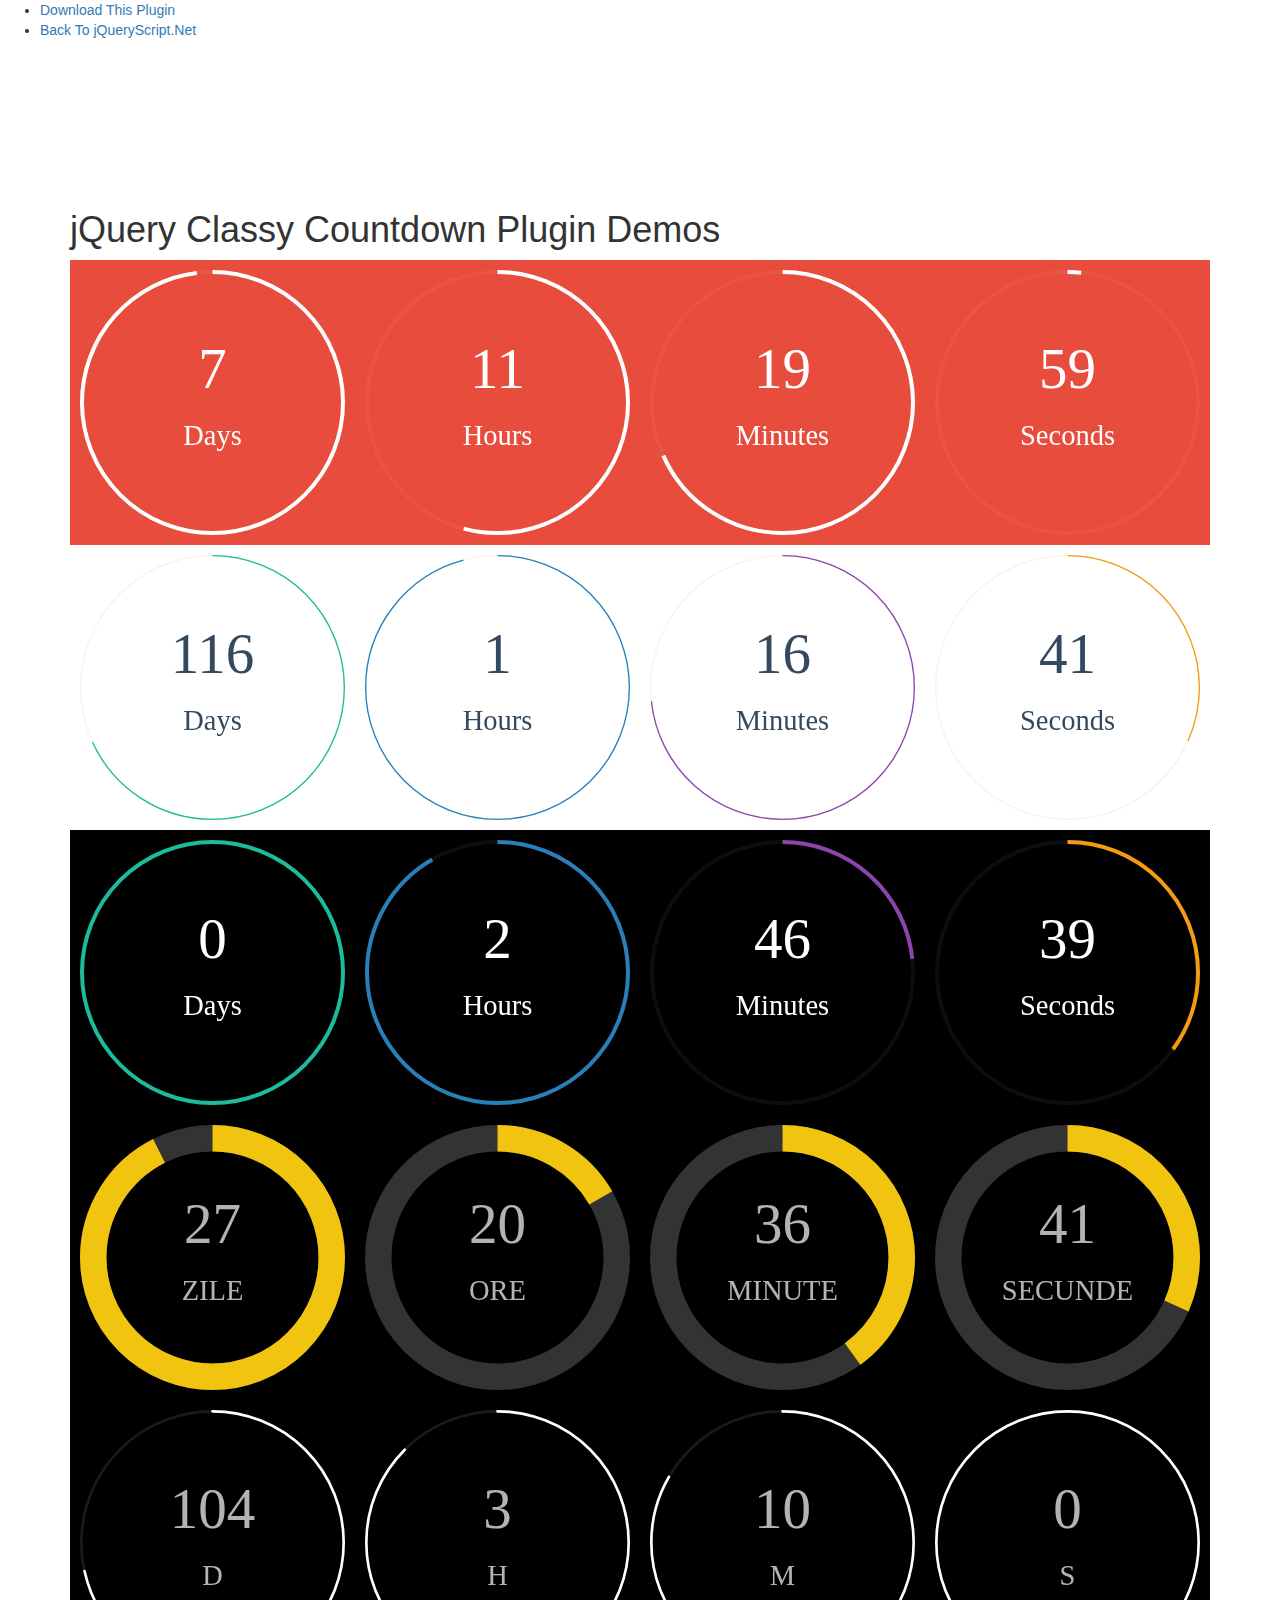
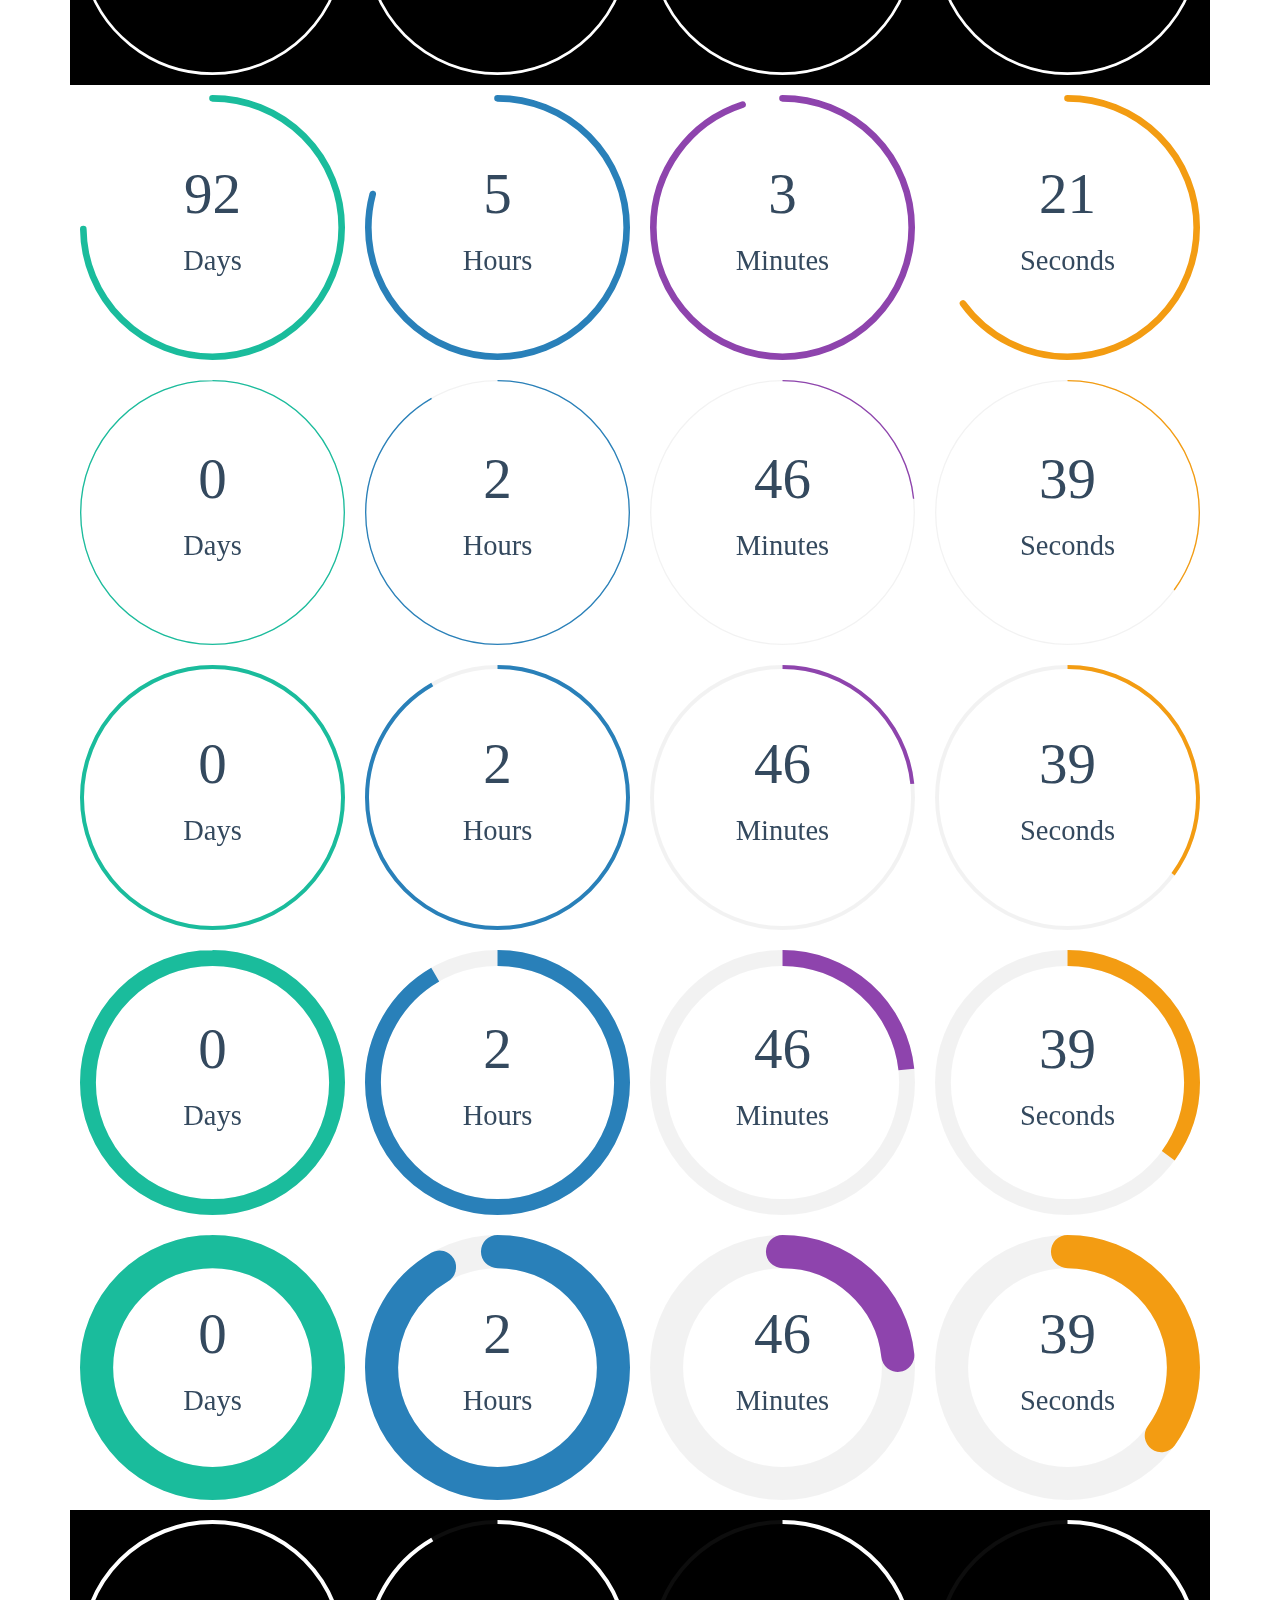
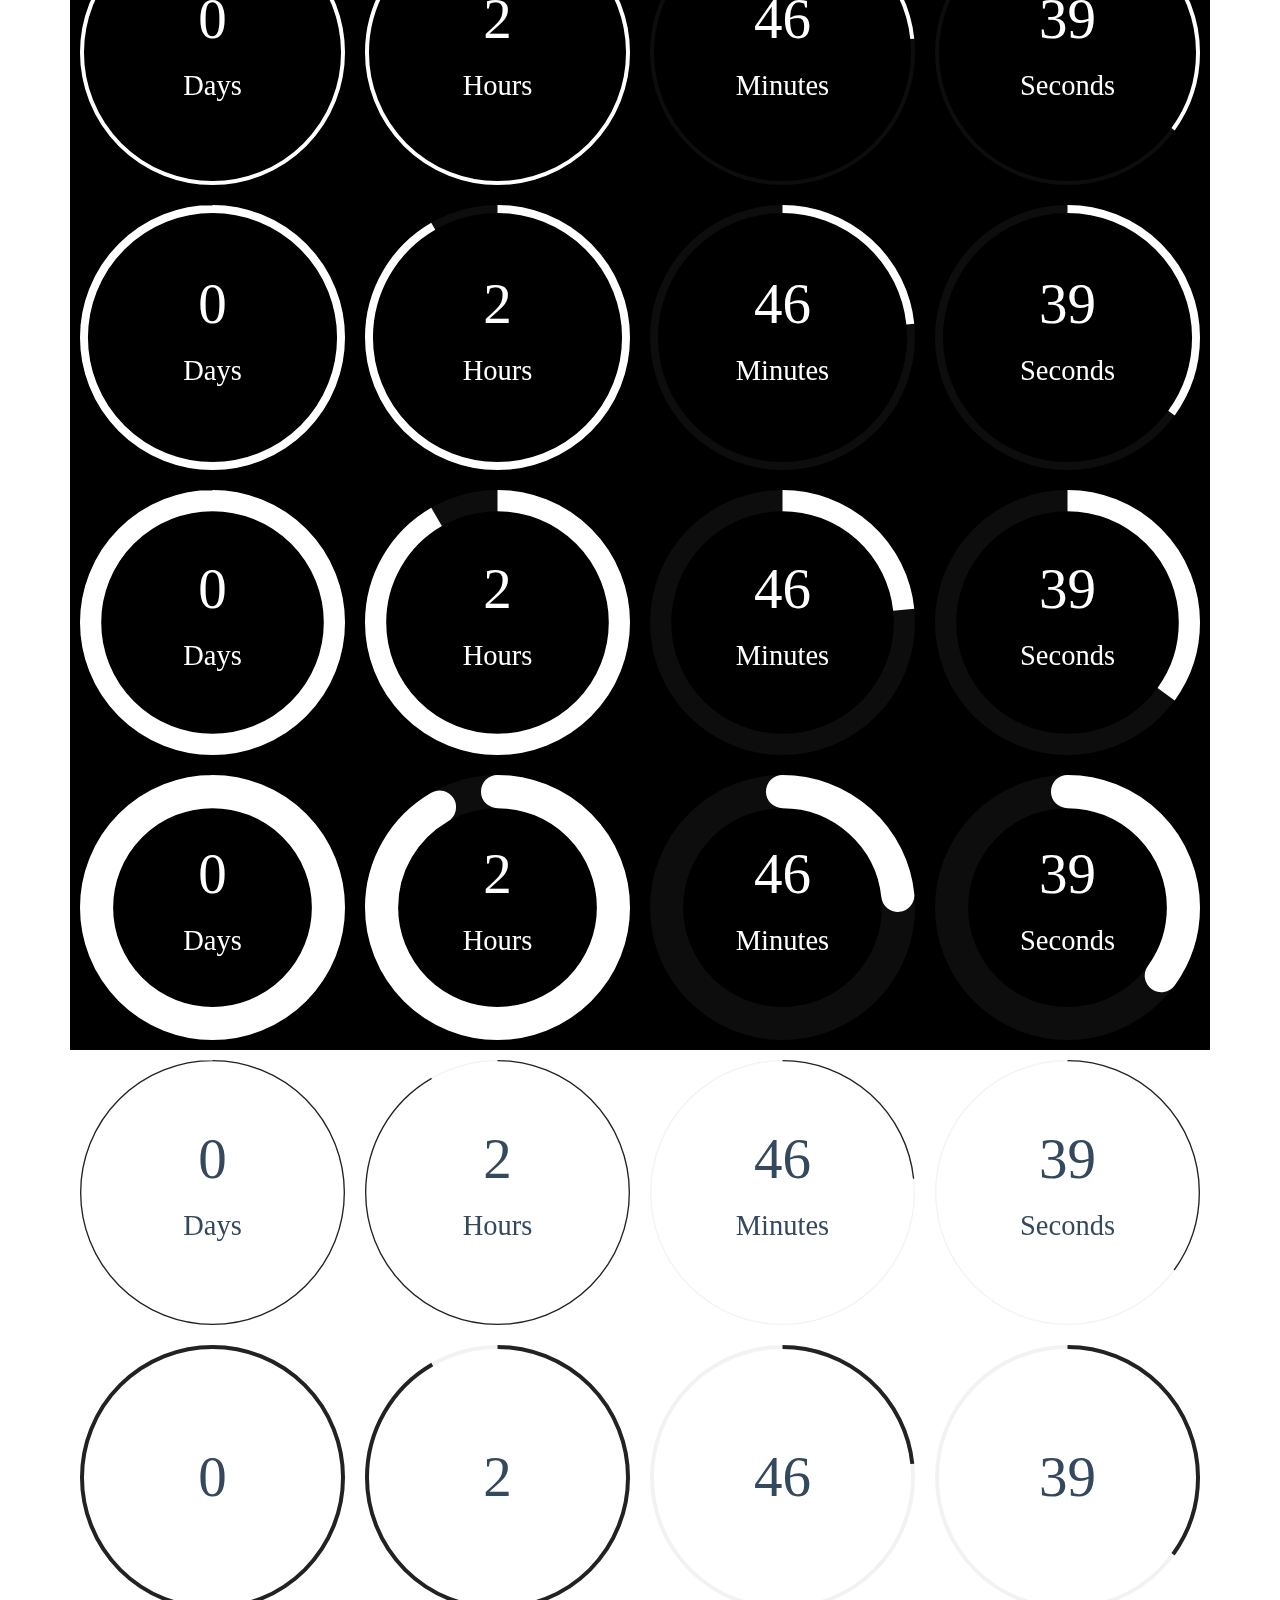
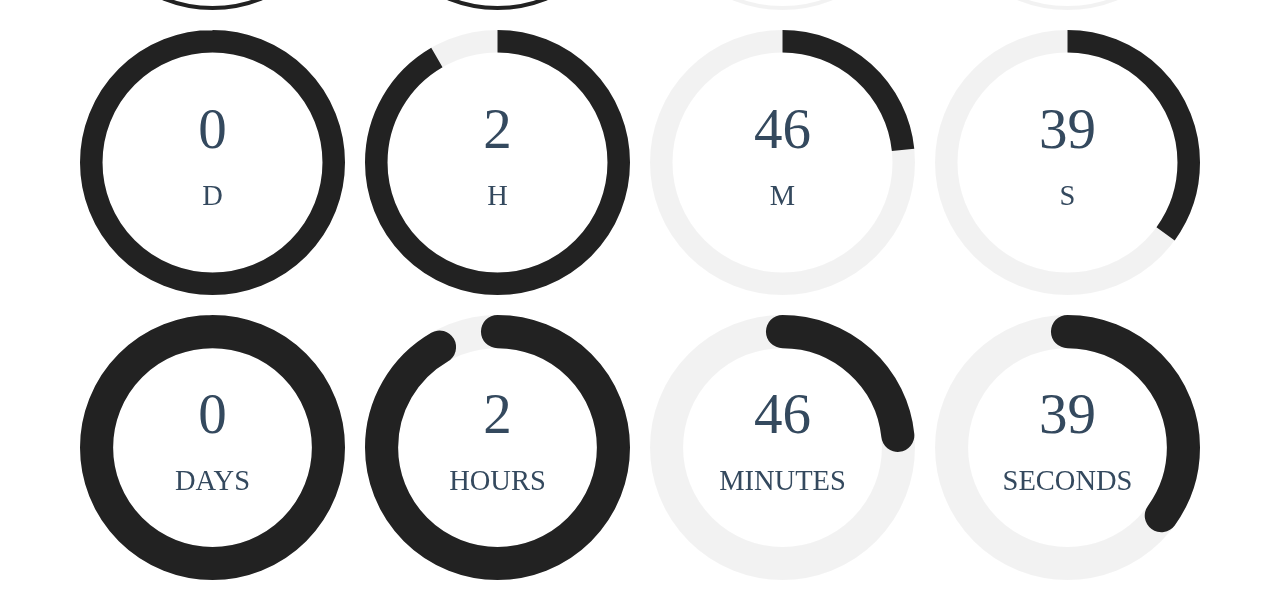
<file: js/classycountdown/index.html>
<!doctype html>
<html>
<head>
<title>jQuery Classy Countdown Plugin Demos</title>
<link href="css/jquery.classycountdown.css" rel="stylesheet" type="text/css">
<link href="http://www.jqueryscript.net/css/jquerysctipttop.css" rel="stylesheet" type="text/css">
<link rel="stylesheet" href="http://netdna.bootstrapcdn.com/bootstrap/3.3.1/css/bootstrap.min.css">
</head>

<body>
<div id="jquery-script-menu">
  <div class="jquery-script-center">
    <ul>
      <li><a href="http://www.jqueryscript.net/time-clock/Slick-Circular-jQuery-Countdown-Plugin-Classy-Countdown.html">Download This Plugin</a></li>
      <li><a href="http://www.jqueryscript.net/">Back To jQueryScript.Net</a></li>
    </ul>
    <div class="jquery-script-ads"><script><!--
google_ad_client = "ca-pub-2783044520727903";
/* jQuery_demo */
google_ad_slot = "2780937993";
google_ad_width = 728;
google_ad_height = 90;
//-->
</script> 
      <script type="text/javascript"
src="http://pagead2.googlesyndication.com/pagead/show_ads.js">
</script></div>
    <div class="jquery-script-clear"></div>
  </div>
</div>
<div class="container" style="margin-top:150px;">
  <h1>jQuery Classy Countdown Plugin Demos</h1>
  <div id="countdown1" style="background-color:#e74c3c"></div>
  <div id="countdown2" class="ClassyCountdownDemo"></div>
  <div id="countdown4" class="ClassyCountdownDemo" style="background-color:#000"></div>
  <div id="countdown3" class="ClassyCountdownDemo" style="background-color:#000"></div>
  <div id="countdown10" class="ClassyCountdownDemo" style="background-color:#000"></div>
  <div id="countdown9" class="ClassyCountdownDemo"></div>
  <div id="countdown15" class="ClassyCountdownDemo"></div>
  <div id="countdown16" class="ClassyCountdownDemo"></div>
  <div id="countdown17" class="ClassyCountdownDemo"></div>
  <div id="countdown18" class="ClassyCountdownDemo"></div>
  <div id="countdown5" class="ClassyCountdownDemo" style="background-color:#000"></div>
  <div id="countdown6" class="ClassyCountdownDemo" style="background-color:#000"></div>
  <div id="countdown7" class="ClassyCountdownDemo" style="background-color:#000"></div>
  <div id="countdown8" class="ClassyCountdownDemo" style="background-color:#000"></div>
  <div id="countdown11" class="ClassyCountdownDemo"></div>
  <div id="countdown12" class="ClassyCountdownDemo"></div>
  <div id="countdown13" class="ClassyCountdownDemo"></div>
  <div id="countdown14" class="ClassyCountdownDemo"></div>
</div>
<script src="http://ajax.googleapis.com/ajax/libs/jquery/1.11.2/jquery.min.js"></script> 
<script src="js/jquery.knob.js"></script> 
<script src="js/jquery.throttle.js"></script> 
<script src="js/jquery.classycountdown.js"></script> 
<script>
	$(document).ready(function() {
			$('#countdown15').ClassyCountdown({
					theme: "flat-colors",
					end: $.now() + 10000
			});
			$('#countdown16').ClassyCountdown({
					theme: "flat-colors-wide",
					end: $.now() + 10000
			});
			$('#countdown17').ClassyCountdown({
					theme: "flat-colors-very-wide",
					end: $.now() + 10000
			});
			$('#countdown18').ClassyCountdown({
					theme: "flat-colors-black",
					end: $.now() + 10000
			});
			$('#countdown1').ClassyCountdown({
					theme: "white",
					end: $.now() + 645600
			});
			$('#countdown5').ClassyCountdown({
					theme: "white",
					end: $.now() + 10000
			});
			$('#countdown6').ClassyCountdown({
					theme: "white-wide",
					end: $.now() + 10000
			});
			$('#countdown7').ClassyCountdown({
					theme: "white-very-wide",
					end: $.now() + 10000
			});
			$('#countdown8').ClassyCountdown({
					theme: "white-black",
					end: $.now() + 10000
			});
			$('#countdown11').ClassyCountdown({
					theme: "black",
					style: {
							secondsElement: {
									gauge: {
											fgColor: "#F00"
									}
							}
					},
					end: $.now() + 10000
			});
			$('#countdown12').ClassyCountdown({
					theme: "black-wide",
					labels: false,
					end: $.now() + 10000
			});
			$('#countdown13').ClassyCountdown({
					theme: "black-very-wide",
					labelsOptions: {
							lang: {
									days: 'D',
									hours: 'H',
									minutes: 'M',
									seconds: 'S'
							},
							style: 'font-size:0.5em; text-transform:uppercase;'
					},
					end: $.now() + 10000
			});
			$('#countdown14').ClassyCountdown({
					theme: "black-black",
					labelsOptions: {
							style: 'font-size:0.5em; text-transform:uppercase;'
					},
					end: $.now() + 10000
			});
			$('#countdown4').ClassyCountdown({
					end: $.now() + 10000,
					labels: true,
					style: {
							element: "",
							textResponsive: .5,
							days: {
									gauge: {
											thickness: .03,
											bgColor: "rgba(255,255,255,0.05)",
											fgColor: "#1abc9c"
									},
									textCSS: 'font-family:\'Open Sans\'; font-size:25px; font-weight:300; color:#fff;'
							},
							hours: {
									gauge: {
											thickness: .03,
											bgColor: "rgba(255,255,255,0.05)",
											fgColor: "#2980b9"
									},
									textCSS: 'font-family:\'Open Sans\'; font-size:25px; font-weight:300; color:#fff;'
							},
							minutes: {
									gauge: {
											thickness: .03,
											bgColor: "rgba(255,255,255,0.05)",
											fgColor: "#8e44ad"
									},
									textCSS: 'font-family:\'Open Sans\'; font-size:25px; font-weight:300; color:#fff;'
							},
							seconds: {
									gauge: {
											thickness: .03,
											bgColor: "rgba(255,255,255,0.05)",
											fgColor: "#f39c12"
									},
									textCSS: 'font-family:\'Open Sans\'; font-size:25px; font-weight:300; color:#fff;'
							}

					},
					onEndCallback: function() {
							console.log("Time out!");
					}
			});
			$('#countdown2').ClassyCountdown({
					end: '1388468325',
					now: '1378441323',
					labels: true,
					style: {
							element: "",
							textResponsive: .5,
							days: {
									gauge: {
											thickness: .01,
											bgColor: "rgba(0,0,0,0.05)",
											fgColor: "#1abc9c"
									},
									textCSS: 'font-family:\'Open Sans\'; font-size:25px; font-weight:300; color:#34495e;'
							},
							hours: {
									gauge: {
											thickness: .01,
											bgColor: "rgba(0,0,0,0.05)",
											fgColor: "#2980b9"
									},
									textCSS: 'font-family:\'Open Sans\'; font-size:25px; font-weight:300; color:#34495e;'
							},
							minutes: {
									gauge: {
											thickness: .01,
											bgColor: "rgba(0,0,0,0.05)",
											fgColor: "#8e44ad"
									},
									textCSS: 'font-family:\'Open Sans\'; font-size:25px; font-weight:300; color:#34495e;'
							},
							seconds: {
									gauge: {
											thickness: .01,
											bgColor: "rgba(0,0,0,0.05)",
											fgColor: "#f39c12"
									},
									textCSS: 'font-family:\'Open Sans\'; font-size:25px; font-weight:300; color:#34495e;'
							}

					},
					onEndCallback: function() {
							console.log("Time out!");
					}
			});
			$('#countdown9').ClassyCountdown({
					end: '1388468325',
					now: '1380501323',
					labels: true,
					style: {
							element: "",
							textResponsive: .5,
							days: {
									gauge: {
											thickness: .05,
											bgColor: "rgba(0,0,0,0)",
											fgColor: "#1abc9c",
											lineCap: 'round'
									},
									textCSS: 'font-family:\'Open Sans\'; font-size:25px; font-weight:300; color:#34495e;'
							},
							hours: {
									gauge: {
											thickness: .05,
											bgColor: "rgba(0,0,0,0)",
											fgColor: "#2980b9",
											lineCap: 'round'
									},
									textCSS: 'font-family:\'Open Sans\'; font-size:25px; font-weight:300; color:#34495e;'
							},
							minutes: {
									gauge: {
											thickness: .05,
											bgColor: "rgba(0,0,0,0)",
											fgColor: "#8e44ad",
											lineCap: 'round'
									},
									textCSS: 'font-family:\'Open Sans\'; font-size:25px; font-weight:300; color:#34495e;'
							},
							seconds: {
									gauge: {
											thickness: .05,
											bgColor: "rgba(0,0,0,0)",
											fgColor: "#f39c12",
											lineCap: 'round'
									},
									textCSS: 'font-family:\'Open Sans\'; font-size:25px; font-weight:300; color:#34495e;'
							}

					},
					onEndCallback: function() {
							console.log("Time out!");
					}
			});
			$('#countdown10').ClassyCountdown({
					end: '1397468325',
					now: '1388471324',
					labels: true,
					labelsOptions: {
							lang: {
									days: 'D',
									hours: 'H',
									minutes: 'M',
									seconds: 'S'
							},
							style: 'font-size:0.5em; text-transform:uppercase;'
					},
					style: {
							element: "",
							textResponsive: .5,
							days: {
									gauge: {
											thickness: .02,
											bgColor: "rgba(255,255,255,0.1)",
											fgColor: "rgba(255,255,255,1)",
											lineCap: 'round'
									},
									textCSS: 'font-family:\'Open Sans\'; font-size:25px; font-weight:300; color:rgba(255,255,255,0.7);'
							},
							hours: {
									gauge: {
											thickness: .02,
											bgColor: "rgba(255,255,255,0.1)",
											fgColor: "rgba(255,255,255,1)",
											lineCap: 'round'
									},
									textCSS: 'font-family:\'Open Sans\'; font-size:25px; font-weight:300; color:rgba(255,255,255,0.7);'
							},
							minutes: {
									gauge: {
											thickness: .02,
											bgColor: "rgba(255,255,255,0.1)",
											fgColor: "rgba(255,255,255,1)",
											lineCap: 'round'
									},
									textCSS: 'font-family:\'Open Sans\'; font-size:25px; font-weight:300; color:rgba(255,255,255,0.7);'
							},
							seconds: {
									gauge: {
											thickness: .02,
											bgColor: "rgba(255,255,255,0.1)",
											fgColor: "rgba(255,255,255,1)",
											lineCap: 'round'
									},
									textCSS: 'font-family:\'Open Sans\'; font-size:25px; font-weight:300; color:rgba(255,255,255,0.7);'
							},
					},
					onEndCallback: function() {
							console.log("Time out!");
					}
			});
			$('#countdown3').ClassyCountdown({
					end: '1390868325',
					now: '1388461323',
					labels: true,
					labelsOptions: {
							lang: {
									days: 'Zile',
									hours: 'Ore',
									minutes: 'Minute',
									seconds: 'Secunde'
							},
							style: 'font-size:0.5em; text-transform:uppercase;'
					},
					style: {
							element: "",
							textResponsive: .5,
							days: {
									gauge: {
											thickness: .2,
											bgColor: "rgba(255,255,255,0.2)",
											fgColor: "rgb(241, 196, 15)"
									},
									textCSS: 'font-family:\'Open Sans\'; font-size:25px; font-weight:300; color:rgba(255,255,255,0.7);'
							},
							hours: {
									gauge: {
											thickness: .2,
											bgColor: "rgba(255,255,255,0.2)",
											fgColor: "rgb(241, 196, 15)"
									},
									textCSS: 'font-family:\'Open Sans\'; font-size:25px; font-weight:300; color:rgba(255,255,255,0.7);'
							},
							minutes: {
									gauge: {
											thickness: .2,
											bgColor: "rgba(255,255,255,0.2)",
											fgColor: "rgb(241, 196, 15)"
									},
									textCSS: 'font-family:\'Open Sans\'; font-size:25px; font-weight:300; color:rgba(255,255,255,0.7);'
							},
							seconds: {
									gauge: {
											thickness: .2,
											bgColor: "rgba(255,255,255,0.2)",
											fgColor: "rgb(241, 196, 15)"
									},
									textCSS: 'font-family:\'Open Sans\'; font-size:25px; font-weight:300; color:rgba(255,255,255,0.7);'
							}

					},
					onEndCallback: function() {
							console.log("Time out!");
					}
			});
	});
</script>


<script>

  var _gaq = _gaq || [];
  _gaq.push(['_setAccount', 'UA-36251023-1']);
  _gaq.push(['_setDomainName', 'jqueryscript.net']);
  _gaq.push(['_trackPageview']);

  (function() {
    var ga = document.createElement('script'); ga.type = 'text/javascript'; ga.async = true;
    ga.src = ('https:' == document.location.protocol ? 'https://ssl' : 'http://www') + '.google-analytics.com/ga.js';
    var s = document.getElementsByTagName('script')[0]; s.parentNode.insertBefore(ga, s);
  })();

</script>
</body>
</html>
</file>
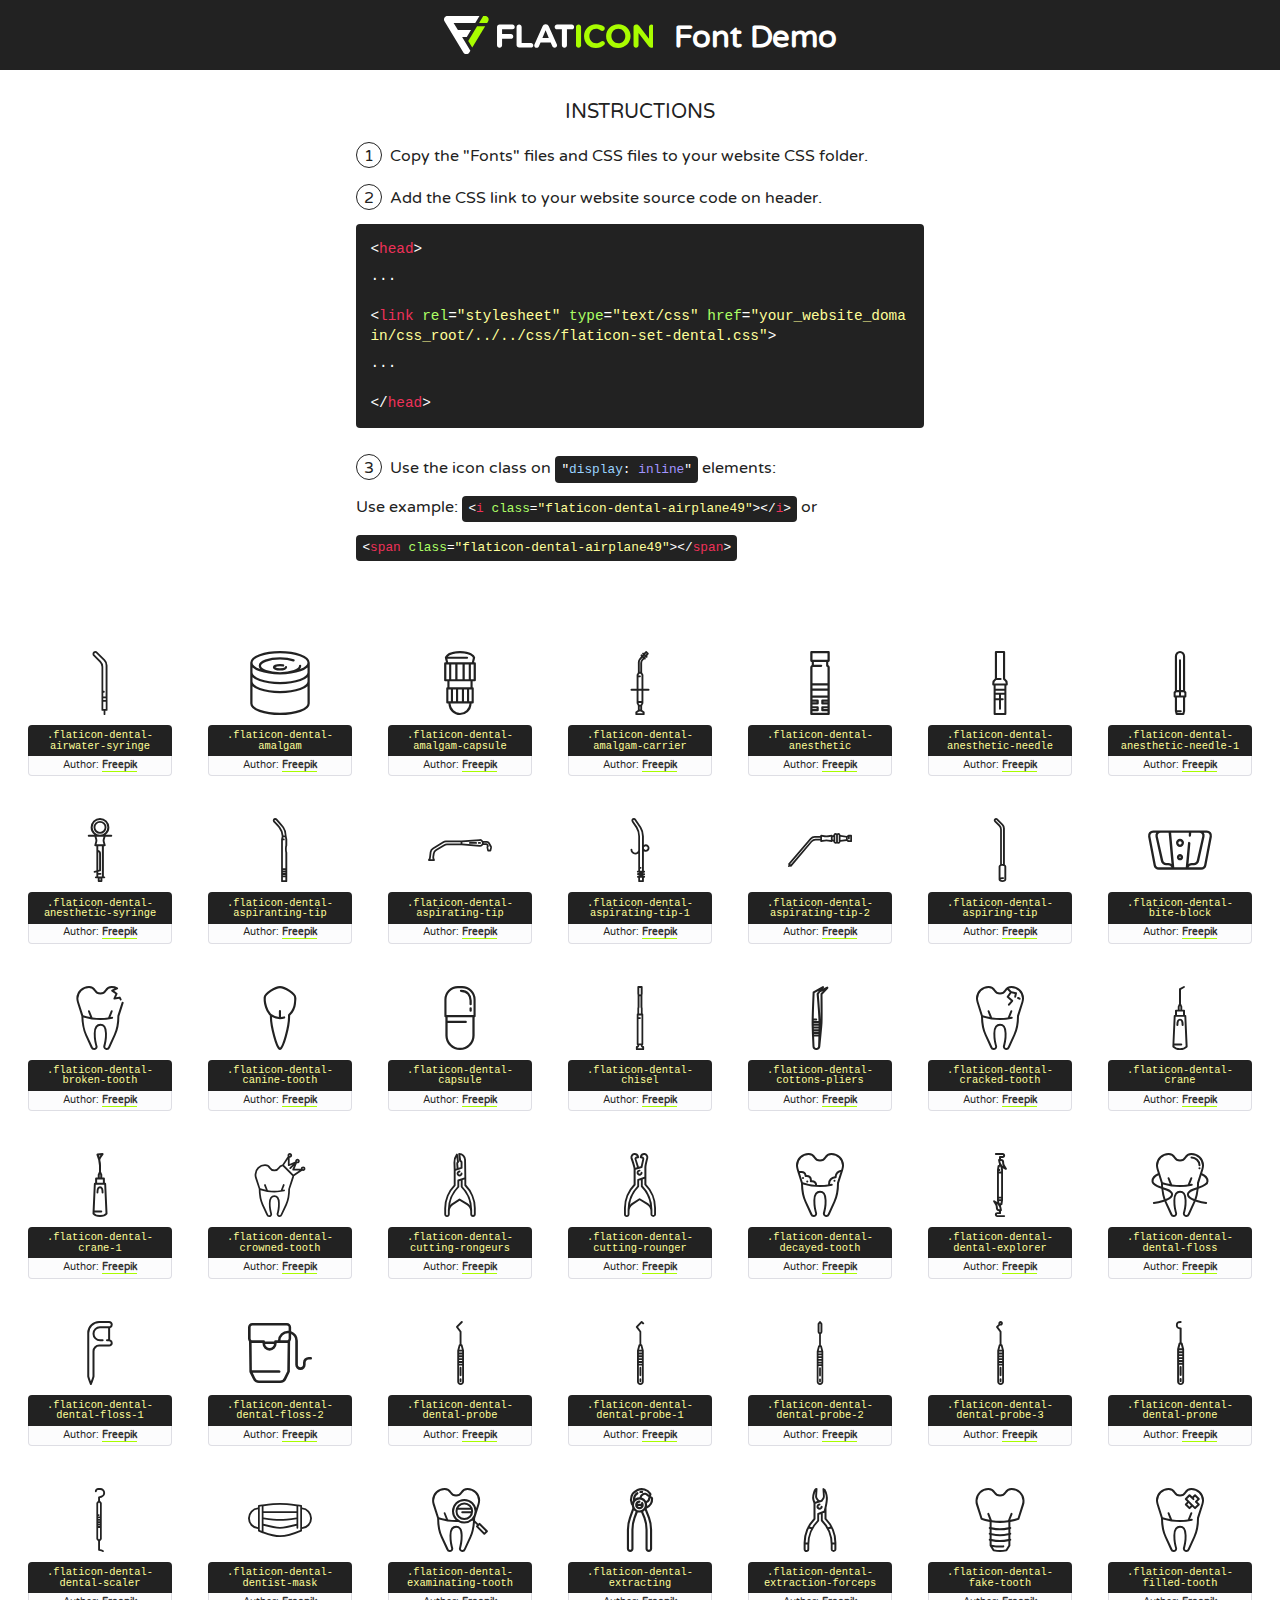
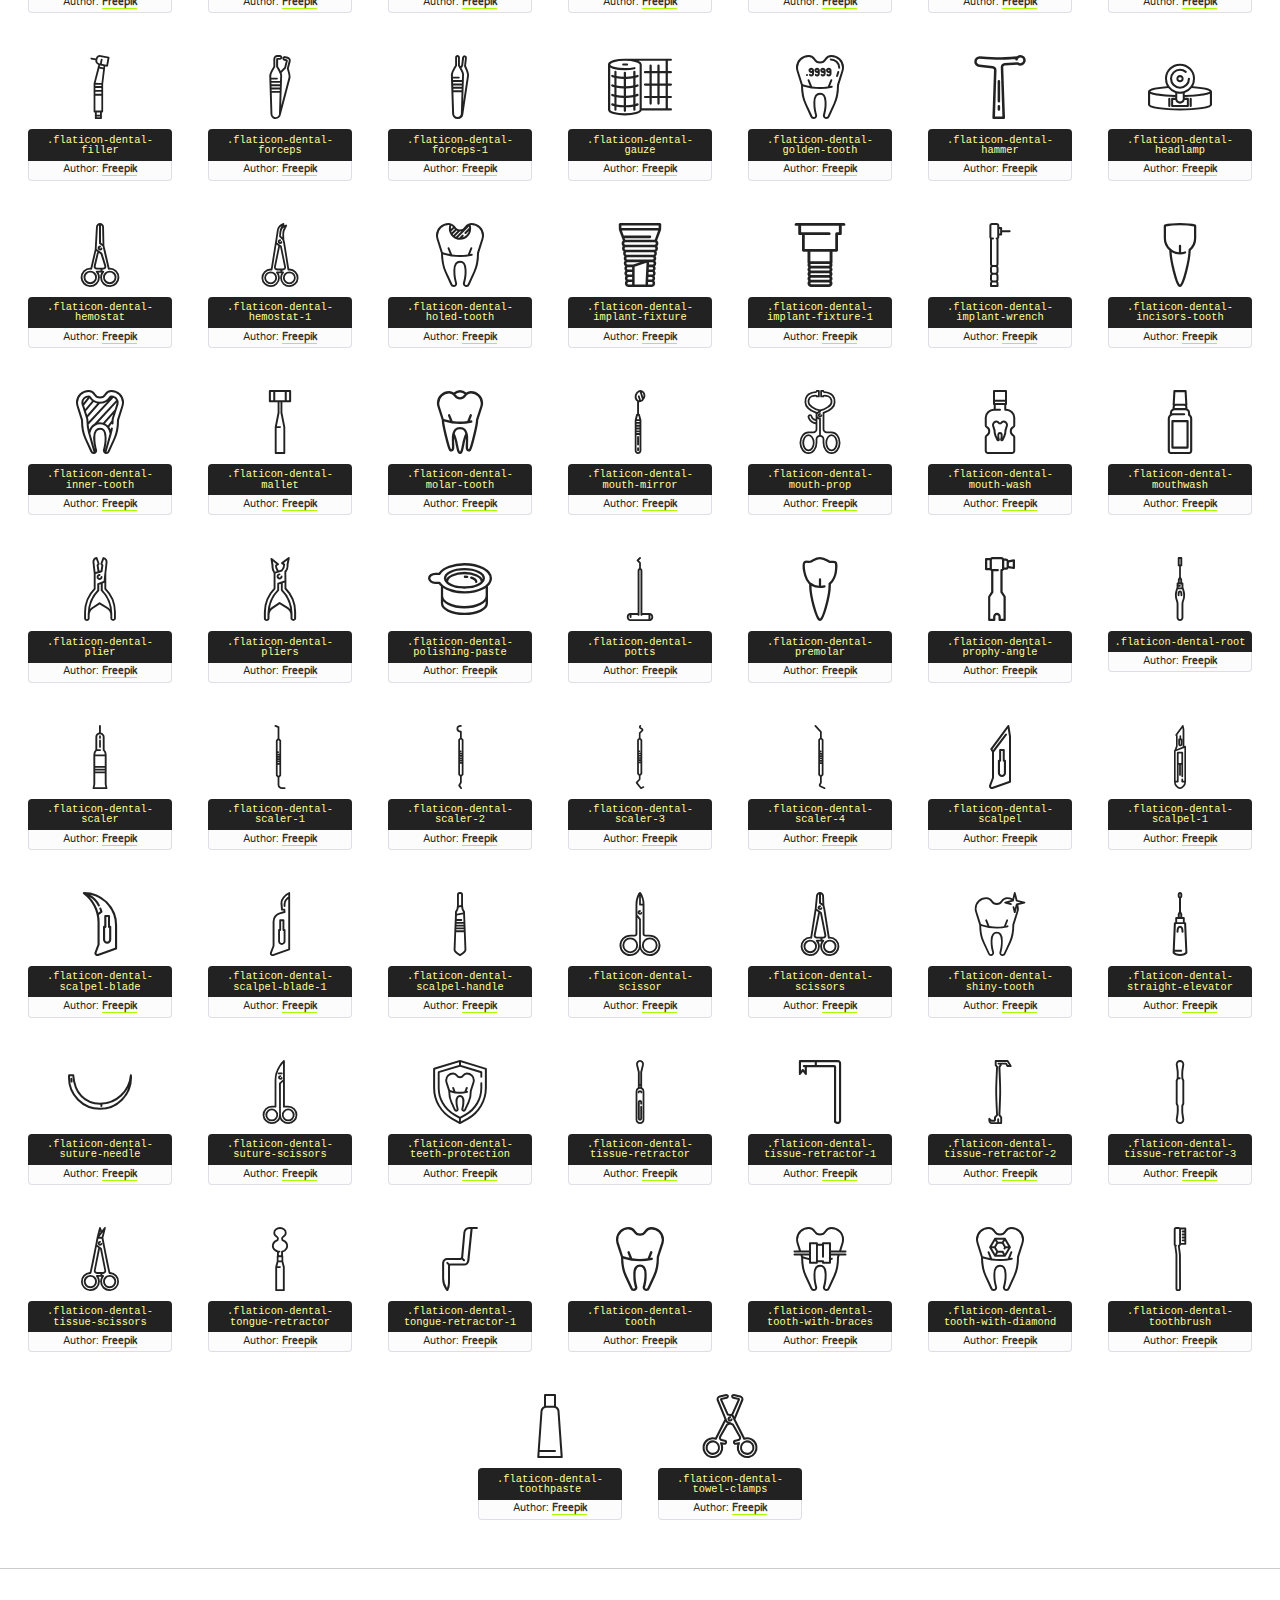
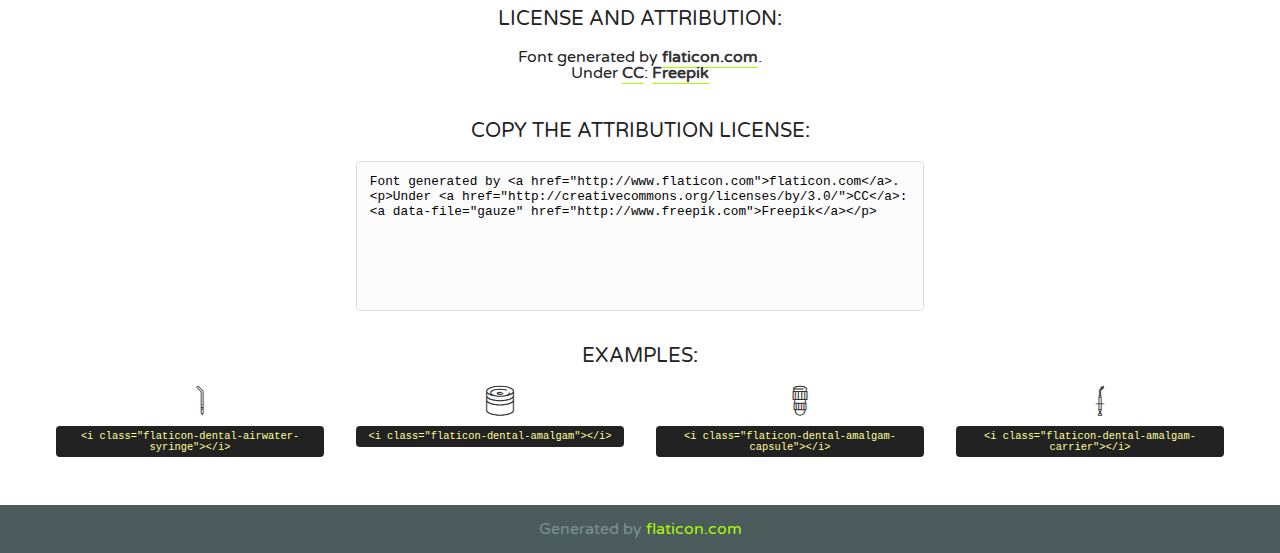
<file: fonts/flaticons/flaticon-set-dental.html>
<!DOCTYPE html>
<!--
  Flaticon icon font: Flaticon
  Creation date: 19/02/2016 14:51
-->
<html>
<!DOCTYPE html>
<html>

<head>
    <title>Flaticon WebFont</title>
    <link href="http://fonts.googleapis.com/css?family=Varela+Round" rel="stylesheet" type="text/css" />
    <link rel="stylesheet" type="text/css" href="../../css/flaticon-set-dental.css">
    <style>
    html, body, div, span, applet, object, iframe,
    h1, h2, h3, h4, h5, h6, p, blockquote, pre,
    a, abbr, acronym, address, big, cite, code,
    del, dfn, em, img, ins, kbd, q, s, samp,
    small, strike, strong, sub, sup, tt, var,
    b, u, i, center,
    dl, dt, dd, ol, ul, li,
    fieldset, form, label, legend,
    table, caption, tbody, tfoot, thead, tr, th, td,
    article, aside, canvas, details, embed, 
    figure, figcaption, footer, header, hgroup, 
    menu, nav, output, ruby, section, summary,
    time, mark, audio, video {
        margin: 0;
        padding: 0;
        border: 0;
        font-size: 100%;
        font: inherit;
        vertical-align: baseline;
    }
    /* HTML5 display-role reset for older browsers */
    article, aside, details, figcaption, figure, 
    footer, header, hgroup, menu, nav, section {
        display: block;
    }
    body {
        line-height: 1;
    }
    ol, ul {
        list-style: none;
    }
    blockquote, q {
        quotes: none;
    }
    blockquote:before, blockquote:after,
    q:before, q:after {
        content: '';
        content: none;
    }
    table {
        border-collapse: collapse;
        border-spacing: 0;
    }
    body {
        font-family: 'Varela Round', Helvetica, Arial, sans-serif;
        font-size: 16px;
        color: #222;
    }
    a {
        color: #333;
        border-bottom: 1px solid #a9fd00;
        font-weight: bold;
        text-decoration: none;
    }
    * {
        -moz-box-sizing: border-box;
        -webkit-box-sizing: border-box;
        box-sizing: border-box;
        margin: 0;
        padding: 0;
    }
    [class^="flaticon-"]:before, [class*=" flaticon-"]:before, [class^="flaticon-"]:after, [class*=" flaticon-"]:after {
        font-family: "flaticon-set-dental";
        font-size: 30px;
        font-style: normal;
        margin-left: 20px;
        color: #333;
    }
    .wrapper {
        max-width: 600px;
        margin: auto;
        padding: 0 1em;
    }
    .title {
        font-size: 1.25em;
        text-align: center;
        margin-bottom: 1em;
        text-transform: uppercase;
    }
    header {
        text-align: center;
        background-color: #222;
        color: #fff;
        padding: 1em;
    }
    header .logo {
        width: 210px;
        height: 38px;
        display: inline-block;
        vertical-align: middle;
        margin-right: 1em;
        border: none;
    }
    header strong {
        font-size: 1.95em;
        font-weight: bold;
        vertical-align: middle;
        margin-top: 5px;
        display: inline-block;
    }
    .demo {
        margin: 2em auto;
        line-height: 1.25em;
    }
    .demo ul li {
        margin-bottom: 1em;
    }
    .demo ul li .num {
        color: #222;
        border-radius: 20px;
        display: inline-block;
        width: 26px;
        padding: 3px;
        height: 26px;
        text-align: center;
        margin-right: 0.5em;
        border: 1px solid #222;
    }
    .demo ul li code {
        background-color: #222;
        border-radius: 4px;
        padding: 0.25em 0.5em;
        display: inline-block;
        color: #fff;
        font-family: Consolas,Monaco,Lucida Console,Liberation Mono,DejaVu Sans Mono,Bitstream Vera Sans Mono,Courier New, monospace;
        font-weight: lighter;
        margin-top: 1em;
        font-size: 0.8em;
        word-break: break-all;
    }
    .demo ul li code.big {
        padding: 1em;
        font-size: 0.9em;
    }
    .demo ul li code .red {
        color: #EF3159;
    }
    .demo ul li code .green {
        color: #ACFF65;
    }
    .demo ul li code .yellow {
        color: #FFFF99;
    }
    .demo ul li code .blue {
        color: #99D3FF;
    }
    .demo ul li code .purple {
        color: #A295FF;
    }
    .demo ul li code .dots {
        margin-top: 0.5em;
        display: block;
    }
    #glyphs {
        border-bottom: 1px solid #ccc;
        padding: 2em 0;
        text-align: center;
    }
    .glyph {
        display: inline-block;
        width: 9em;
        margin: 1em;
        text-align: center;
        vertical-align: top;
        background: #FFF;
    }
    .glyph .glyph-icon {
        padding: 10px;
        display: block;
        font-family:"flaticon-set-dental";
        font-size: 64px;
        line-height: 1;
    }
    .glyph .glyph-icon:before {
        font-size: 64px;
        color: #222;
        margin-left: 0;
    }
    .class-name {
        font-size: 0.65em;
        background-color: #222;
        color: #fff;
        border-radius: 4px 4px 0 0;
        padding: 0.5em;
        color: #FFFF99;
        font-family: Consolas,Monaco,Lucida Console,Liberation Mono,DejaVu Sans Mono,Bitstream Vera Sans Mono,Courier New, monospace;
    }
    .author-name {
        font-size: 0.6em;
        background-color: #fcfcfd;
        border: 1px solid #DEDEE4;
        border-top: 0;
        border-radius: 0 0 4px 4px;
        padding: 0.5em;
    }
    .class-name:last-child {
        font-size: 10px;
        color:#888;
    }
    .class-name:last-child a {
        font-size: 10px;
        color:#555;
    }
    .class-name:last-child a:hover {
        color:#a9fd00;
    }
    .glyph > input {
        display: block;
        width: 100px;
        margin: 5px auto;
        text-align: center;
        font-size: 12px;
        cursor: text;
    }
    .glyph > input.icon-input {
        font-family:"flaticon-set-dental";
        font-size: 16px;
        margin-bottom: 10px;
    }
    .attribution .title {
        margin-top: 2em;
    }
    .attribution textarea {
        background-color: #fcfcfd;
        padding: 1em;
        border: none;
        box-shadow: none;
        border: 1px solid #DEDEE4;
        border-radius: 4px;
        resize: none;
        width: 100%;
        height: 150px;
        font-size: 0.8em;
        font-family: Consolas,Monaco,Lucida Console,Liberation Mono,DejaVu Sans Mono,Bitstream Vera Sans Mono,Courier New, monospace;
        -webkit-appearance: none;
    }
    .iconsuse {
        margin: 2em auto;
        text-align: center;
        max-width: 1200px;
    }
    .iconsuse:after {
        content: '';
        display: table;
        clear: both;
    }
    .iconsuse .image {
        float: left;
        width: 25%;
        padding: 0 1em;
    }
    .iconsuse .image p {
        margin-bottom: 1em;
    }
    .iconsuse .image span {
        display: block;
        font-size: 0.65em;
        background-color: #222;
        color: #fff;
        border-radius: 4px;
        padding: 0.5em;
        color: #FFFF99;
        margin-top: 1em;
        font-family: Consolas,Monaco,Lucida Console,Liberation Mono,DejaVu Sans Mono,Bitstream Vera Sans Mono,Courier New, monospace;
    }
    #footer {
        text-align: center;
        background-color: #4C5B5C;
        color: #7c9192;
        padding: 1em;
    }
    #footer a {
        border: none;
        color: #a9fd00;
        font-weight: normal;
    }
    @media (max-width: 960px) {
        .iconsuse .image {
            width: 50%;
        }
    }
    @media (max-width: 560px) {
        .iconsuse .image {
            width: 100%;
        }
    }
    </style>
</head>

<body class="characters-off">

    <header>
        <a href="http://www.flaticon.com" target="_blank" class="logo">
            <svg version="1.1" xmlns="http://www.w3.org/2000/svg" xmlns:xlink="http://www.w3.org/1999/xlink" xmlns:a="http://ns.adobe.com/AdobeSVGViewerExtensions/3.0/" viewBox="0 0 560.875 102.036" enable-background="new 0 0 560.875 102.036" xml:space="preserve">
                <defs>
                </defs>
                <g>
                    <g class="letters">
                        <path fill="#ffffff" d="M141.596,29.675c0-3.777,2.985-6.767,6.764-6.767h34.438c3.426,0,6.15,2.728,6.15,6.15
                        c0,3.43-2.724,6.149-6.15,6.149h-27.674v13.091h23.719c3.429,0,6.151,2.724,6.151,6.15c0,3.43-2.723,6.149-6.151,6.149h-23.719
                        v17.574c0,3.773-2.986,6.761-6.764,6.761c-3.779,0-6.764-2.989-6.764-6.761V29.675z"></path>
                        <path fill="#ffffff" d="M193.844,29.149c0-3.781,2.985-6.767,6.764-6.767c3.776,0,6.763,2.985,6.763,6.767v42.957h25.039
                        c3.426,0,6.149,2.726,6.149,6.153c0,3.425-2.723,6.15-6.149,6.15h-31.802c-3.779,0-6.764-2.986-6.764-6.768V29.149z"></path>
                        <path fill="#ffffff" d="M241.891,75.71l21.438-48.407c1.492-3.341,4.215-5.357,7.906-5.357h0.792
                        c3.686,0,6.323,2.017,7.815,5.357l21.439,48.407c0.436,0.967,0.701,1.845,0.701,2.723c0,3.602-2.809,6.501-6.414,6.501
                        c-3.161,0-5.269-1.845-6.499-4.655l-4.132-9.661h-27.059l-4.301,10.102c-1.144,2.631-3.426,4.214-6.237,4.214
                        c-3.517,0-6.24-2.81-6.24-6.325C241.1,77.64,241.451,76.677,241.891,75.71z M279.932,58.666l-8.521-20.297l-8.526,20.297H279.932
                        z"></path>
                        <path fill="#ffffff" d="M314.864,35.387H301.86c-3.429,0-6.239-2.813-6.239-6.238c0-3.429,2.811-6.24,6.239-6.24h39.533
                        c3.426,0,6.237,2.811,6.237,6.24c0,3.425-2.811,6.238-6.237,6.238h-13.001v42.785c0,3.773-2.99,6.761-6.764,6.761
                        c-3.779,0-6.764-2.989-6.764-6.761V35.387z"></path>
                        <path fill="#A9FD00" d="M352.615,29.149c0-3.781,2.985-6.767,6.767-6.767c3.774,0,6.761,2.985,6.761,6.767v49.024
                        c0,3.773-2.987,6.761-6.761,6.761c-3.781,0-6.767-2.989-6.767-6.761V29.149z"></path>
                        <path fill="#A9FD00" d="M374.132,53.836v-0.179c0-17.481,13.178-31.801,32.065-31.801c9.22,0,15.459,2.458,20.557,6.238
                        c1.402,1.054,2.637,2.985,2.637,5.357c0,3.692-2.985,6.59-6.681,6.59c-1.845,0-3.071-0.702-4.044-1.319
                        c-3.776-2.813-7.729-4.393-12.562-4.393c-10.364,0-17.831,8.611-17.831,19.154v0.173c0,10.542,7.291,19.329,17.831,19.329
                        c5.715,0,9.492-1.756,13.359-4.834c1.049-0.874,2.458-1.491,4.039-1.491c3.429,0,6.325,2.813,6.325,6.236
                        c0,2.106-1.056,3.78-2.282,4.834c-5.539,4.834-12.036,7.733-21.878,7.733C387.572,85.464,374.132,71.493,374.132,53.836z"></path>
                        <path fill="#A9FD00" d="M433.009,53.836v-0.179c0-17.481,13.79-31.801,32.766-31.801c18.981,0,32.592,14.143,32.592,31.628v0.173
                        c0,17.483-13.785,31.807-32.769,31.807C446.625,85.464,433.009,71.32,433.009,53.836z M484.224,53.836v-0.179
                        c0-10.539-7.725-19.326-18.626-19.326c-10.893,0-18.449,8.611-18.449,19.154v0.173c0,10.542,7.73,19.329,18.626,19.329
                        C476.676,72.986,484.224,64.378,484.224,53.836z"></path>
                        <path fill="#A9FD00" d="M506.233,29.321c0-3.774,2.99-6.763,6.767-6.763h1.401c3.252,0,5.183,1.583,7.029,3.953l26.093,34.265
                        V29.059c0-3.692,2.99-6.677,6.681-6.677c3.683,0,6.671,2.985,6.671,6.677v48.934c0,3.78-2.987,6.765-6.764,6.765h-0.436
                        c-3.257,0-5.188-1.581-7.034-3.953l-27.056-35.492v32.944c0,3.687-2.985,6.676-6.678,6.676c-3.683,0-6.673-2.989-6.673-6.676
                        V29.321z"></path>
                    </g>
                    <g class="insignia">
                        <path fill="#ffffff" d="M48.372,56.137h12.517l11.156-18.537H37.186L25.688,18.539h57.825L94.668,0H9.271
                        C5.925,0,2.842,1.801,1.198,4.716c-1.644,2.907-1.593,6.482,0.134,9.343l50.38,83.501c1.678,2.781,4.689,4.476,7.938,4.476
                        c3.246,0,6.257-1.695,7.935-4.476l2.898-4.804L48.372,56.137z"></path>
                        <g class="i">
                            <path fill="#A9FD00" d="M93.575,18.539h0.031v0.004l21.652,0.004l2.705-4.488c1.727-2.861,1.778-6.436,0.133-9.343
                            C116.454,1.801,113.371,0,110.026,0h-5.294L93.575,18.539z"></path>
                            <polygon fill="#A9FD00" points="88.291,27.356 64.725,66.486 75.519,84.404 109.942,27.356"></polygon>
                        </g>
                    </g>
                </g>
            </svg>
        </a>
        <strong>Font Demo</strong>
    </header>


    <section class="demo wrapper">

        <p class="title">Instructions</p>

        <ul>
            <li>
                <span class="num">1</span>Copy the "Fonts" files and CSS files to your website CSS folder.
            </li>
            <li>
                <span class="num">2</span>Add the CSS link to your website source code on header.
                <code class="big">
                    &lt;<span class="red">head</span>&gt;
                    <br/><span class="dots">...</span>
                    <br/>&lt;<span class="red">link</span> <span class="green">rel</span>=<span class="yellow">"stylesheet"</span> <span class="green">type</span>=<span class="yellow">"text/css"</span> <span class="green">href</span>=<span class="yellow">"your_website_domain/css_root/../../css/flaticon-set-dental.css"</span>&gt;
                    <br/><span class="dots">...</span>
                    <br/>&lt;/<span class="red">head</span>&gt;
                </code>
            </li>

            <li>
                <p>
                    <span class="num">3</span>Use the icon class on <code>"<span class="blue">display</span>:<span class="purple"> inline</span>"</code> elements:
                    <br />
                    Use example: <code>&lt;<span class="red">i</span> <span class="green">class</span>=<span class="yellow">&quot;flaticon-dental-airplane49&quot;</span>&gt;&lt;/<span class="red">i</span>&gt;</code> or <code>&lt;<span class="red">span</span> <span class="green">class</span>=<span class="yellow">&quot;flaticon-dental-airplane49&quot;</span>&gt;&lt;/<span class="red">span</span>&gt;</code>
            </li>
        </ul>

    </section>




   <section id="glyphs">          
    
      
        <div class="glyph"><div class="glyph-icon flaticon-dental-airwater-syringe"></div>
            <div class="class-name">.flaticon-dental-airwater-syringe</div>
            <div class="author-name">Author: <a data-file="airwater-syringe" href="http://www.freepik.com">Freepik</a> </div> 
        </div>        
        
        <div class="glyph"><div class="glyph-icon flaticon-dental-amalgam"></div>
            <div class="class-name">.flaticon-dental-amalgam</div>
            <div class="author-name">Author: <a data-file="amalgam" href="http://www.freepik.com">Freepik</a> </div> 
        </div>        
        
        <div class="glyph"><div class="glyph-icon flaticon-dental-amalgam-capsule"></div>
            <div class="class-name">.flaticon-dental-amalgam-capsule</div>
            <div class="author-name">Author: <a data-file="amalgam-capsule" href="http://www.freepik.com">Freepik</a> </div> 
        </div>        
        
        <div class="glyph"><div class="glyph-icon flaticon-dental-amalgam-carrier"></div>
            <div class="class-name">.flaticon-dental-amalgam-carrier</div>
            <div class="author-name">Author: <a data-file="amalgam-carrier" href="http://www.freepik.com">Freepik</a> </div> 
        </div>        
        
        <div class="glyph"><div class="glyph-icon flaticon-dental-anesthetic"></div>
            <div class="class-name">.flaticon-dental-anesthetic</div>
            <div class="author-name">Author: <a data-file="anesthetic" href="http://www.freepik.com">Freepik</a> </div> 
        </div>        
        
        <div class="glyph"><div class="glyph-icon flaticon-dental-anesthetic-needle"></div>
            <div class="class-name">.flaticon-dental-anesthetic-needle</div>
            <div class="author-name">Author: <a data-file="anesthetic-needle" href="http://www.freepik.com">Freepik</a> </div> 
        </div>        
        
        <div class="glyph"><div class="glyph-icon flaticon-dental-anesthetic-needle-1"></div>
            <div class="class-name">.flaticon-dental-anesthetic-needle-1</div>
            <div class="author-name">Author: <a data-file="anesthetic-needle-1" href="http://www.freepik.com">Freepik</a> </div> 
        </div>        
        
        <div class="glyph"><div class="glyph-icon flaticon-dental-anesthetic-syringe"></div>
            <div class="class-name">.flaticon-dental-anesthetic-syringe</div>
            <div class="author-name">Author: <a data-file="anesthetic-syringe" href="http://www.freepik.com">Freepik</a> </div> 
        </div>        
        
        <div class="glyph"><div class="glyph-icon flaticon-dental-aspiranting-tip"></div>
            <div class="class-name">.flaticon-dental-aspiranting-tip</div>
            <div class="author-name">Author: <a data-file="aspiranting-tip" href="http://www.freepik.com">Freepik</a> </div> 
        </div>        
        
        <div class="glyph"><div class="glyph-icon flaticon-dental-aspirating-tip"></div>
            <div class="class-name">.flaticon-dental-aspirating-tip</div>
            <div class="author-name">Author: <a data-file="aspirating-tip" href="http://www.freepik.com">Freepik</a> </div> 
        </div>        
        
        <div class="glyph"><div class="glyph-icon flaticon-dental-aspirating-tip-1"></div>
            <div class="class-name">.flaticon-dental-aspirating-tip-1</div>
            <div class="author-name">Author: <a data-file="aspirating-tip-1" href="http://www.freepik.com">Freepik</a> </div> 
        </div>        
        
        <div class="glyph"><div class="glyph-icon flaticon-dental-aspirating-tip-2"></div>
            <div class="class-name">.flaticon-dental-aspirating-tip-2</div>
            <div class="author-name">Author: <a data-file="aspirating-tip-2" href="http://www.freepik.com">Freepik</a> </div> 
        </div>        
        
        <div class="glyph"><div class="glyph-icon flaticon-dental-aspiring-tip"></div>
            <div class="class-name">.flaticon-dental-aspiring-tip</div>
            <div class="author-name">Author: <a data-file="aspiring-tip" href="http://www.freepik.com">Freepik</a> </div> 
        </div>        
        
        <div class="glyph"><div class="glyph-icon flaticon-dental-bite-block"></div>
            <div class="class-name">.flaticon-dental-bite-block</div>
            <div class="author-name">Author: <a data-file="bite-block" href="http://www.freepik.com">Freepik</a> </div> 
        </div>        
        
        <div class="glyph"><div class="glyph-icon flaticon-dental-broken-tooth"></div>
            <div class="class-name">.flaticon-dental-broken-tooth</div>
            <div class="author-name">Author: <a data-file="broken-tooth" href="http://www.freepik.com">Freepik</a> </div> 
        </div>        
        
        <div class="glyph"><div class="glyph-icon flaticon-dental-canine-tooth"></div>
            <div class="class-name">.flaticon-dental-canine-tooth</div>
            <div class="author-name">Author: <a data-file="canine-tooth" href="http://www.freepik.com">Freepik</a> </div> 
        </div>        
        
        <div class="glyph"><div class="glyph-icon flaticon-dental-capsule"></div>
            <div class="class-name">.flaticon-dental-capsule</div>
            <div class="author-name">Author: <a data-file="capsule" href="http://www.freepik.com">Freepik</a> </div> 
        </div>        
        
        <div class="glyph"><div class="glyph-icon flaticon-dental-chisel"></div>
            <div class="class-name">.flaticon-dental-chisel</div>
            <div class="author-name">Author: <a data-file="chisel" href="http://www.freepik.com">Freepik</a> </div> 
        </div>        
        
        <div class="glyph"><div class="glyph-icon flaticon-dental-cottons-pliers"></div>
            <div class="class-name">.flaticon-dental-cottons-pliers</div>
            <div class="author-name">Author: <a data-file="cottons-pliers" href="http://www.freepik.com">Freepik</a> </div> 
        </div>        
        
        <div class="glyph"><div class="glyph-icon flaticon-dental-cracked-tooth"></div>
            <div class="class-name">.flaticon-dental-cracked-tooth</div>
            <div class="author-name">Author: <a data-file="cracked-tooth" href="http://www.freepik.com">Freepik</a> </div> 
        </div>        
        
        <div class="glyph"><div class="glyph-icon flaticon-dental-crane"></div>
            <div class="class-name">.flaticon-dental-crane</div>
            <div class="author-name">Author: <a data-file="crane" href="http://www.freepik.com">Freepik</a> </div> 
        </div>        
        
        <div class="glyph"><div class="glyph-icon flaticon-dental-crane-1"></div>
            <div class="class-name">.flaticon-dental-crane-1</div>
            <div class="author-name">Author: <a data-file="crane-1" href="http://www.freepik.com">Freepik</a> </div> 
        </div>        
        
        <div class="glyph"><div class="glyph-icon flaticon-dental-crowned-tooth"></div>
            <div class="class-name">.flaticon-dental-crowned-tooth</div>
            <div class="author-name">Author: <a data-file="crowned-tooth" href="http://www.freepik.com">Freepik</a> </div> 
        </div>        
        
        <div class="glyph"><div class="glyph-icon flaticon-dental-cutting-rongeurs"></div>
            <div class="class-name">.flaticon-dental-cutting-rongeurs</div>
            <div class="author-name">Author: <a data-file="cutting-rongeurs" href="http://www.freepik.com">Freepik</a> </div> 
        </div>        
        
        <div class="glyph"><div class="glyph-icon flaticon-dental-cutting-rounger"></div>
            <div class="class-name">.flaticon-dental-cutting-rounger</div>
            <div class="author-name">Author: <a data-file="cutting-rounger" href="http://www.freepik.com">Freepik</a> </div> 
        </div>        
        
        <div class="glyph"><div class="glyph-icon flaticon-dental-decayed-tooth"></div>
            <div class="class-name">.flaticon-dental-decayed-tooth</div>
            <div class="author-name">Author: <a data-file="decayed-tooth" href="http://www.freepik.com">Freepik</a> </div> 
        </div>        
        
        <div class="glyph"><div class="glyph-icon flaticon-dental-dental-explorer"></div>
            <div class="class-name">.flaticon-dental-dental-explorer</div>
            <div class="author-name">Author: <a data-file="dental-explorer" href="http://www.freepik.com">Freepik</a> </div> 
        </div>        
        
        <div class="glyph"><div class="glyph-icon flaticon-dental-dental-floss"></div>
            <div class="class-name">.flaticon-dental-dental-floss</div>
            <div class="author-name">Author: <a data-file="dental-floss" href="http://www.freepik.com">Freepik</a> </div> 
        </div>        
        
        <div class="glyph"><div class="glyph-icon flaticon-dental-dental-floss-1"></div>
            <div class="class-name">.flaticon-dental-dental-floss-1</div>
            <div class="author-name">Author: <a data-file="dental-floss-1" href="http://www.freepik.com">Freepik</a> </div> 
        </div>        
        
        <div class="glyph"><div class="glyph-icon flaticon-dental-dental-floss-2"></div>
            <div class="class-name">.flaticon-dental-dental-floss-2</div>
            <div class="author-name">Author: <a data-file="dental-floss-2" href="http://www.freepik.com">Freepik</a> </div> 
        </div>        
        
        <div class="glyph"><div class="glyph-icon flaticon-dental-dental-probe"></div>
            <div class="class-name">.flaticon-dental-dental-probe</div>
            <div class="author-name">Author: <a data-file="dental-probe" href="http://www.freepik.com">Freepik</a> </div> 
        </div>        
        
        <div class="glyph"><div class="glyph-icon flaticon-dental-dental-probe-1"></div>
            <div class="class-name">.flaticon-dental-dental-probe-1</div>
            <div class="author-name">Author: <a data-file="dental-probe-1" href="http://www.freepik.com">Freepik</a> </div> 
        </div>        
        
        <div class="glyph"><div class="glyph-icon flaticon-dental-dental-probe-2"></div>
            <div class="class-name">.flaticon-dental-dental-probe-2</div>
            <div class="author-name">Author: <a data-file="dental-probe-2" href="http://www.freepik.com">Freepik</a> </div> 
        </div>        
        
        <div class="glyph"><div class="glyph-icon flaticon-dental-dental-probe-3"></div>
            <div class="class-name">.flaticon-dental-dental-probe-3</div>
            <div class="author-name">Author: <a data-file="dental-probe-3" href="http://www.freepik.com">Freepik</a> </div> 
        </div>        
        
        <div class="glyph"><div class="glyph-icon flaticon-dental-dental-prone"></div>
            <div class="class-name">.flaticon-dental-dental-prone</div>
            <div class="author-name">Author: <a data-file="dental-prone" href="http://www.freepik.com">Freepik</a> </div> 
        </div>        
        
        <div class="glyph"><div class="glyph-icon flaticon-dental-dental-scaler"></div>
            <div class="class-name">.flaticon-dental-dental-scaler</div>
            <div class="author-name">Author: <a data-file="dental-scaler" href="http://www.freepik.com">Freepik</a> </div> 
        </div>        
        
        <div class="glyph"><div class="glyph-icon flaticon-dental-dentist-mask"></div>
            <div class="class-name">.flaticon-dental-dentist-mask</div>
            <div class="author-name">Author: <a data-file="dentist-mask" href="http://www.freepik.com">Freepik</a> </div> 
        </div>        
        
        <div class="glyph"><div class="glyph-icon flaticon-dental-examinating-tooth"></div>
            <div class="class-name">.flaticon-dental-examinating-tooth</div>
            <div class="author-name">Author: <a data-file="examinating-tooth" href="http://www.freepik.com">Freepik</a> </div> 
        </div>        
        
        <div class="glyph"><div class="glyph-icon flaticon-dental-extracting"></div>
            <div class="class-name">.flaticon-dental-extracting</div>
            <div class="author-name">Author: <a data-file="extracting" href="http://www.freepik.com">Freepik</a> </div> 
        </div>        
        
        <div class="glyph"><div class="glyph-icon flaticon-dental-extraction-forceps"></div>
            <div class="class-name">.flaticon-dental-extraction-forceps</div>
            <div class="author-name">Author: <a data-file="extraction-forceps" href="http://www.freepik.com">Freepik</a> </div> 
        </div>        
        
        <div class="glyph"><div class="glyph-icon flaticon-dental-fake-tooth"></div>
            <div class="class-name">.flaticon-dental-fake-tooth</div>
            <div class="author-name">Author: <a data-file="fake-tooth" href="http://www.freepik.com">Freepik</a> </div> 
        </div>        
        
        <div class="glyph"><div class="glyph-icon flaticon-dental-filled-tooth"></div>
            <div class="class-name">.flaticon-dental-filled-tooth</div>
            <div class="author-name">Author: <a data-file="filled-tooth" href="http://www.freepik.com">Freepik</a> </div> 
        </div>        
        
        <div class="glyph"><div class="glyph-icon flaticon-dental-filler"></div>
            <div class="class-name">.flaticon-dental-filler</div>
            <div class="author-name">Author: <a data-file="filler" href="http://www.freepik.com">Freepik</a> </div> 
        </div>        
        
        <div class="glyph"><div class="glyph-icon flaticon-dental-forceps"></div>
            <div class="class-name">.flaticon-dental-forceps</div>
            <div class="author-name">Author: <a data-file="forceps" href="http://www.freepik.com">Freepik</a> </div> 
        </div>        
        
        <div class="glyph"><div class="glyph-icon flaticon-dental-forceps-1"></div>
            <div class="class-name">.flaticon-dental-forceps-1</div>
            <div class="author-name">Author: <a data-file="forceps-1" href="http://www.freepik.com">Freepik</a> </div> 
        </div>        
        
        <div class="glyph"><div class="glyph-icon flaticon-dental-gauze"></div>
            <div class="class-name">.flaticon-dental-gauze</div>
            <div class="author-name">Author: <a data-file="gauze" href="http://www.freepik.com">Freepik</a> </div> 
        </div>        
        
        <div class="glyph"><div class="glyph-icon flaticon-dental-golden-tooth"></div>
            <div class="class-name">.flaticon-dental-golden-tooth</div>
            <div class="author-name">Author: <a data-file="golden-tooth" href="http://www.freepik.com">Freepik</a> </div> 
        </div>        
        
        <div class="glyph"><div class="glyph-icon flaticon-dental-hammer"></div>
            <div class="class-name">.flaticon-dental-hammer</div>
            <div class="author-name">Author: <a data-file="hammer" href="http://www.freepik.com">Freepik</a> </div> 
        </div>        
        
        <div class="glyph"><div class="glyph-icon flaticon-dental-headlamp"></div>
            <div class="class-name">.flaticon-dental-headlamp</div>
            <div class="author-name">Author: <a data-file="headlamp" href="http://www.freepik.com">Freepik</a> </div> 
        </div>        
        
        <div class="glyph"><div class="glyph-icon flaticon-dental-hemostat"></div>
            <div class="class-name">.flaticon-dental-hemostat</div>
            <div class="author-name">Author: <a data-file="hemostat" href="http://www.freepik.com">Freepik</a> </div> 
        </div>        
        
        <div class="glyph"><div class="glyph-icon flaticon-dental-hemostat-1"></div>
            <div class="class-name">.flaticon-dental-hemostat-1</div>
            <div class="author-name">Author: <a data-file="hemostat-1" href="http://www.freepik.com">Freepik</a> </div> 
        </div>        
        
        <div class="glyph"><div class="glyph-icon flaticon-dental-holed-tooth"></div>
            <div class="class-name">.flaticon-dental-holed-tooth</div>
            <div class="author-name">Author: <a data-file="holed-tooth" href="http://www.freepik.com">Freepik</a> </div> 
        </div>        
        
        <div class="glyph"><div class="glyph-icon flaticon-dental-implant-fixture"></div>
            <div class="class-name">.flaticon-dental-implant-fixture</div>
            <div class="author-name">Author: <a data-file="implant-fixture" href="http://www.freepik.com">Freepik</a> </div> 
        </div>        
        
        <div class="glyph"><div class="glyph-icon flaticon-dental-implant-fixture-1"></div>
            <div class="class-name">.flaticon-dental-implant-fixture-1</div>
            <div class="author-name">Author: <a data-file="implant-fixture-1" href="http://www.freepik.com">Freepik</a> </div> 
        </div>        
        
        <div class="glyph"><div class="glyph-icon flaticon-dental-implant-wrench"></div>
            <div class="class-name">.flaticon-dental-implant-wrench</div>
            <div class="author-name">Author: <a data-file="implant-wrench" href="http://www.freepik.com">Freepik</a> </div> 
        </div>        
        
        <div class="glyph"><div class="glyph-icon flaticon-dental-incisors-tooth"></div>
            <div class="class-name">.flaticon-dental-incisors-tooth</div>
            <div class="author-name">Author: <a data-file="incisors-tooth" href="http://www.freepik.com">Freepik</a> </div> 
        </div>        
        
        <div class="glyph"><div class="glyph-icon flaticon-dental-inner-tooth"></div>
            <div class="class-name">.flaticon-dental-inner-tooth</div>
            <div class="author-name">Author: <a data-file="inner-tooth" href="http://www.freepik.com">Freepik</a> </div> 
        </div>        
        
        <div class="glyph"><div class="glyph-icon flaticon-dental-mallet"></div>
            <div class="class-name">.flaticon-dental-mallet</div>
            <div class="author-name">Author: <a data-file="mallet" href="http://www.freepik.com">Freepik</a> </div> 
        </div>        
        
        <div class="glyph"><div class="glyph-icon flaticon-dental-molar-tooth"></div>
            <div class="class-name">.flaticon-dental-molar-tooth</div>
            <div class="author-name">Author: <a data-file="molar-tooth" href="http://www.freepik.com">Freepik</a> </div> 
        </div>        
        
        <div class="glyph"><div class="glyph-icon flaticon-dental-mouth-mirror"></div>
            <div class="class-name">.flaticon-dental-mouth-mirror</div>
            <div class="author-name">Author: <a data-file="mouth-mirror" href="http://www.freepik.com">Freepik</a> </div> 
        </div>        
        
        <div class="glyph"><div class="glyph-icon flaticon-dental-mouth-prop"></div>
            <div class="class-name">.flaticon-dental-mouth-prop</div>
            <div class="author-name">Author: <a data-file="mouth-prop" href="http://www.freepik.com">Freepik</a> </div> 
        </div>        
        
        <div class="glyph"><div class="glyph-icon flaticon-dental-mouth-wash"></div>
            <div class="class-name">.flaticon-dental-mouth-wash</div>
            <div class="author-name">Author: <a data-file="mouth-wash" href="http://www.freepik.com">Freepik</a> </div> 
        </div>        
        
        <div class="glyph"><div class="glyph-icon flaticon-dental-mouthwash"></div>
            <div class="class-name">.flaticon-dental-mouthwash</div>
            <div class="author-name">Author: <a data-file="mouthwash" href="http://www.freepik.com">Freepik</a> </div> 
        </div>        
        
        <div class="glyph"><div class="glyph-icon flaticon-dental-plier"></div>
            <div class="class-name">.flaticon-dental-plier</div>
            <div class="author-name">Author: <a data-file="plier" href="http://www.freepik.com">Freepik</a> </div> 
        </div>        
        
        <div class="glyph"><div class="glyph-icon flaticon-dental-pliers"></div>
            <div class="class-name">.flaticon-dental-pliers</div>
            <div class="author-name">Author: <a data-file="pliers" href="http://www.freepik.com">Freepik</a> </div> 
        </div>        
        
        <div class="glyph"><div class="glyph-icon flaticon-dental-polishing-paste"></div>
            <div class="class-name">.flaticon-dental-polishing-paste</div>
            <div class="author-name">Author: <a data-file="polishing-paste" href="http://www.freepik.com">Freepik</a> </div> 
        </div>        
        
        <div class="glyph"><div class="glyph-icon flaticon-dental-potts"></div>
            <div class="class-name">.flaticon-dental-potts</div>
            <div class="author-name">Author: <a data-file="potts" href="http://www.freepik.com">Freepik</a> </div> 
        </div>        
        
        <div class="glyph"><div class="glyph-icon flaticon-dental-premolar"></div>
            <div class="class-name">.flaticon-dental-premolar</div>
            <div class="author-name">Author: <a data-file="premolar" href="http://www.freepik.com">Freepik</a> </div> 
        </div>        
        
        <div class="glyph"><div class="glyph-icon flaticon-dental-prophy-angle"></div>
            <div class="class-name">.flaticon-dental-prophy-angle</div>
            <div class="author-name">Author: <a data-file="prophy-angle" href="http://www.freepik.com">Freepik</a> </div> 
        </div>        
        
        <div class="glyph"><div class="glyph-icon flaticon-dental-root"></div>
            <div class="class-name">.flaticon-dental-root</div>
            <div class="author-name">Author: <a data-file="root" href="http://www.freepik.com">Freepik</a> </div> 
        </div>        
        
        <div class="glyph"><div class="glyph-icon flaticon-dental-scaler"></div>
            <div class="class-name">.flaticon-dental-scaler</div>
            <div class="author-name">Author: <a data-file="scaler" href="http://www.freepik.com">Freepik</a> </div> 
        </div>        
        
        <div class="glyph"><div class="glyph-icon flaticon-dental-scaler-1"></div>
            <div class="class-name">.flaticon-dental-scaler-1</div>
            <div class="author-name">Author: <a data-file="scaler-1" href="http://www.freepik.com">Freepik</a> </div> 
        </div>        
        
        <div class="glyph"><div class="glyph-icon flaticon-dental-scaler-2"></div>
            <div class="class-name">.flaticon-dental-scaler-2</div>
            <div class="author-name">Author: <a data-file="scaler-2" href="http://www.freepik.com">Freepik</a> </div> 
        </div>        
        
        <div class="glyph"><div class="glyph-icon flaticon-dental-scaler-3"></div>
            <div class="class-name">.flaticon-dental-scaler-3</div>
            <div class="author-name">Author: <a data-file="scaler-3" href="http://www.freepik.com">Freepik</a> </div> 
        </div>        
        
        <div class="glyph"><div class="glyph-icon flaticon-dental-scaler-4"></div>
            <div class="class-name">.flaticon-dental-scaler-4</div>
            <div class="author-name">Author: <a data-file="scaler-4" href="http://www.freepik.com">Freepik</a> </div> 
        </div>        
        
        <div class="glyph"><div class="glyph-icon flaticon-dental-scalpel"></div>
            <div class="class-name">.flaticon-dental-scalpel</div>
            <div class="author-name">Author: <a data-file="scalpel" href="http://www.freepik.com">Freepik</a> </div> 
        </div>        
        
        <div class="glyph"><div class="glyph-icon flaticon-dental-scalpel-1"></div>
            <div class="class-name">.flaticon-dental-scalpel-1</div>
            <div class="author-name">Author: <a data-file="scalpel-1" href="http://www.freepik.com">Freepik</a> </div> 
        </div>        
        
        <div class="glyph"><div class="glyph-icon flaticon-dental-scalpel-blade"></div>
            <div class="class-name">.flaticon-dental-scalpel-blade</div>
            <div class="author-name">Author: <a data-file="scalpel-blade" href="http://www.freepik.com">Freepik</a> </div> 
        </div>        
        
        <div class="glyph"><div class="glyph-icon flaticon-dental-scalpel-blade-1"></div>
            <div class="class-name">.flaticon-dental-scalpel-blade-1</div>
            <div class="author-name">Author: <a data-file="scalpel-blade-1" href="http://www.freepik.com">Freepik</a> </div> 
        </div>        
        
        <div class="glyph"><div class="glyph-icon flaticon-dental-scalpel-handle"></div>
            <div class="class-name">.flaticon-dental-scalpel-handle</div>
            <div class="author-name">Author: <a data-file="scalpel-handle" href="http://www.freepik.com">Freepik</a> </div> 
        </div>        
        
        <div class="glyph"><div class="glyph-icon flaticon-dental-scissor"></div>
            <div class="class-name">.flaticon-dental-scissor</div>
            <div class="author-name">Author: <a data-file="scissor" href="http://www.freepik.com">Freepik</a> </div> 
        </div>        
        
        <div class="glyph"><div class="glyph-icon flaticon-dental-scissors"></div>
            <div class="class-name">.flaticon-dental-scissors</div>
            <div class="author-name">Author: <a data-file="scissors" href="http://www.freepik.com">Freepik</a> </div> 
        </div>        
        
        <div class="glyph"><div class="glyph-icon flaticon-dental-shiny-tooth"></div>
            <div class="class-name">.flaticon-dental-shiny-tooth</div>
            <div class="author-name">Author: <a data-file="shiny-tooth" href="http://www.freepik.com">Freepik</a> </div> 
        </div>        
        
        <div class="glyph"><div class="glyph-icon flaticon-dental-straight-elevator"></div>
            <div class="class-name">.flaticon-dental-straight-elevator</div>
            <div class="author-name">Author: <a data-file="straight-elevator" href="http://www.freepik.com">Freepik</a> </div> 
        </div>        
        
        <div class="glyph"><div class="glyph-icon flaticon-dental-suture-needle"></div>
            <div class="class-name">.flaticon-dental-suture-needle</div>
            <div class="author-name">Author: <a data-file="suture-needle" href="http://www.freepik.com">Freepik</a> </div> 
        </div>        
        
        <div class="glyph"><div class="glyph-icon flaticon-dental-suture-scissors"></div>
            <div class="class-name">.flaticon-dental-suture-scissors</div>
            <div class="author-name">Author: <a data-file="suture-scissors" href="http://www.freepik.com">Freepik</a> </div> 
        </div>        
        
        <div class="glyph"><div class="glyph-icon flaticon-dental-teeth-protection"></div>
            <div class="class-name">.flaticon-dental-teeth-protection</div>
            <div class="author-name">Author: <a data-file="teeth-protection" href="http://www.freepik.com">Freepik</a> </div> 
        </div>        
        
        <div class="glyph"><div class="glyph-icon flaticon-dental-tissue-retractor"></div>
            <div class="class-name">.flaticon-dental-tissue-retractor</div>
            <div class="author-name">Author: <a data-file="tissue-retractor" href="http://www.freepik.com">Freepik</a> </div> 
        </div>        
        
        <div class="glyph"><div class="glyph-icon flaticon-dental-tissue-retractor-1"></div>
            <div class="class-name">.flaticon-dental-tissue-retractor-1</div>
            <div class="author-name">Author: <a data-file="tissue-retractor-1" href="http://www.freepik.com">Freepik</a> </div> 
        </div>        
        
        <div class="glyph"><div class="glyph-icon flaticon-dental-tissue-retractor-2"></div>
            <div class="class-name">.flaticon-dental-tissue-retractor-2</div>
            <div class="author-name">Author: <a data-file="tissue-retractor-2" href="http://www.freepik.com">Freepik</a> </div> 
        </div>        
        
        <div class="glyph"><div class="glyph-icon flaticon-dental-tissue-retractor-3"></div>
            <div class="class-name">.flaticon-dental-tissue-retractor-3</div>
            <div class="author-name">Author: <a data-file="tissue-retractor-3" href="http://www.freepik.com">Freepik</a> </div> 
        </div>        
        
        <div class="glyph"><div class="glyph-icon flaticon-dental-tissue-scissors"></div>
            <div class="class-name">.flaticon-dental-tissue-scissors</div>
            <div class="author-name">Author: <a data-file="tissue-scissors" href="http://www.freepik.com">Freepik</a> </div> 
        </div>        
        
        <div class="glyph"><div class="glyph-icon flaticon-dental-tongue-retractor"></div>
            <div class="class-name">.flaticon-dental-tongue-retractor</div>
            <div class="author-name">Author: <a data-file="tongue-retractor" href="http://www.freepik.com">Freepik</a> </div> 
        </div>        
        
        <div class="glyph"><div class="glyph-icon flaticon-dental-tongue-retractor-1"></div>
            <div class="class-name">.flaticon-dental-tongue-retractor-1</div>
            <div class="author-name">Author: <a data-file="tongue-retractor-1" href="http://www.freepik.com">Freepik</a> </div> 
        </div>        
        
        <div class="glyph"><div class="glyph-icon flaticon-dental-tooth"></div>
            <div class="class-name">.flaticon-dental-tooth</div>
            <div class="author-name">Author: <a data-file="tooth" href="http://www.freepik.com">Freepik</a> </div> 
        </div>        
        
        <div class="glyph"><div class="glyph-icon flaticon-dental-tooth-with-braces"></div>
            <div class="class-name">.flaticon-dental-tooth-with-braces</div>
            <div class="author-name">Author: <a data-file="tooth-with-braces" href="http://www.freepik.com">Freepik</a> </div> 
        </div>        
        
        <div class="glyph"><div class="glyph-icon flaticon-dental-tooth-with-diamond"></div>
            <div class="class-name">.flaticon-dental-tooth-with-diamond</div>
            <div class="author-name">Author: <a data-file="tooth-with-diamond" href="http://www.freepik.com">Freepik</a> </div> 
        </div>        
        
        <div class="glyph"><div class="glyph-icon flaticon-dental-toothbrush"></div>
            <div class="class-name">.flaticon-dental-toothbrush</div>
            <div class="author-name">Author: <a data-file="toothbrush" href="http://www.freepik.com">Freepik</a> </div> 
        </div>        
        
        <div class="glyph"><div class="glyph-icon flaticon-dental-toothpaste"></div>
            <div class="class-name">.flaticon-dental-toothpaste</div>
            <div class="author-name">Author: <a data-file="toothpaste" href="http://www.freepik.com">Freepik</a> </div> 
        </div>        
        
        <div class="glyph"><div class="glyph-icon flaticon-dental-towel-clamps"></div>
            <div class="class-name">.flaticon-dental-towel-clamps</div>
            <div class="author-name">Author: <a data-file="towel-clamps" href="http://www.freepik.com">Freepik</a> </div> 
        </div>        
        

    </section>



    <section class="attribution wrapper"   style="text-align:center;">

      <div class="title">License and attribution:</div><div class="attrDiv">Font generated by <a href="http://www.flaticon.com">flaticon.com</a>. <div><p>Under <a href="http://creativecommons.org/licenses/by/3.0/">CC</a>: <a data-file="gauze" href="http://www.freepik.com">Freepik</a></p>  </div>
      </div>
      <div class="title">Copy the Attribution License:</div>

    <textarea onclick="this.focus();this.select();">Font generated by &lt;a href=&quot;http://www.flaticon.com&quot;&gt;flaticon.com&lt;/a&gt;. <p>Under <a href="http://creativecommons.org/licenses/by/3.0/">CC</a>: <a data-file="gauze" href="http://www.freepik.com">Freepik</a></p>  
     </textarea>

    </section>

    <section class="iconsuse">

          <div class="title">Examples:</div>            
             
            <div class="image">
                <p>
                    <i class="glyph-icon flaticon-dental-airwater-syringe"></i> 
                    <span>&lt;i class=&quot;flaticon-dental-airwater-syringe&quot;&gt;&lt;/i&gt;</span>
                </p>
            </div>
            
            <div class="image">
                <p>
                    <i class="glyph-icon flaticon-dental-amalgam"></i> 
                    <span>&lt;i class=&quot;flaticon-dental-amalgam&quot;&gt;&lt;/i&gt;</span>
                </p>
            </div>
            
            <div class="image">
                <p>
                    <i class="glyph-icon flaticon-dental-amalgam-capsule"></i> 
                    <span>&lt;i class=&quot;flaticon-dental-amalgam-capsule&quot;&gt;&lt;/i&gt;</span>
                </p>
            </div>
            
            <div class="image">
                <p>
                    <i class="glyph-icon flaticon-dental-amalgam-carrier"></i> 
                    <span>&lt;i class=&quot;flaticon-dental-amalgam-carrier&quot;&gt;&lt;/i&gt;</span>
                </p>
            </div>
                       
        </div>
                            
    </section>

<div id="footer">
    <div>Generated by <a href="http://www.flaticon.com">flaticon.com</a>
    </div>
</div>



</body>
</html>
</file>
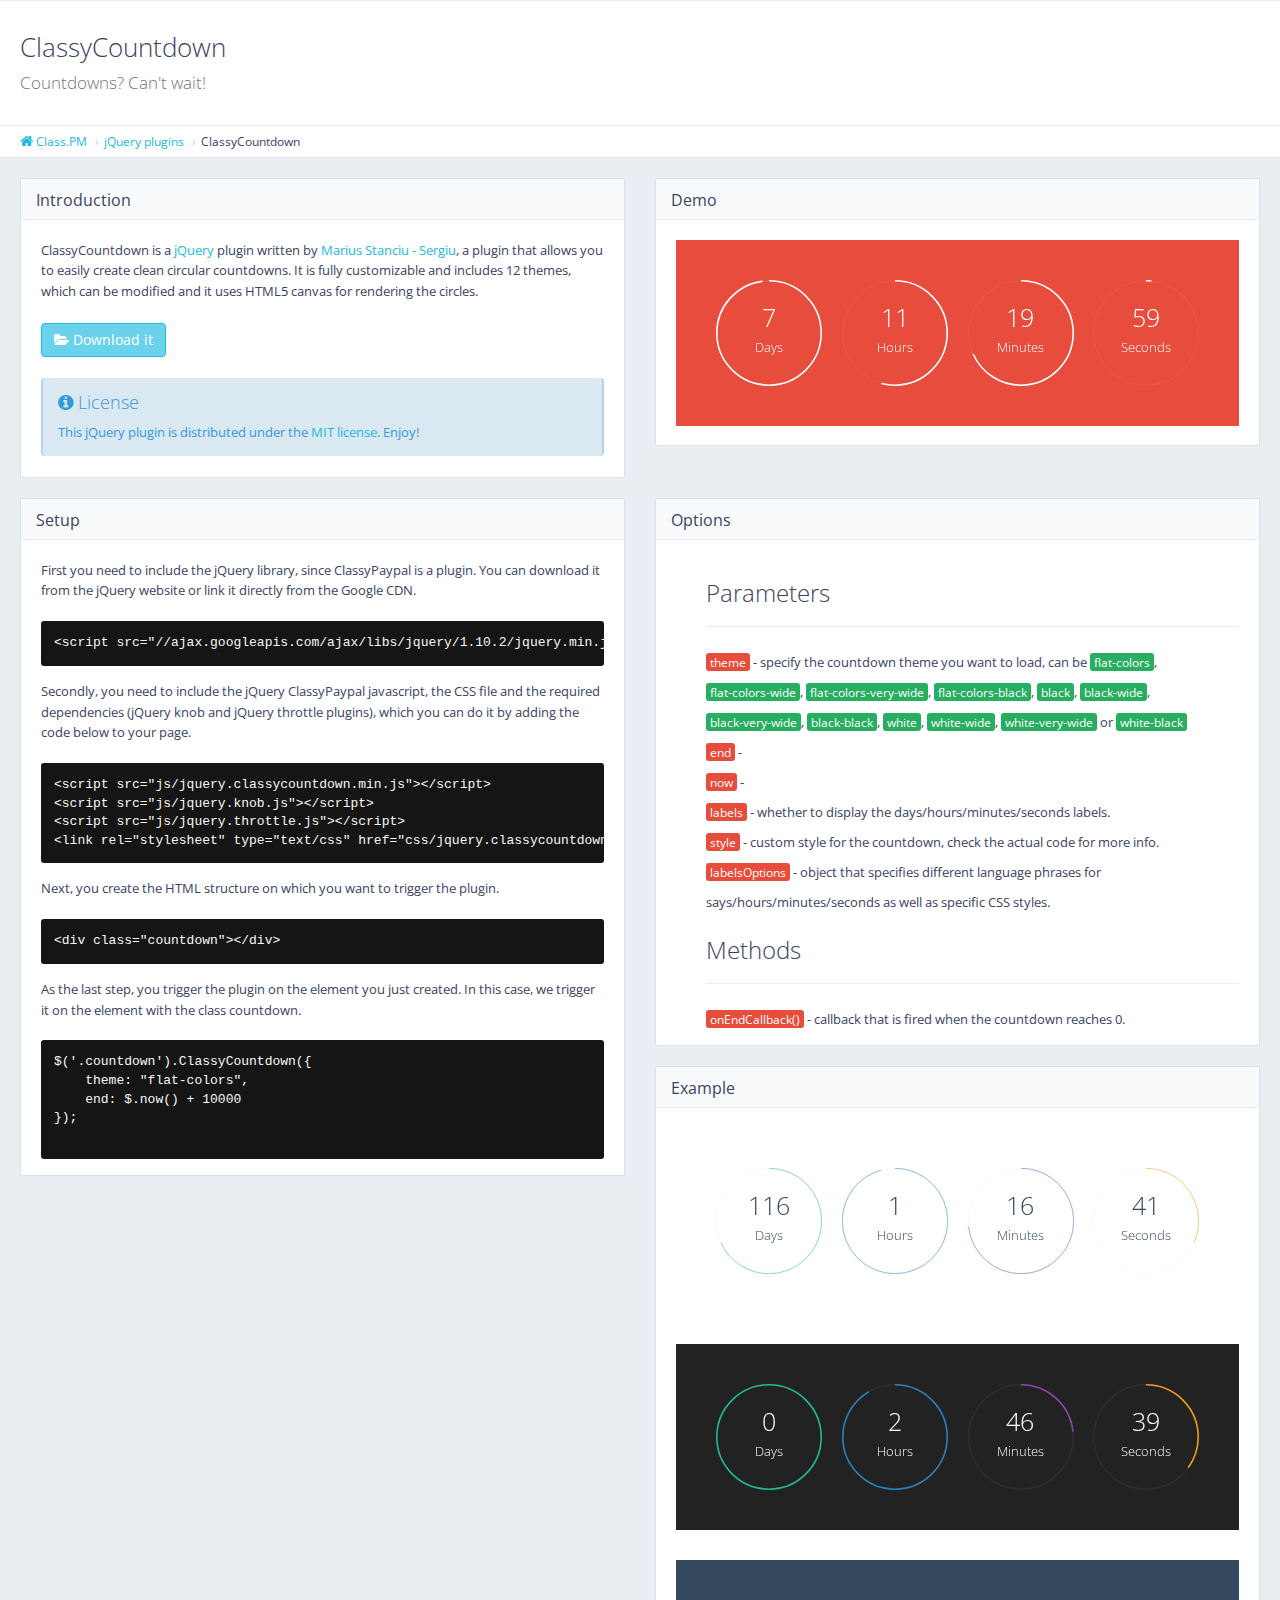
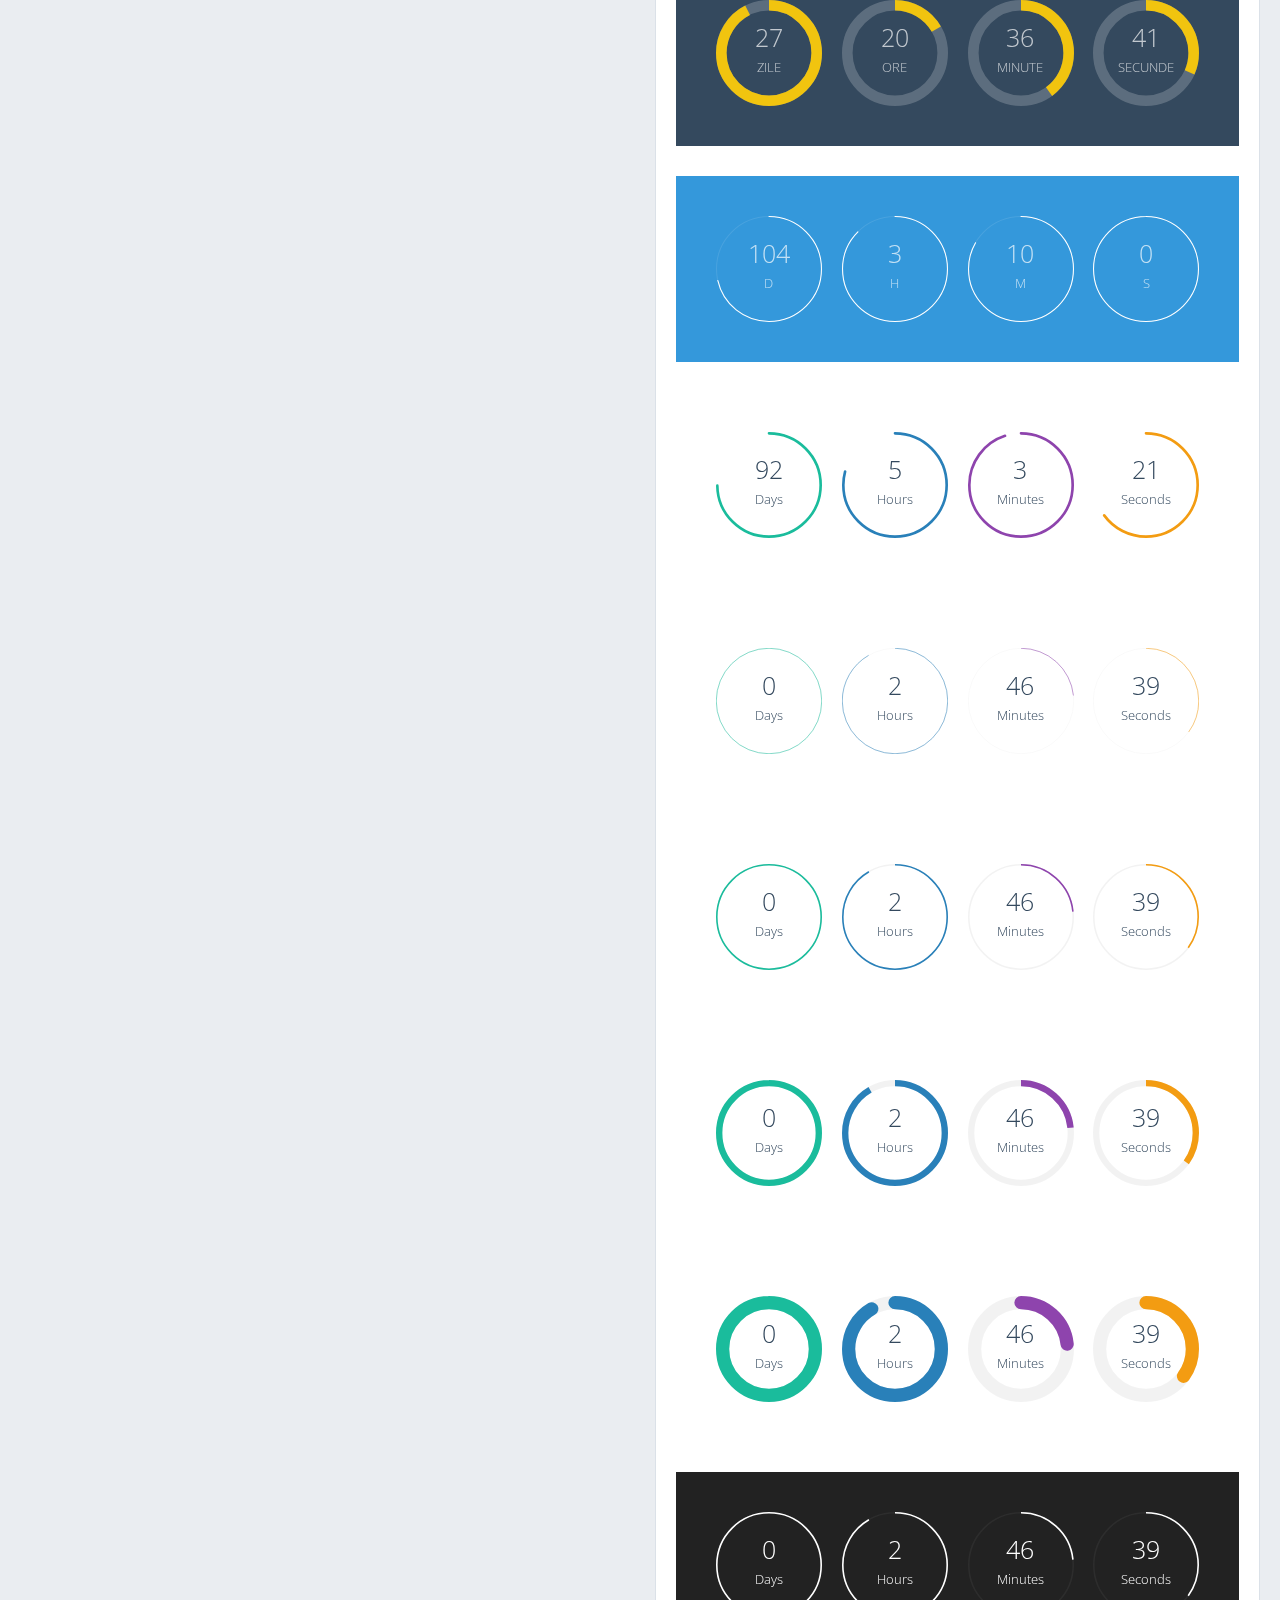
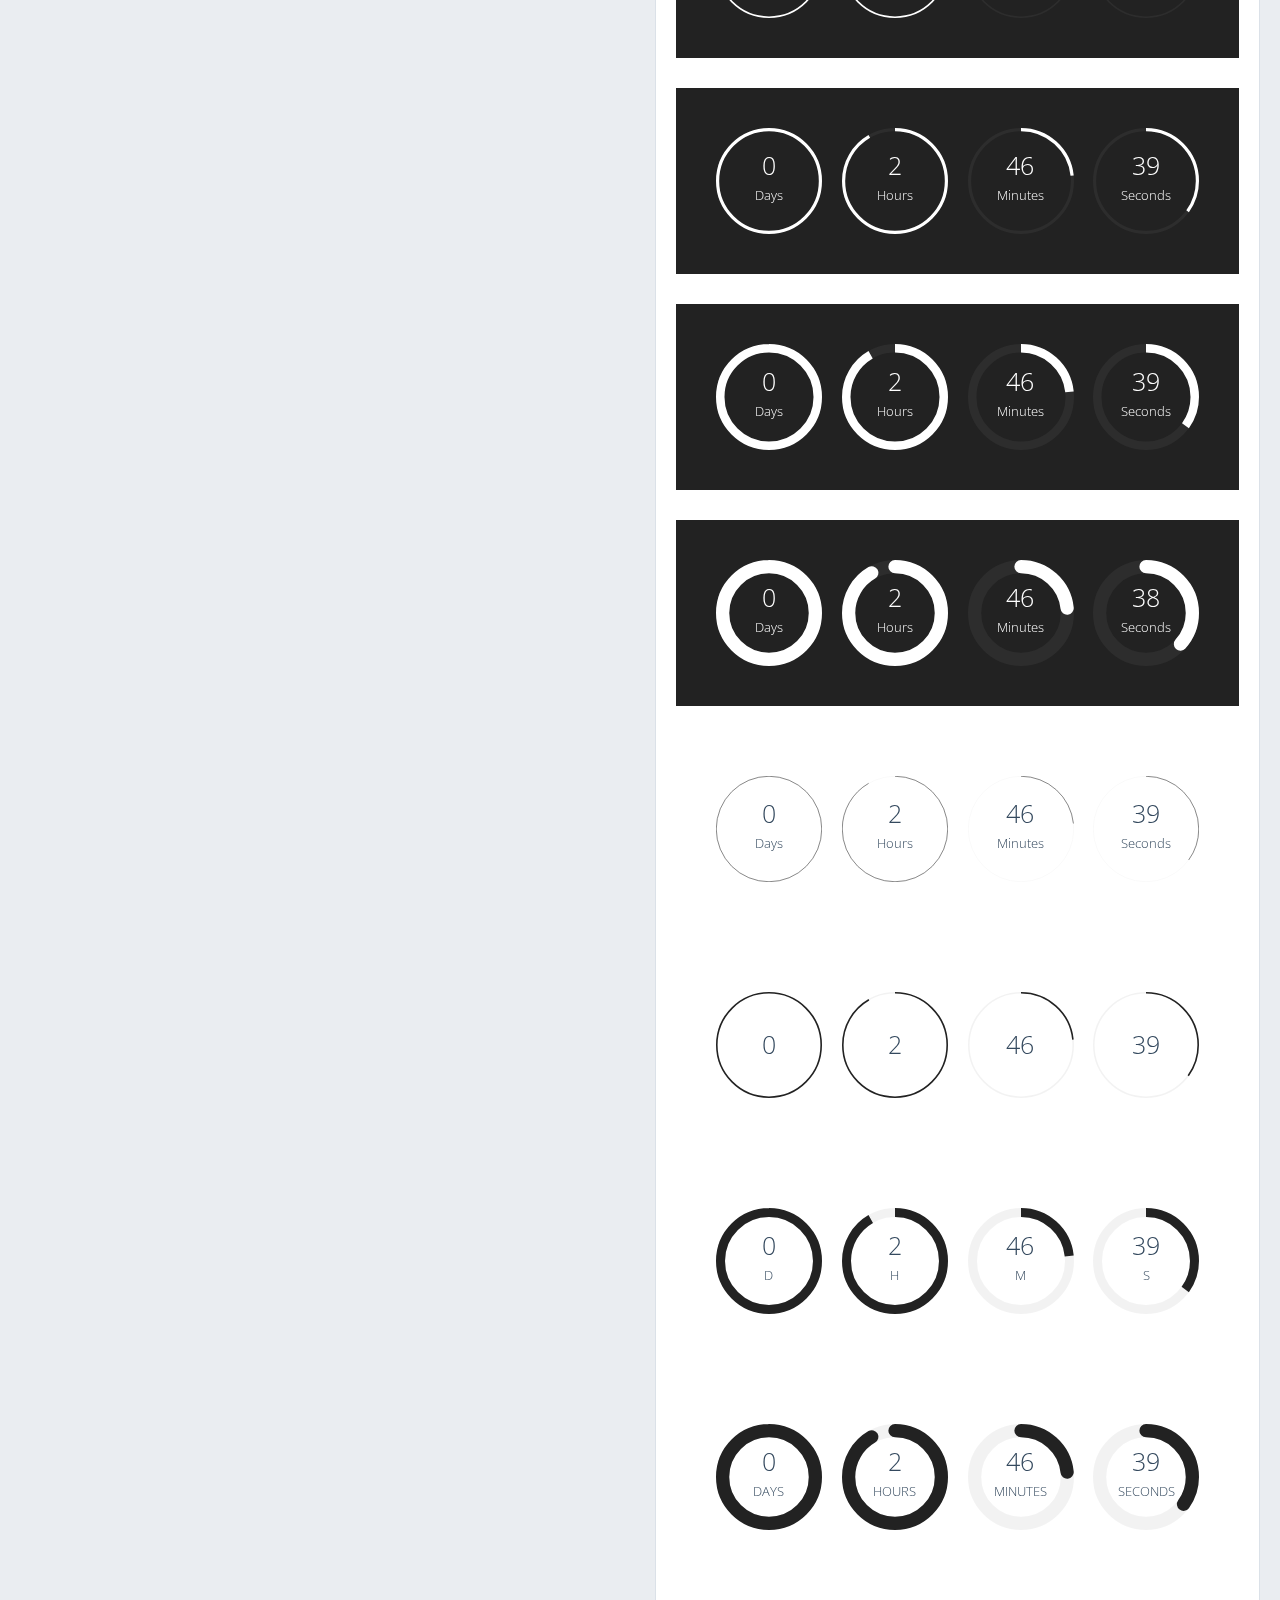
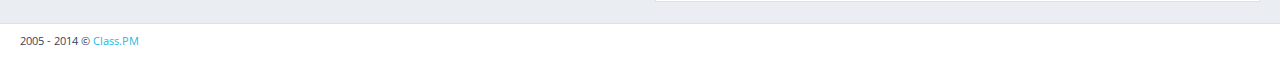
<file: js/classycountdown/doc.html>
<!DOCTYPE html>
<html>
    <head>
        <meta http-equiv="content-type" content="text/html; charset=UTF-8">
        <meta charset="utf-8">
        <title>ClassyCountdown jQuery plugin | Class.PM</title>
        <link rel="stylesheet" href="https://fonts.googleapis.com/css?family=Open+Sans:300,300italic,400,400italic,600,600italic,700,700italic" />
        <link rel="stylesheet" href="css/documentation.css" />
        <script src="http://ajax.googleapis.com/ajax/libs/jquery/1.10.2/jquery.min.js"></script>
        <script src="js/jquery.knob.js"></script>
        <script src="js/jquery.throttle.js"></script>
        <script src="js/jquery.classycountdown.js"></script>
        <link rel="stylesheet" type="text/css" href="css/jquery.classycountdown.css" />
        <style>
            .ClassyCountdownDemo { margin:0 auto 30px auto; max-width:800px; width:calc(100%); padding:30px; display:block }
            #countdown2 { background:#FFF }
            #countdown3 { background:rgb(52, 73, 94) }
            #countdown4 { background:#222 }
            #countdown5 { background:#222 }
            #countdown6 { background:#222 }
            #countdown7 { background:#222 }
            #countdown8 { background:#222 }
            #countdown9 { background:#FFF }
            #countdown10 { background:#3498db }
        </style>
    </head>
    <body>
        <div id="page-container">
            <div id="main-container">
                <div id="page-content">
                    <div class="content-header">
                        <div class="header-section">
                            <h1>ClassyCountdown<br><small>Countdowns? Can't wait!</small></h1>
                        </div>
                    </div>
                    <ul class="breadcrumb breadcrumb-top">
                        <li><a href="http://www.class.pm/"><i class="fa fa-home"></i> Class.PM</a></li>
                        <li><a href="http://www.class.pm/#jquery">jQuery plugins</a></li>
                        <li>ClassyCountdown</li>
                    </ul>
                    <div class="row">
                        <div class="col-md-6">
                            <div class="block">
                                <div class="block-title">
                                    <h2>Introduction</h2>
                                </div>
                                <div class="clearfix">
                                    <p>ClassyCountdown is a <a href="http://www.jquery.com">jQuery</a> plugin written by <a href="http://www.class.pm">Marius Stanciu - Sergiu</a>, a plugin that allows you to easily create clean circular countdowns. It is fully customizable and includes 12 themes, which can be modified and it uses HTML5 canvas for rendering the circles.</p>
                                    <p>
                                        <a href="/files/jquery-classycountdown.zip" class="btn btn-primary">
                                            <i class="fa fa-folder-open"></i> Download it
                                        </a>
                                    </p>
                                    <div class="alert alert-info">
                                        <h4><i class="fa fa-info-circle"></i> License</h4>
                                        This jQuery plugin is distributed under the <a href="http://www.class.pm/LICENSE-MIT">MIT license</a>. Enjoy!
                                    </div>
                                </div>
                            </div>
                        </div>
                        <div class="col-md-6">
                            <div class="block">
                                <div class="block-title">
                                    <h2>Demo</h2>
                                </div>
                                <div class="clearfix">
                                    <div style="background:#e74c3c; color:#FFF;padding:30px;">
                                        <div id="countdown1"></div>
                                    </div>
                                    <br />
                                </div>
                            </div>
                        </div>
                    </div>
                    <div class="row">
                        <div class="col-md-6">
                            <div class="block">
                                <div class="block-title">
                                    <h2>Setup</h2>
                                </div>
                                <div class="clearfix">
                                    <p>First you need to include the jQuery library, since ClassyPaypal is a plugin. You can download it from the jQuery website or link it directly from the Google CDN.</p>
                                    <pre>&lt;script src="//ajax.googleapis.com/ajax/libs/jquery/1.10.2/jquery.min.js"&gt;&lt;/script&gt;</pre>
                                    <p>Secondly, you need to include the jQuery ClassyPaypal javascript, the CSS file and the required dependencies (jQuery knob and jQuery throttle plugins), which you can do it by adding the code below to your page.</p>
                                    <pre>&lt;script src="js/jquery.classycountdown.min.js"&gt;&lt;/script&gt;
&lt;script src="js/jquery.knob.js"&gt;&lt;/script&gt;
&lt;script src="js/jquery.throttle.js"&gt;&lt;/script&gt;
&lt;link rel="stylesheet" type="text/css" href="css/jquery.classycountdown.min.css" /&gt;</pre>
                                    <p>Next, you create the HTML structure on which you want to trigger the plugin.</p>
                                    <pre>&lt;div class="countdown"&gt;&lt;/div&gt;</pre>
                                    <p>As the last step, you trigger the plugin on the element you just created. In this case, we trigger it on the element with the class countdown.</p>
                                    <pre>$('.countdown').ClassyCountdown({
    theme: "flat-colors",
    end: $.now() + 10000
});
                                    </pre>
                                </div>
                            </div>
                        </div>
                        <div class="col-md-6">
                            <div class="block">
                                <div class="block-title">
                                    <h2>Options</h2>
                                </div>
                                <div class="clearfix">
                                    <ul class="fa-ul">
                                        <li>
                                            <h3>Parameters</h3>
                                            <hr />
                                        </li>
                                        <li>
                                            <span class="label label-danger">theme</span> - specify the countdown theme you want to load, can be <span class="label label-success">flat-colors</span>, <span class="label label-success">flat-colors-wide</span>, <span class="label label-success">flat-colors-very-wide</span>, <span class="label label-success">flat-colors-black</span>, <span class="label label-success">black</span>, <span class="label label-success">black-wide</span>, <span class="label label-success">black-very-wide</span>, <span class="label label-success">black-black</span>, <span class="label label-success">white</span>, <span class="label label-success">white-wide</span>, <span class="label label-success">white-very-wide</span> or <span class="label label-success">white-black</span>
                                        </li>
                                        <li>
                                            <span class="label label-danger">end</span> - 
                                        </li>
                                        <li>
                                            <span class="label label-danger">now</span> - 
                                        </li>
                                        <li>
                                            <span class="label label-danger">labels</span> - whether to display the days/hours/minutes/seconds labels.
                                        </li>
                                        <li>
                                            <span class="label label-danger">style</span> - custom style for the countdown, check the actual code for more info.
                                        </li>
                                        <li>
                                            <span class="label label-danger">labelsOptions</span> - object that specifies different language phrases for says/hours/minutes/seconds as well as specific CSS styles.
                                        </li>
                                        <li>
                                            <h3>Methods</h3>
                                            <hr />
                                        </li>
                                        <li>
                                            <span class="label label-danger">onEndCallback()</span> - callback that is fired when the countdown reaches 0.
                                        </li>
                                    </ul>
                                </div>
                            </div>
                            <div class="block">
                                <div class="block-title">
                                    <h2>Example</h2>
                                </div>
                                <div class="clearfix">
                                    <div id="countdown2" class="ClassyCountdownDemo"></div>
                                    <div id="countdown4" class="ClassyCountdownDemo"></div>
                                    <div id="countdown3" class="ClassyCountdownDemo"></div>
                                    <div id="countdown10" class="ClassyCountdownDemo"></div>
                                    <div id="countdown9" class="ClassyCountdownDemo"></div>
                                    <div id="countdown15" class="ClassyCountdownDemo"></div>
                                    <div id="countdown16" class="ClassyCountdownDemo"></div>
                                    <div id="countdown17" class="ClassyCountdownDemo"></div>
                                    <div id="countdown18" class="ClassyCountdownDemo"></div>
                                    <div id="countdown5" class="ClassyCountdownDemo"></div>
                                    <div id="countdown6" class="ClassyCountdownDemo"></div>
                                    <div id="countdown7" class="ClassyCountdownDemo"></div>
                                    <div id="countdown8" class="ClassyCountdownDemo"></div>
                                    <div id="countdown11" class="ClassyCountdownDemo"></div>
                                    <div id="countdown12" class="ClassyCountdownDemo"></div>
                                    <div id="countdown13" class="ClassyCountdownDemo"></div>
                                    <div id="countdown14" class="ClassyCountdownDemo"></div>
                                    <script>
                                        $(document).ready(function() {
                                            $('#countdown15').ClassyCountdown({
                                                theme: "flat-colors",
                                                end: $.now() + 10000
                                            });
                                            $('#countdown16').ClassyCountdown({
                                                theme: "flat-colors-wide",
                                                end: $.now() + 10000
                                            });
                                            $('#countdown17').ClassyCountdown({
                                                theme: "flat-colors-very-wide",
                                                end: $.now() + 10000
                                            });
                                            $('#countdown18').ClassyCountdown({
                                                theme: "flat-colors-black",
                                                end: $.now() + 10000
                                            });
                                            $('#countdown1').ClassyCountdown({
                                                theme: "white",
                                                end: $.now() + 645600
                                            });
                                            $('#countdown5').ClassyCountdown({
                                                theme: "white",
                                                end: $.now() + 10000
                                            });
                                            $('#countdown6').ClassyCountdown({
                                                theme: "white-wide",
                                                end: $.now() + 10000
                                            });
                                            $('#countdown7').ClassyCountdown({
                                                theme: "white-very-wide",
                                                end: $.now() + 10000
                                            });
                                            $('#countdown8').ClassyCountdown({
                                                theme: "white-black",
                                                end: $.now() + 10000
                                            });
                                            $('#countdown11').ClassyCountdown({
                                                theme: "black",
                                                style: {
                                                    secondsElement: {
                                                        gauge: {
                                                            fgColor: "#F00"
                                                        }
                                                    }
                                                },
                                                end: $.now() + 10000
                                            });
                                            $('#countdown12').ClassyCountdown({
                                                theme: "black-wide",
                                                labels: false,
                                                end: $.now() + 10000
                                            });
                                            $('#countdown13').ClassyCountdown({
                                                theme: "black-very-wide",
                                                labelsOptions: {
                                                    lang: {
                                                        days: 'D',
                                                        hours: 'H',
                                                        minutes: 'M',
                                                        seconds: 'S'
                                                    },
                                                    style: 'font-size:0.5em; text-transform:uppercase;'
                                                },
                                                end: $.now() + 10000
                                            });
                                            $('#countdown14').ClassyCountdown({
                                                theme: "black-black",
                                                labelsOptions: {
                                                    style: 'font-size:0.5em; text-transform:uppercase;'
                                                },
                                                end: $.now() + 10000
                                            });
                                            $('#countdown4').ClassyCountdown({
                                                end: $.now() + 10000,
                                                labels: true,
                                                style: {
                                                    element: "",
                                                    textResponsive: .5,
                                                    days: {
                                                        gauge: {
                                                            thickness: .03,
                                                            bgColor: "rgba(255,255,255,0.05)",
                                                            fgColor: "#1abc9c"
                                                        },
                                                        textCSS: 'font-family:\'Open Sans\'; font-size:25px; font-weight:300; color:#fff;'
                                                    },
                                                    hours: {
                                                        gauge: {
                                                            thickness: .03,
                                                            bgColor: "rgba(255,255,255,0.05)",
                                                            fgColor: "#2980b9"
                                                        },
                                                        textCSS: 'font-family:\'Open Sans\'; font-size:25px; font-weight:300; color:#fff;'
                                                    },
                                                    minutes: {
                                                        gauge: {
                                                            thickness: .03,
                                                            bgColor: "rgba(255,255,255,0.05)",
                                                            fgColor: "#8e44ad"
                                                        },
                                                        textCSS: 'font-family:\'Open Sans\'; font-size:25px; font-weight:300; color:#fff;'
                                                    },
                                                    seconds: {
                                                        gauge: {
                                                            thickness: .03,
                                                            bgColor: "rgba(255,255,255,0.05)",
                                                            fgColor: "#f39c12"
                                                        },
                                                        textCSS: 'font-family:\'Open Sans\'; font-size:25px; font-weight:300; color:#fff;'
                                                    }

                                                },
                                                onEndCallback: function() {
                                                    console.log("Time out!");
                                                }
                                            });
                                            $('#countdown2').ClassyCountdown({
                                                end: '1388468325',
                                                now: '1378441323',
                                                labels: true,
                                                style: {
                                                    element: "",
                                                    textResponsive: .5,
                                                    days: {
                                                        gauge: {
                                                            thickness: .01,
                                                            bgColor: "rgba(0,0,0,0.05)",
                                                            fgColor: "#1abc9c"
                                                        },
                                                        textCSS: 'font-family:\'Open Sans\'; font-size:25px; font-weight:300; color:#34495e;'
                                                    },
                                                    hours: {
                                                        gauge: {
                                                            thickness: .01,
                                                            bgColor: "rgba(0,0,0,0.05)",
                                                            fgColor: "#2980b9"
                                                        },
                                                        textCSS: 'font-family:\'Open Sans\'; font-size:25px; font-weight:300; color:#34495e;'
                                                    },
                                                    minutes: {
                                                        gauge: {
                                                            thickness: .01,
                                                            bgColor: "rgba(0,0,0,0.05)",
                                                            fgColor: "#8e44ad"
                                                        },
                                                        textCSS: 'font-family:\'Open Sans\'; font-size:25px; font-weight:300; color:#34495e;'
                                                    },
                                                    seconds: {
                                                        gauge: {
                                                            thickness: .01,
                                                            bgColor: "rgba(0,0,0,0.05)",
                                                            fgColor: "#f39c12"
                                                        },
                                                        textCSS: 'font-family:\'Open Sans\'; font-size:25px; font-weight:300; color:#34495e;'
                                                    }

                                                },
                                                onEndCallback: function() {
                                                    console.log("Time out!");
                                                }
                                            });
                                            $('#countdown9').ClassyCountdown({
                                                end: '1388468325',
                                                now: '1380501323',
                                                labels: true,
                                                style: {
                                                    element: "",
                                                    textResponsive: .5,
                                                    days: {
                                                        gauge: {
                                                            thickness: .05,
                                                            bgColor: "rgba(0,0,0,0)",
                                                            fgColor: "#1abc9c",
                                                            lineCap: 'round'
                                                        },
                                                        textCSS: 'font-family:\'Open Sans\'; font-size:25px; font-weight:300; color:#34495e;'
                                                    },
                                                    hours: {
                                                        gauge: {
                                                            thickness: .05,
                                                            bgColor: "rgba(0,0,0,0)",
                                                            fgColor: "#2980b9",
                                                            lineCap: 'round'
                                                        },
                                                        textCSS: 'font-family:\'Open Sans\'; font-size:25px; font-weight:300; color:#34495e;'
                                                    },
                                                    minutes: {
                                                        gauge: {
                                                            thickness: .05,
                                                            bgColor: "rgba(0,0,0,0)",
                                                            fgColor: "#8e44ad",
                                                            lineCap: 'round'
                                                        },
                                                        textCSS: 'font-family:\'Open Sans\'; font-size:25px; font-weight:300; color:#34495e;'
                                                    },
                                                    seconds: {
                                                        gauge: {
                                                            thickness: .05,
                                                            bgColor: "rgba(0,0,0,0)",
                                                            fgColor: "#f39c12",
                                                            lineCap: 'round'
                                                        },
                                                        textCSS: 'font-family:\'Open Sans\'; font-size:25px; font-weight:300; color:#34495e;'
                                                    }

                                                },
                                                onEndCallback: function() {
                                                    console.log("Time out!");
                                                }
                                            });
                                            $('#countdown10').ClassyCountdown({
                                                end: '1397468325',
                                                now: '1388471324',
                                                labels: true,
                                                labelsOptions: {
                                                    lang: {
                                                        days: 'D',
                                                        hours: 'H',
                                                        minutes: 'M',
                                                        seconds: 'S'
                                                    },
                                                    style: 'font-size:0.5em; text-transform:uppercase;'
                                                },
                                                style: {
                                                    element: "",
                                                    textResponsive: .5,
                                                    days: {
                                                        gauge: {
                                                            thickness: .02,
                                                            bgColor: "rgba(255,255,255,0.1)",
                                                            fgColor: "rgba(255,255,255,1)",
                                                            lineCap: 'round'
                                                        },
                                                        textCSS: 'font-family:\'Open Sans\'; font-size:25px; font-weight:300; color:rgba(255,255,255,0.7);'
                                                    },
                                                    hours: {
                                                        gauge: {
                                                            thickness: .02,
                                                            bgColor: "rgba(255,255,255,0.1)",
                                                            fgColor: "rgba(255,255,255,1)",
                                                            lineCap: 'round'
                                                        },
                                                        textCSS: 'font-family:\'Open Sans\'; font-size:25px; font-weight:300; color:rgba(255,255,255,0.7);'
                                                    },
                                                    minutes: {
                                                        gauge: {
                                                            thickness: .02,
                                                            bgColor: "rgba(255,255,255,0.1)",
                                                            fgColor: "rgba(255,255,255,1)",
                                                            lineCap: 'round'
                                                        },
                                                        textCSS: 'font-family:\'Open Sans\'; font-size:25px; font-weight:300; color:rgba(255,255,255,0.7);'
                                                    },
                                                    seconds: {
                                                        gauge: {
                                                            thickness: .02,
                                                            bgColor: "rgba(255,255,255,0.1)",
                                                            fgColor: "rgba(255,255,255,1)",
                                                            lineCap: 'round'
                                                        },
                                                        textCSS: 'font-family:\'Open Sans\'; font-size:25px; font-weight:300; color:rgba(255,255,255,0.7);'
                                                    },
                                                },
                                                onEndCallback: function() {
                                                    console.log("Time out!");
                                                }
                                            });
                                            $('#countdown3').ClassyCountdown({
                                                end: '1390868325',
                                                now: '1388461323',
                                                labels: true,
                                                labelsOptions: {
                                                    lang: {
                                                        days: 'Zile',
                                                        hours: 'Ore',
                                                        minutes: 'Minute',
                                                        seconds: 'Secunde'
                                                    },
                                                    style: 'font-size:0.5em; text-transform:uppercase;'
                                                },
                                                style: {
                                                    element: "",
                                                    textResponsive: .5,
                                                    days: {
                                                        gauge: {
                                                            thickness: .2,
                                                            bgColor: "rgba(255,255,255,0.2)",
                                                            fgColor: "rgb(241, 196, 15)"
                                                        },
                                                        textCSS: 'font-family:\'Open Sans\'; font-size:25px; font-weight:300; color:rgba(255,255,255,0.7);'
                                                    },
                                                    hours: {
                                                        gauge: {
                                                            thickness: .2,
                                                            bgColor: "rgba(255,255,255,0.2)",
                                                            fgColor: "rgb(241, 196, 15)"
                                                        },
                                                        textCSS: 'font-family:\'Open Sans\'; font-size:25px; font-weight:300; color:rgba(255,255,255,0.7);'
                                                    },
                                                    minutes: {
                                                        gauge: {
                                                            thickness: .2,
                                                            bgColor: "rgba(255,255,255,0.2)",
                                                            fgColor: "rgb(241, 196, 15)"
                                                        },
                                                        textCSS: 'font-family:\'Open Sans\'; font-size:25px; font-weight:300; color:rgba(255,255,255,0.7);'
                                                    },
                                                    seconds: {
                                                        gauge: {
                                                            thickness: .2,
                                                            bgColor: "rgba(255,255,255,0.2)",
                                                            fgColor: "rgb(241, 196, 15)"
                                                        },
                                                        textCSS: 'font-family:\'Open Sans\'; font-size:25px; font-weight:300; color:rgba(255,255,255,0.7);'
                                                    }

                                                },
                                                onEndCallback: function() {
                                                    console.log("Time out!");
                                                }
                                            });
                                        });
                                    </script>
                                </div>
                            </div>
                        </div>
                    </div>
                </div>
                <footer class="clearfix">
                    <div class="pull-left">
                        <span>2005 - 2014</span> © <a href="http://www.class.pm" target="_blank">Class.PM</a>
                    </div>
                </footer>
            </div>
        </div>
        <script>
            (function(i, s, o, g, r, a, m) {
                i['GoogleAnalyticsObject'] = r;
                i[r] = i[r] || function() {
                    (i[r].q = i[r].q || []).push(arguments)
                }, i[r].l = 1 * new Date();
                a = s.createElement(o),
                        m = s.getElementsByTagName(o)[0];
                a.async = 1;
                a.src = g;
                m.parentNode.insertBefore(a, m)
            })(window, document, 'script', '//www.google-analytics.com/analytics.js', 'ga');
            ga('create', 'UA-30825160-1', 'class.pm');
            ga('send', 'pageview');
        </script>
    </body>
</html>
</file>
<file: css/flaticon-set-dental.css>
/*
  	Flaticon icon font: Flaticon
  	Creation date: 19/02/2016 14:51
  	*/

@font-face {
  font-family: "flaticon-set-dental";
  src: url("../fonts/flaticons/flaticon-set-dental.eot");
  src: url("../fonts/flaticons/flaticon-set-dental.eot?#iefix") format("embedded-opentype"),
       url("../fonts/flaticons/flaticon-set-dental.woff") format("woff"),
       url("../fonts/flaticons/flaticon-set-dental.ttf") format("truetype"),
       url("../fonts/flaticons/flaticon-set-dental.svg#flaticon-set-dental") format("svg");
  font-weight: normal;
  font-style: normal;
}

@media screen and (-webkit-min-device-pixel-ratio:0) {
  @font-face {
    font-family: "flaticon-set-dental";
    src: url("../fonts/flaticons/flaticon-set-dental.svg#flaticon-set-dental") format("svg");
  }
}

[class^="flaticon-dental-"]:before, [class*=" flaticon-dental-"]:before,
[class^="flaticon-dental-"]:after, [class*=" flaticon-dental-"]:after {   
  font-family: "flaticon-set-dental";
  font-style: normal;
}

.flaticon-dental-airwater-syringe:before { content: "\f100"; }
.flaticon-dental-amalgam:before { content: "\f101"; }
.flaticon-dental-amalgam-capsule:before { content: "\f102"; }
.flaticon-dental-amalgam-carrier:before { content: "\f103"; }
.flaticon-dental-anesthetic:before { content: "\f104"; }
.flaticon-dental-anesthetic-needle:before { content: "\f105"; }
.flaticon-dental-anesthetic-needle-1:before { content: "\f106"; }
.flaticon-dental-anesthetic-syringe:before { content: "\f107"; }
.flaticon-dental-aspiranting-tip:before { content: "\f108"; }
.flaticon-dental-aspirating-tip:before { content: "\f109"; }
.flaticon-dental-aspirating-tip-1:before { content: "\f10a"; }
.flaticon-dental-aspirating-tip-2:before { content: "\f10b"; }
.flaticon-dental-aspiring-tip:before { content: "\f10c"; }
.flaticon-dental-bite-block:before { content: "\f10d"; }
.flaticon-dental-broken-tooth:before { content: "\f10e"; }
.flaticon-dental-canine-tooth:before { content: "\f10f"; }
.flaticon-dental-capsule:before { content: "\f110"; }
.flaticon-dental-chisel:before { content: "\f111"; }
.flaticon-dental-cottons-pliers:before { content: "\f112"; }
.flaticon-dental-cracked-tooth:before { content: "\f113"; }
.flaticon-dental-crane:before { content: "\f114"; }
.flaticon-dental-crane-1:before { content: "\f115"; }
.flaticon-dental-crowned-tooth:before { content: "\f116"; }
.flaticon-dental-cutting-rongeurs:before { content: "\f117"; }
.flaticon-dental-cutting-rounger:before { content: "\f118"; }
.flaticon-dental-decayed-tooth:before { content: "\f119"; }
.flaticon-dental-dental-explorer:before { content: "\f11a"; }
.flaticon-dental-dental-floss:before { content: "\f11b"; }
.flaticon-dental-dental-floss-1:before { content: "\f11c"; }
.flaticon-dental-dental-floss-2:before { content: "\f11d"; }
.flaticon-dental-dental-probe:before { content: "\f11e"; }
.flaticon-dental-dental-probe-1:before { content: "\f11f"; }
.flaticon-dental-dental-probe-2:before { content: "\f120"; }
.flaticon-dental-dental-probe-3:before { content: "\f121"; }
.flaticon-dental-dental-prone:before { content: "\f122"; }
.flaticon-dental-dental-scaler:before { content: "\f123"; }
.flaticon-dental-dentist-mask:before { content: "\f124"; }
.flaticon-dental-examinating-tooth:before { content: "\f125"; }
.flaticon-dental-extracting:before { content: "\f126"; }
.flaticon-dental-extraction-forceps:before { content: "\f127"; }
.flaticon-dental-fake-tooth:before { content: "\f128"; }
.flaticon-dental-filled-tooth:before { content: "\f129"; }
.flaticon-dental-filler:before { content: "\f12a"; }
.flaticon-dental-forceps:before { content: "\f12b"; }
.flaticon-dental-forceps-1:before { content: "\f12c"; }
.flaticon-dental-gauze:before { content: "\f12d"; }
.flaticon-dental-golden-tooth:before { content: "\f12e"; }
.flaticon-dental-hammer:before { content: "\f12f"; }
.flaticon-dental-headlamp:before { content: "\f130"; }
.flaticon-dental-hemostat:before { content: "\f131"; }
.flaticon-dental-hemostat-1:before { content: "\f132"; }
.flaticon-dental-holed-tooth:before { content: "\f133"; }
.flaticon-dental-implant-fixture:before { content: "\f134"; }
.flaticon-dental-implant-fixture-1:before { content: "\f135"; }
.flaticon-dental-implant-wrench:before { content: "\f136"; }
.flaticon-dental-incisors-tooth:before { content: "\f137"; }
.flaticon-dental-inner-tooth:before { content: "\f138"; }
.flaticon-dental-mallet:before { content: "\f139"; }
.flaticon-dental-molar-tooth:before { content: "\f13a"; }
.flaticon-dental-mouth-mirror:before { content: "\f13b"; }
.flaticon-dental-mouth-prop:before { content: "\f13c"; }
.flaticon-dental-mouth-wash:before { content: "\f13d"; }
.flaticon-dental-mouthwash:before { content: "\f13e"; }
.flaticon-dental-plier:before { content: "\f13f"; }
.flaticon-dental-pliers:before { content: "\f140"; }
.flaticon-dental-polishing-paste:before { content: "\f141"; }
.flaticon-dental-potts:before { content: "\f142"; }
.flaticon-dental-premolar:before { content: "\f143"; }
.flaticon-dental-prophy-angle:before { content: "\f144"; }
.flaticon-dental-root:before { content: "\f145"; }
.flaticon-dental-scaler:before { content: "\f146"; }
.flaticon-dental-scaler-1:before { content: "\f147"; }
.flaticon-dental-scaler-2:before { content: "\f148"; }
.flaticon-dental-scaler-3:before { content: "\f149"; }
.flaticon-dental-scaler-4:before { content: "\f14a"; }
.flaticon-dental-scalpel:before { content: "\f14b"; }
.flaticon-dental-scalpel-1:before { content: "\f14c"; }
.flaticon-dental-scalpel-blade:before { content: "\f14d"; }
.flaticon-dental-scalpel-blade-1:before { content: "\f14e"; }
.flaticon-dental-scalpel-handle:before { content: "\f14f"; }
.flaticon-dental-scissor:before { content: "\f150"; }
.flaticon-dental-scissors:before { content: "\f151"; }
.flaticon-dental-shiny-tooth:before { content: "\f152"; }
.flaticon-dental-straight-elevator:before { content: "\f153"; }
.flaticon-dental-suture-needle:before { content: "\f154"; }
.flaticon-dental-suture-scissors:before { content: "\f155"; }
.flaticon-dental-teeth-protection:before { content: "\f156"; }
.flaticon-dental-tissue-retractor:before { content: "\f157"; }
.flaticon-dental-tissue-retractor-1:before { content: "\f158"; }
.flaticon-dental-tissue-retractor-2:before { content: "\f159"; }
.flaticon-dental-tissue-retractor-3:before { content: "\f15a"; }
.flaticon-dental-tissue-scissors:before { content: "\f15b"; }
.flaticon-dental-tongue-retractor:before { content: "\f15c"; }
.flaticon-dental-tongue-retractor-1:before { content: "\f15d"; }
.flaticon-dental-tooth:before { content: "\f15e"; }
.flaticon-dental-tooth-with-braces:before { content: "\f15f"; }
.flaticon-dental-tooth-with-diamond:before { content: "\f160"; }
.flaticon-dental-toothbrush:before { content: "\f161"; }
.flaticon-dental-toothpaste:before { content: "\f162"; }
.flaticon-dental-towel-clamps:before { content: "\f163"; }
</file>
<file: js/classycountdown/css/documentation.css>
html{font-family:sans-serif;-ms-text-size-adjust:100%;-webkit-text-size-adjust:100%}body{margin:0}article,aside,details,figcaption,figure,footer,header,hgroup,main,nav,section,summary{display:block}audio,canvas,progress,video{display:inline-block;vertical-align:baseline}audio:not([controls]){display:none;height:0}[hidden],template{display:none}a{background:transparent}a:active,a:hover{outline:0}abbr[title]{border-bottom:1px dotted}b,strong{font-weight:bold}dfn{font-style:italic}h1{font-size:2em;margin:.67em 0}mark{background:#ff0;color:#000}small{font-size:80%}sub,sup{font-size:75%;line-height:0;position:relative;vertical-align:baseline}sup{top:-0.5em}sub{bottom:-0.25em}img{border:0}svg:not(:root){overflow:hidden}figure{margin:1em 40px}hr{-moz-box-sizing:content-box;box-sizing:content-box;height:0}pre{overflow:auto}code,kbd,pre,samp{font-family:monospace,monospace;font-size:1em}button,input,optgroup,select,textarea{color:inherit;font:inherit;margin:0}button{overflow:visible}button,select{text-transform:none}button,html input[type="button"],input[type="reset"],input[type="submit"]{-webkit-appearance:button;cursor:pointer}button[disabled],html input[disabled]{cursor:default}button::-moz-focus-inner,input::-moz-focus-inner{border:0;padding:0}input{line-height:normal}input[type="checkbox"],input[type="radio"]{box-sizing:border-box;padding:0}input[type="number"]::-webkit-inner-spin-button,input[type="number"]::-webkit-outer-spin-button{height:auto}input[type="search"]{-webkit-appearance:textfield;-moz-box-sizing:content-box;-webkit-box-sizing:content-box;box-sizing:content-box}input[type="search"]::-webkit-search-cancel-button,input[type="search"]::-webkit-search-decoration{-webkit-appearance:none}fieldset{border:1px solid silver;margin:0 2px;padding:.35em .625em .75em}legend{border:0;padding:0}textarea{overflow:auto}optgroup{font-weight:bold}table{border-collapse:collapse;border-spacing:0}td,th{padding:0}*{-webkit-box-sizing:border-box;-moz-box-sizing:border-box;box-sizing:border-box}*:before,*:after{-webkit-box-sizing:border-box;-moz-box-sizing:border-box;box-sizing:border-box}html{font-size:62.5%;-webkit-tap-highlight-color:rgba(0,0,0,0)}body{font-family:"Helvetica Neue",Helvetica,Arial,sans-serif;font-size:14px;line-height:1.428571429;color:#333;background-color:#fff}input,button,select,textarea{font-family:inherit;font-size:inherit;line-height:inherit}a{color:#428bca;text-decoration:none}a:hover,a:focus{color:#2a6496;text-decoration:underline}a:focus{outline:thin dotted;outline:5px auto -webkit-focus-ring-color;outline-offset:-2px}figure{margin:0}img{vertical-align:middle}hr{margin-top:20px;margin-bottom:20px;border:0;border-top:1px solid #eee}h1,h2,h3,h4,h5,h6,.h1,.h2,.h3,.h4,.h5,.h6{font-family:inherit;font-weight:500;line-height:1.1;color:inherit}h1 small,h2 small,h3 small,h4 small,h5 small,h6 small,.h1 small,.h2 small,.h3 small,.h4 small,.h5 small,.h6 small,h1 .small,h2 .small,h3 .small,h4 .small,h5 .small,h6 .small,.h1 .small,.h2 .small,.h3 .small,.h4 .small,.h5 .small,.h6 .small{font-weight:normal;line-height:1;color:#999}h1,.h1,h2,.h2,h3,.h3{margin-top:20px;margin-bottom:10px}h1 small,.h1 small,h2 small,.h2 small,h3 small,.h3 small,h1 .small,.h1 .small,h2 .small,.h2 .small,h3 .small,.h3 .small{font-size:65%}h4,.h4,h5,.h5,h6,.h6{margin-top:10px;margin-bottom:10px}h4 small,.h4 small,h5 small,.h5 small,h6 small,.h6 small,h4 .small,.h4 .small,h5 .small,.h5 .small,h6 .small,.h6 .small{font-size:75%}h1,.h1{font-size:36px}h2,.h2{font-size:30px}h3,.h3{font-size:24px}h4,.h4{font-size:18px}h5,.h5{font-size:14px}h6,.h6{font-size:12px}p{margin:0 0 10px}small,.small{font-size:85%}cite{font-style:normal}.text-left{text-align:left}.text-right{text-align:right}.text-center{text-align:center}.text-justify{text-align:justify}.text-muted{color:#999}.text-primary{color:#428bca}a.text-primary:hover{color:#3071a9}.text-success{color:#3c763d}a.text-success:hover{color:#2b542c}.text-info{color:#31708f}a.text-info:hover{color:#245269}.text-warning{color:#8a6d3b}a.text-warning:hover{color:#66512c}.text-danger{color:#a94442}a.text-danger:hover{color:#843534}.bg-primary{color:#fff;background-color:#428bca}a.bg-primary:hover{background-color:#3071a9}.bg-success{background-color:#dff0d8}a.bg-success:hover{background-color:#c1e2b3}.bg-info{background-color:#d9edf7}a.bg-info:hover{background-color:#afd9ee}.bg-warning{background-color:#fcf8e3}a.bg-warning:hover{background-color:#f7ecb5}.bg-danger{background-color:#f2dede}a.bg-danger:hover{background-color:#e4b9b9}.page-header{padding-bottom:9px;margin:40px 0 20px;border-bottom:1px solid #eee}ul,ol{margin-top:0;margin-bottom:10px}ul ul,ol ul,ul ol,ol ol{margin-bottom:0}.list-unstyled{padding-left:0;list-style:none}.list-inline{padding-left:0;list-style:none}.list-inline>li{display:inline-block;padding-left:5px;padding-right:5px}.list-inline>li:first-child{padding-left:0}abbr[title],abbr[data-original-title]{cursor:help;border-bottom:1px dotted #999}.initialism{font-size:90%;text-transform:uppercase}blockquote{padding:10px 20px;margin:0 0 20px;font-size:17.5px;border-left:5px solid #eee}blockquote p:last-child,blockquote ul:last-child,blockquote ol:last-child{margin-bottom:0}blockquote footer,blockquote small,blockquote .small{display:block;font-size:80%;line-height:1.428571429;color:#999}blockquote footer:before,blockquote small:before,blockquote .small:before{content:'\2014 \00A0'}.blockquote-reverse,blockquote.pull-right{padding-right:15px;padding-left:0;border-right:5px solid #eee;border-left:0;text-align:right}.blockquote-reverse footer:before,blockquote.pull-right footer:before,.blockquote-reverse small:before,blockquote.pull-right small:before,.blockquote-reverse .small:before,blockquote.pull-right .small:before{content:''}.blockquote-reverse footer:after,blockquote.pull-right footer:after,.blockquote-reverse small:after,blockquote.pull-right small:after,.blockquote-reverse .small:after,blockquote.pull-right .small:after{content:'\00A0 \2014'}blockquote:before,blockquote:after{content:""}address{margin-bottom:20px;font-style:normal;line-height:1.428571429}code,kbd,pre,samp{font-family:Menlo,Monaco,Consolas,"Courier New",monospace}code{padding:2px 4px;font-size:90%;color:#c7254e;background-color:#f9f2f4;white-space:nowrap;border-radius:4px}kbd{padding:2px 4px;font-size:90%;color:#fff;background-color:#333;border-radius:3px;box-shadow:inset 0 -1px 0 rgba(0,0,0,0.25)}pre{display:block;padding:9.5px;margin:0 0 10px;font-size:13px;line-height:1.428571429;word-break:break-all;word-wrap:break-word;color:#333;background-color:#f5f5f5;border:1px solid #ccc;border-radius:4px}pre code{padding:0;font-size:inherit;color:inherit;white-space:pre-wrap;background-color:transparent;border-radius:0}.pre-scrollable{max-height:340px;overflow-y:scroll}.container{margin-right:auto;margin-left:auto;padding-left:15px;padding-right:15px}@media(min-width:768px){.container{width:750px}}@media(min-width:992px){.container{width:970px}}@media(min-width:1200px){.container{width:1170px}}.container-fluid{margin-right:auto;margin-left:auto;padding-left:15px;padding-right:15px}.row{margin-left:-15px;margin-right:-15px}.col-xs-1,.col-sm-1,.col-md-1,.col-lg-1,.col-xs-2,.col-sm-2,.col-md-2,.col-lg-2,.col-xs-3,.col-sm-3,.col-md-3,.col-lg-3,.col-xs-4,.col-sm-4,.col-md-4,.col-lg-4,.col-xs-5,.col-sm-5,.col-md-5,.col-lg-5,.col-xs-6,.col-sm-6,.col-md-6,.col-lg-6,.col-xs-7,.col-sm-7,.col-md-7,.col-lg-7,.col-xs-8,.col-sm-8,.col-md-8,.col-lg-8,.col-xs-9,.col-sm-9,.col-md-9,.col-lg-9,.col-xs-10,.col-sm-10,.col-md-10,.col-lg-10,.col-xs-11,.col-sm-11,.col-md-11,.col-lg-11,.col-xs-12,.col-sm-12,.col-md-12,.col-lg-12{position:relative;min-height:1px;padding-left:15px;padding-right:15px}.col-xs-1,.col-xs-2,.col-xs-3,.col-xs-4,.col-xs-5,.col-xs-6,.col-xs-7,.col-xs-8,.col-xs-9,.col-xs-10,.col-xs-11,.col-xs-12{float:left}.col-xs-12{width:100%}.col-xs-11{width:91.66666666666666%}.col-xs-10{width:83.33333333333334%}.col-xs-9{width:75%}.col-xs-8{width:66.66666666666666%}.col-xs-7{width:58.333333333333336%}.col-xs-6{width:50%}.col-xs-5{width:41.66666666666667%}.col-xs-4{width:33.33333333333333%}.col-xs-3{width:25%}.col-xs-2{width:16.666666666666664%}.col-xs-1{width:8.333333333333332%}.col-xs-pull-12{right:100%}.col-xs-pull-11{right:91.66666666666666%}.col-xs-pull-10{right:83.33333333333334%}.col-xs-pull-9{right:75%}.col-xs-pull-8{right:66.66666666666666%}.col-xs-pull-7{right:58.333333333333336%}.col-xs-pull-6{right:50%}.col-xs-pull-5{right:41.66666666666667%}.col-xs-pull-4{right:33.33333333333333%}.col-xs-pull-3{right:25%}.col-xs-pull-2{right:16.666666666666664%}.col-xs-pull-1{right:8.333333333333332%}.col-xs-pull-0{right:0}.col-xs-push-12{left:100%}.col-xs-push-11{left:91.66666666666666%}.col-xs-push-10{left:83.33333333333334%}.col-xs-push-9{left:75%}.col-xs-push-8{left:66.66666666666666%}.col-xs-push-7{left:58.333333333333336%}.col-xs-push-6{left:50%}.col-xs-push-5{left:41.66666666666667%}.col-xs-push-4{left:33.33333333333333%}.col-xs-push-3{left:25%}.col-xs-push-2{left:16.666666666666664%}.col-xs-push-1{left:8.333333333333332%}.col-xs-push-0{left:0}.col-xs-offset-12{margin-left:100%}.col-xs-offset-11{margin-left:91.66666666666666%}.col-xs-offset-10{margin-left:83.33333333333334%}.col-xs-offset-9{margin-left:75%}.col-xs-offset-8{margin-left:66.66666666666666%}.col-xs-offset-7{margin-left:58.333333333333336%}.col-xs-offset-6{margin-left:50%}.col-xs-offset-5{margin-left:41.66666666666667%}.col-xs-offset-4{margin-left:33.33333333333333%}.col-xs-offset-3{margin-left:25%}.col-xs-offset-2{margin-left:16.666666666666664%}.col-xs-offset-1{margin-left:8.333333333333332%}.col-xs-offset-0{margin-left:0}@media(min-width:768px){.col-sm-1,.col-sm-2,.col-sm-3,.col-sm-4,.col-sm-5,.col-sm-6,.col-sm-7,.col-sm-8,.col-sm-9,.col-sm-10,.col-sm-11,.col-sm-12{float:left}.col-sm-12{width:100%}.col-sm-11{width:91.66666666666666%}.col-sm-10{width:83.33333333333334%}.col-sm-9{width:75%}.col-sm-8{width:66.66666666666666%}.col-sm-7{width:58.333333333333336%}.col-sm-6{width:50%}.col-sm-5{width:41.66666666666667%}.col-sm-4{width:33.33333333333333%}.col-sm-3{width:25%}.col-sm-2{width:16.666666666666664%}.col-sm-1{width:8.333333333333332%}.col-sm-pull-12{right:100%}.col-sm-pull-11{right:91.66666666666666%}.col-sm-pull-10{right:83.33333333333334%}.col-sm-pull-9{right:75%}.col-sm-pull-8{right:66.66666666666666%}.col-sm-pull-7{right:58.333333333333336%}.col-sm-pull-6{right:50%}.col-sm-pull-5{right:41.66666666666667%}.col-sm-pull-4{right:33.33333333333333%}.col-sm-pull-3{right:25%}.col-sm-pull-2{right:16.666666666666664%}.col-sm-pull-1{right:8.333333333333332%}.col-sm-pull-0{right:0}.col-sm-push-12{left:100%}.col-sm-push-11{left:91.66666666666666%}.col-sm-push-10{left:83.33333333333334%}.col-sm-push-9{left:75%}.col-sm-push-8{left:66.66666666666666%}.col-sm-push-7{left:58.333333333333336%}.col-sm-push-6{left:50%}.col-sm-push-5{left:41.66666666666667%}.col-sm-push-4{left:33.33333333333333%}.col-sm-push-3{left:25%}.col-sm-push-2{left:16.666666666666664%}.col-sm-push-1{left:8.333333333333332%}.col-sm-push-0{left:0}.col-sm-offset-12{margin-left:100%}.col-sm-offset-11{margin-left:91.66666666666666%}.col-sm-offset-10{margin-left:83.33333333333334%}.col-sm-offset-9{margin-left:75%}.col-sm-offset-8{margin-left:66.66666666666666%}.col-sm-offset-7{margin-left:58.333333333333336%}.col-sm-offset-6{margin-left:50%}.col-sm-offset-5{margin-left:41.66666666666667%}.col-sm-offset-4{margin-left:33.33333333333333%}.col-sm-offset-3{margin-left:25%}.col-sm-offset-2{margin-left:16.666666666666664%}.col-sm-offset-1{margin-left:8.333333333333332%}.col-sm-offset-0{margin-left:0}}@media(min-width:992px){.col-md-1,.col-md-2,.col-md-3,.col-md-4,.col-md-5,.col-md-6,.col-md-7,.col-md-8,.col-md-9,.col-md-10,.col-md-11,.col-md-12{float:left}.col-md-12{width:100%}.col-md-11{width:91.66666666666666%}.col-md-10{width:83.33333333333334%}.col-md-9{width:75%}.col-md-8{width:66.66666666666666%}.col-md-7{width:58.333333333333336%}.col-md-6{width:50%}.col-md-5{width:41.66666666666667%}.col-md-4{width:33.33333333333333%}.col-md-3{width:25%}.col-md-2{width:16.666666666666664%}.col-md-1{width:8.333333333333332%}.col-md-pull-12{right:100%}.col-md-pull-11{right:91.66666666666666%}.col-md-pull-10{right:83.33333333333334%}.col-md-pull-9{right:75%}.col-md-pull-8{right:66.66666666666666%}.col-md-pull-7{right:58.333333333333336%}.col-md-pull-6{right:50%}.col-md-pull-5{right:41.66666666666667%}.col-md-pull-4{right:33.33333333333333%}.col-md-pull-3{right:25%}.col-md-pull-2{right:16.666666666666664%}.col-md-pull-1{right:8.333333333333332%}.col-md-pull-0{right:0}.col-md-push-12{left:100%}.col-md-push-11{left:91.66666666666666%}.col-md-push-10{left:83.33333333333334%}.col-md-push-9{left:75%}.col-md-push-8{left:66.66666666666666%}.col-md-push-7{left:58.333333333333336%}.col-md-push-6{left:50%}.col-md-push-5{left:41.66666666666667%}.col-md-push-4{left:33.33333333333333%}.col-md-push-3{left:25%}.col-md-push-2{left:16.666666666666664%}.col-md-push-1{left:8.333333333333332%}.col-md-push-0{left:0}.col-md-offset-12{margin-left:100%}.col-md-offset-11{margin-left:91.66666666666666%}.col-md-offset-10{margin-left:83.33333333333334%}.col-md-offset-9{margin-left:75%}.col-md-offset-8{margin-left:66.66666666666666%}.col-md-offset-7{margin-left:58.333333333333336%}.col-md-offset-6{margin-left:50%}.col-md-offset-5{margin-left:41.66666666666667%}.col-md-offset-4{margin-left:33.33333333333333%}.col-md-offset-3{margin-left:25%}.col-md-offset-2{margin-left:16.666666666666664%}.col-md-offset-1{margin-left:8.333333333333332%}.col-md-offset-0{margin-left:0}}@media(min-width:1200px){.col-lg-1,.col-lg-2,.col-lg-3,.col-lg-4,.col-lg-5,.col-lg-6,.col-lg-7,.col-lg-8,.col-lg-9,.col-lg-10,.col-lg-11,.col-lg-12{float:left}.col-lg-12{width:100%}.col-lg-11{width:91.66666666666666%}.col-lg-10{width:83.33333333333334%}.col-lg-9{width:75%}.col-lg-8{width:66.66666666666666%}.col-lg-7{width:58.333333333333336%}.col-lg-6{width:50%}.col-lg-5{width:41.66666666666667%}.col-lg-4{width:33.33333333333333%}.col-lg-3{width:25%}.col-lg-2{width:16.666666666666664%}.col-lg-1{width:8.333333333333332%}.col-lg-pull-12{right:100%}.col-lg-pull-11{right:91.66666666666666%}.col-lg-pull-10{right:83.33333333333334%}.col-lg-pull-9{right:75%}.col-lg-pull-8{right:66.66666666666666%}.col-lg-pull-7{right:58.333333333333336%}.col-lg-pull-6{right:50%}.col-lg-pull-5{right:41.66666666666667%}.col-lg-pull-4{right:33.33333333333333%}.col-lg-pull-3{right:25%}.col-lg-pull-2{right:16.666666666666664%}.col-lg-pull-1{right:8.333333333333332%}.col-lg-pull-0{right:0}.col-lg-push-12{left:100%}.col-lg-push-11{left:91.66666666666666%}.col-lg-push-10{left:83.33333333333334%}.col-lg-push-9{left:75%}.col-lg-push-8{left:66.66666666666666%}.col-lg-push-7{left:58.333333333333336%}.col-lg-push-6{left:50%}.col-lg-push-5{left:41.66666666666667%}.col-lg-push-4{left:33.33333333333333%}.col-lg-push-3{left:25%}.col-lg-push-2{left:16.666666666666664%}.col-lg-push-1{left:8.333333333333332%}.col-lg-push-0{left:0}.col-lg-offset-12{margin-left:100%}.col-lg-offset-11{margin-left:91.66666666666666%}.col-lg-offset-10{margin-left:83.33333333333334%}.col-lg-offset-9{margin-left:75%}.col-lg-offset-8{margin-left:66.66666666666666%}.col-lg-offset-7{margin-left:58.333333333333336%}.col-lg-offset-6{margin-left:50%}.col-lg-offset-5{margin-left:41.66666666666667%}.col-lg-offset-4{margin-left:33.33333333333333%}.col-lg-offset-3{margin-left:25%}.col-lg-offset-2{margin-left:16.666666666666664%}.col-lg-offset-1{margin-left:8.333333333333332%}.col-lg-offset-0{margin-left:0}}fieldset{padding:0;margin:0;border:0;min-width:0}legend{display:block;width:100%;padding:0;margin-bottom:20px;font-size:21px;line-height:inherit;color:#333;border:0;border-bottom:1px solid #e5e5e5}label{display:inline-block;margin-bottom:5px;font-weight:bold}.btn{display:inline-block;margin-bottom:0;font-weight:normal;text-align:center;vertical-align:middle;cursor:pointer;background-image:none;border:1px solid transparent;white-space:nowrap;padding:6px 12px;font-size:14px;line-height:1.428571429;border-radius:4px;-webkit-user-select:none;-moz-user-select:none;-ms-user-select:none;-o-user-select:none;user-select:none}.btn:focus{outline:thin dotted;outline:5px auto -webkit-focus-ring-color;outline-offset:-2px}.btn:hover,.btn:focus{color:#333;text-decoration:none}.btn:active,.btn.active{outline:0;background-image:none;-webkit-box-shadow:inset 0 3px 5px rgba(0,0,0,0.125);box-shadow:inset 0 3px 5px rgba(0,0,0,0.125)}.btn.disabled,.btn[disabled],fieldset[disabled] .btn{cursor:not-allowed;pointer-events:none;opacity:.65;filter:alpha(opacity=65);-webkit-box-shadow:none;box-shadow:none}.btn-default{color:#333;background-color:#fff;border-color:#ccc}.btn-default:hover,.btn-default:focus,.btn-default:active,.btn-default.active,.open .dropdown-toggle.btn-default{color:#333;background-color:#ebebeb;border-color:#adadad}.btn-default:active,.btn-default.active,.open .dropdown-toggle.btn-default{background-image:none}.btn-default.disabled,.btn-default[disabled],fieldset[disabled] .btn-default,.btn-default.disabled:hover,.btn-default[disabled]:hover,fieldset[disabled] .btn-default:hover,.btn-default.disabled:focus,.btn-default[disabled]:focus,fieldset[disabled] .btn-default:focus,.btn-default.disabled:active,.btn-default[disabled]:active,fieldset[disabled] .btn-default:active,.btn-default.disabled.active,.btn-default[disabled].active,fieldset[disabled] .btn-default.active{background-color:#fff;border-color:#ccc}.btn-default .badge{color:#fff;background-color:#333}.btn-primary{color:#fff;background-color:#428bca;border-color:#357ebd}.btn-primary:hover,.btn-primary:focus,.btn-primary:active,.btn-primary.active,.open .dropdown-toggle.btn-primary{color:#fff;background-color:#3276b1;border-color:#285e8e}.btn-primary:active,.btn-primary.active,.open .dropdown-toggle.btn-primary{background-image:none}.btn-primary.disabled,.btn-primary[disabled],fieldset[disabled] .btn-primary,.btn-primary.disabled:hover,.btn-primary[disabled]:hover,fieldset[disabled] .btn-primary:hover,.btn-primary.disabled:focus,.btn-primary[disabled]:focus,fieldset[disabled] .btn-primary:focus,.btn-primary.disabled:active,.btn-primary[disabled]:active,fieldset[disabled] .btn-primary:active,.btn-primary.disabled.active,.btn-primary[disabled].active,fieldset[disabled] .btn-primary.active{background-color:#428bca;border-color:#357ebd}.btn-primary .badge{color:#428bca;background-color:#fff}.btn-success{color:#fff;background-color:#5cb85c;border-color:#4cae4c}.btn-success:hover,.btn-success:focus,.btn-success:active,.btn-success.active,.open .dropdown-toggle.btn-success{color:#fff;background-color:#47a447;border-color:#398439}.btn-success:active,.btn-success.active,.open .dropdown-toggle.btn-success{background-image:none}.btn-success.disabled,.btn-success[disabled],fieldset[disabled] .btn-success,.btn-success.disabled:hover,.btn-success[disabled]:hover,fieldset[disabled] .btn-success:hover,.btn-success.disabled:focus,.btn-success[disabled]:focus,fieldset[disabled] .btn-success:focus,.btn-success.disabled:active,.btn-success[disabled]:active,fieldset[disabled] .btn-success:active,.btn-success.disabled.active,.btn-success[disabled].active,fieldset[disabled] .btn-success.active{background-color:#5cb85c;border-color:#4cae4c}.btn-success .badge{color:#5cb85c;background-color:#fff}.btn-info{color:#fff;background-color:#5bc0de;border-color:#46b8da}.btn-info:hover,.btn-info:focus,.btn-info:active,.btn-info.active,.open .dropdown-toggle.btn-info{color:#fff;background-color:#39b3d7;border-color:#269abc}.btn-info:active,.btn-info.active,.open .dropdown-toggle.btn-info{background-image:none}.btn-info.disabled,.btn-info[disabled],fieldset[disabled] .btn-info,.btn-info.disabled:hover,.btn-info[disabled]:hover,fieldset[disabled] .btn-info:hover,.btn-info.disabled:focus,.btn-info[disabled]:focus,fieldset[disabled] .btn-info:focus,.btn-info.disabled:active,.btn-info[disabled]:active,fieldset[disabled] .btn-info:active,.btn-info.disabled.active,.btn-info[disabled].active,fieldset[disabled] .btn-info.active{background-color:#5bc0de;border-color:#46b8da}.btn-info .badge{color:#5bc0de;background-color:#fff}.btn-warning{color:#fff;background-color:#f0ad4e;border-color:#eea236}.btn-warning:hover,.btn-warning:focus,.btn-warning:active,.btn-warning.active,.open .dropdown-toggle.btn-warning{color:#fff;background-color:#ed9c28;border-color:#d58512}.btn-warning:active,.btn-warning.active,.open .dropdown-toggle.btn-warning{background-image:none}.btn-warning.disabled,.btn-warning[disabled],fieldset[disabled] .btn-warning,.btn-warning.disabled:hover,.btn-warning[disabled]:hover,fieldset[disabled] .btn-warning:hover,.btn-warning.disabled:focus,.btn-warning[disabled]:focus,fieldset[disabled] .btn-warning:focus,.btn-warning.disabled:active,.btn-warning[disabled]:active,fieldset[disabled] .btn-warning:active,.btn-warning.disabled.active,.btn-warning[disabled].active,fieldset[disabled] .btn-warning.active{background-color:#f0ad4e;border-color:#eea236}.btn-warning .badge{color:#f0ad4e;background-color:#fff}.btn-danger{color:#fff;background-color:#d9534f;border-color:#d43f3a}.btn-danger:hover,.btn-danger:focus,.btn-danger:active,.btn-danger.active,.open .dropdown-toggle.btn-danger{color:#fff;background-color:#d2322d;border-color:#ac2925}.btn-danger:active,.btn-danger.active,.open .dropdown-toggle.btn-danger{background-image:none}.btn-danger.disabled,.btn-danger[disabled],fieldset[disabled] .btn-danger,.btn-danger.disabled:hover,.btn-danger[disabled]:hover,fieldset[disabled] .btn-danger:hover,.btn-danger.disabled:focus,.btn-danger[disabled]:focus,fieldset[disabled] .btn-danger:focus,.btn-danger.disabled:active,.btn-danger[disabled]:active,fieldset[disabled] .btn-danger:active,.btn-danger.disabled.active,.btn-danger[disabled].active,fieldset[disabled] .btn-danger.active{background-color:#d9534f;border-color:#d43f3a}.btn-danger .badge{color:#d9534f;background-color:#fff}.btn-link{color:#428bca;font-weight:normal;cursor:pointer;border-radius:0}.btn-link,.btn-link:active,.btn-link[disabled],fieldset[disabled] .btn-link{background-color:transparent;-webkit-box-shadow:none;box-shadow:none}.btn-link,.btn-link:hover,.btn-link:focus,.btn-link:active{border-color:transparent}.btn-link:hover,.btn-link:focus{color:#2a6496;text-decoration:underline;background-color:transparent}.btn-link[disabled]:hover,fieldset[disabled] .btn-link:hover,.btn-link[disabled]:focus,fieldset[disabled] .btn-link:focus{color:#999;text-decoration:none}.btn-lg{padding:10px 16px;font-size:18px;line-height:1.33;border-radius:6px}.btn-sm{padding:5px 10px;font-size:12px;line-height:1.5;border-radius:3px}.btn-xs{padding:1px 5px;font-size:12px;line-height:1.5;border-radius:3px}.btn-block{display:block;width:100%;padding-left:0;padding-right:0}.btn-block+.btn-block{margin-top:5px}input[type="submit"].btn-block,input[type="reset"].btn-block,input[type="button"].btn-block{width:100%}.fade{opacity:0;-webkit-transition:opacity .15s linear;transition:opacity .15s linear}.fade.in{opacity:1}.caret{display:inline-block;width:0;height:0;margin-left:2px;vertical-align:middle;border-top:4px solid;border-right:4px solid transparent;border-left:4px solid transparent}.breadcrumb{padding:8px 15px;margin-bottom:20px;list-style:none;background-color:#f5f5f5;border-radius:4px}.breadcrumb>li{display:inline-block}.breadcrumb>li+li:before{content:"/\00a0";padding:0 5px;color:#ccc}.breadcrumb>.active{color:#999}.label{display:inline;padding:.2em .6em .3em;font-size:75%;font-weight:bold;line-height:1;color:#fff;text-align:center;white-space:nowrap;vertical-align:baseline;border-radius:.25em}.label[href]:hover,.label[href]:focus{color:#fff;text-decoration:none;cursor:pointer}.label:empty{display:none}.btn .label{position:relative;top:-1px}.label-default{background-color:#999}.label-default[href]:hover,.label-default[href]:focus{background-color:gray}.label-primary{background-color:#428bca}.label-primary[href]:hover,.label-primary[href]:focus{background-color:#3071a9}.label-success{background-color:#5cb85c}.label-success[href]:hover,.label-success[href]:focus{background-color:#449d44}.label-info{background-color:#5bc0de}.label-info[href]:hover,.label-info[href]:focus{background-color:#31b0d5}.label-warning{background-color:#f0ad4e}.label-warning[href]:hover,.label-warning[href]:focus{background-color:#ec971f}.label-danger{background-color:#d9534f}.label-danger[href]:hover,.label-danger[href]:focus{background-color:#c9302c}.badge{display:inline-block;min-width:10px;padding:3px 7px;font-size:12px;font-weight:bold;color:#fff;line-height:1;vertical-align:baseline;white-space:nowrap;text-align:center;background-color:#999;border-radius:10px}.badge:empty{display:none}.btn .badge{position:relative;top:-1px}.btn-xs .badge{top:0;padding:1px 5px}a.badge:hover,a.badge:focus{color:#fff;text-decoration:none;cursor:pointer}a.list-group-item.active>.badge,.nav-pills>.active>a>.badge{color:#428bca;background-color:#fff}.thumbnail{display:block;padding:4px;margin-bottom:20px;line-height:1.428571429;background-color:#fff;border:1px solid #ddd;border-radius:4px;-webkit-transition:all .2s ease-in-out;transition:all .2s ease-in-out;width:200px;float:left;margin:0 10px 10px 0}.thumbnail>img,.thumbnail a>img{display:block;max-width:100%;height:auto;margin-left:auto;margin-right:auto}a.thumbnail:hover,a.thumbnail:focus,a.thumbnail.active{border-color:#428bca}.thumbnail .caption{padding:9px;color:#333}.alert{padding:15px;margin-bottom:20px;border:1px solid transparent;border-radius:4px}.alert h4{margin-top:0;color:inherit}.alert .alert-link{font-weight:bold}.alert>p,.alert>ul{margin-bottom:0}.alert>p+p{margin-top:5px}.alert-dismissable{padding-right:35px}.alert-dismissable .close{position:relative;top:-2px;right:-21px;color:inherit}.alert-success{background-color:#dff0d8;border-color:#d6e9c6;color:#3c763d}.alert-success hr{border-top-color:#c9e2b3}.alert-success .alert-link{color:#2b542c}.alert-info{background-color:#d9edf7;border-color:#bce8f1;color:#31708f}.alert-info hr{border-top-color:#a6e1ec}.alert-info .alert-link{color:#245269}.alert-warning{background-color:#fcf8e3;border-color:#faebcc;color:#8a6d3b}.alert-warning hr{border-top-color:#f7e1b5}.alert-warning .alert-link{color:#66512c}.alert-danger{background-color:#f2dede;border-color:#ebccd1;color:#a94442}.alert-danger hr{border-top-color:#e4b9c0}.alert-danger .alert-link{color:#843534}.media,.media-body{overflow:hidden;zoom:1}.media,.media .media{margin-top:15px}.media:first-child{margin-top:0}.media-object{display:block}.media-heading{margin:0 0 5px}.media>.pull-left{margin-right:10px}.media>.pull-right{margin-left:10px}.media-list{padding-left:0;list-style:none}.panel{margin-bottom:20px;background-color:#fff;border:1px solid transparent;border-radius:4px;-webkit-box-shadow:0 1px 1px rgba(0,0,0,0.05);box-shadow:0 1px 1px rgba(0,0,0,0.05)}.panel-body{padding:15px}.panel>.list-group{margin-bottom:0}.panel>.list-group .list-group-item{border-width:1px 0;border-radius:0}.panel>.list-group .list-group-item:first-child{border-top:0}.panel>.list-group .list-group-item:last-child{border-bottom:0}.panel>.list-group:first-child .list-group-item:first-child{border-top-right-radius:3px;border-top-left-radius:3px}.panel>.list-group:last-child .list-group-item:last-child{border-bottom-right-radius:3px;border-bottom-left-radius:3px}.panel-heading+.list-group .list-group-item:first-child{border-top-width:0}.panel>.table,.panel>.table-responsive>.table{margin-bottom:0}.panel>.table:first-child>thead:first-child>tr:first-child td:first-child,.panel>.table-responsive:first-child>.table:first-child>thead:first-child>tr:first-child td:first-child,.panel>.table:first-child>tbody:first-child>tr:first-child td:first-child,.panel>.table-responsive:first-child>.table:first-child>tbody:first-child>tr:first-child td:first-child,.panel>.table:first-child>thead:first-child>tr:first-child th:first-child,.panel>.table-responsive:first-child>.table:first-child>thead:first-child>tr:first-child th:first-child,.panel>.table:first-child>tbody:first-child>tr:first-child th:first-child,.panel>.table-responsive:first-child>.table:first-child>tbody:first-child>tr:first-child th:first-child{border-top-left-radius:3px}.panel>.table:first-child>thead:first-child>tr:first-child td:last-child,.panel>.table-responsive:first-child>.table:first-child>thead:first-child>tr:first-child td:last-child,.panel>.table:first-child>tbody:first-child>tr:first-child td:last-child,.panel>.table-responsive:first-child>.table:first-child>tbody:first-child>tr:first-child td:last-child,.panel>.table:first-child>thead:first-child>tr:first-child th:last-child,.panel>.table-responsive:first-child>.table:first-child>thead:first-child>tr:first-child th:last-child,.panel>.table:first-child>tbody:first-child>tr:first-child th:last-child,.panel>.table-responsive:first-child>.table:first-child>tbody:first-child>tr:first-child th:last-child{border-top-right-radius:3px}.panel>.table:last-child>tbody:last-child>tr:last-child td:first-child,.panel>.table-responsive:last-child>.table:last-child>tbody:last-child>tr:last-child td:first-child,.panel>.table:last-child>tfoot:last-child>tr:last-child td:first-child,.panel>.table-responsive:last-child>.table:last-child>tfoot:last-child>tr:last-child td:first-child,.panel>.table:last-child>tbody:last-child>tr:last-child th:first-child,.panel>.table-responsive:last-child>.table:last-child>tbody:last-child>tr:last-child th:first-child,.panel>.table:last-child>tfoot:last-child>tr:last-child th:first-child,.panel>.table-responsive:last-child>.table:last-child>tfoot:last-child>tr:last-child th:first-child{border-bottom-left-radius:3px}.panel>.table:last-child>tbody:last-child>tr:last-child td:last-child,.panel>.table-responsive:last-child>.table:last-child>tbody:last-child>tr:last-child td:last-child,.panel>.table:last-child>tfoot:last-child>tr:last-child td:last-child,.panel>.table-responsive:last-child>.table:last-child>tfoot:last-child>tr:last-child td:last-child,.panel>.table:last-child>tbody:last-child>tr:last-child th:last-child,.panel>.table-responsive:last-child>.table:last-child>tbody:last-child>tr:last-child th:last-child,.panel>.table:last-child>tfoot:last-child>tr:last-child th:last-child,.panel>.table-responsive:last-child>.table:last-child>tfoot:last-child>tr:last-child th:last-child{border-bottom-right-radius:3px}.panel>.panel-body+.table,.panel>.panel-body+.table-responsive{border-top:1px solid #ddd}.panel>.table>tbody:first-child>tr:first-child th,.panel>.table>tbody:first-child>tr:first-child td{border-top:0}.panel>.table-bordered,.panel>.table-responsive>.table-bordered{border:0}.panel>.table-bordered>thead>tr>th:first-child,.panel>.table-responsive>.table-bordered>thead>tr>th:first-child,.panel>.table-bordered>tbody>tr>th:first-child,.panel>.table-responsive>.table-bordered>tbody>tr>th:first-child,.panel>.table-bordered>tfoot>tr>th:first-child,.panel>.table-responsive>.table-bordered>tfoot>tr>th:first-child,.panel>.table-bordered>thead>tr>td:first-child,.panel>.table-responsive>.table-bordered>thead>tr>td:first-child,.panel>.table-bordered>tbody>tr>td:first-child,.panel>.table-responsive>.table-bordered>tbody>tr>td:first-child,.panel>.table-bordered>tfoot>tr>td:first-child,.panel>.table-responsive>.table-bordered>tfoot>tr>td:first-child{border-left:0}.panel>.table-bordered>thead>tr>th:last-child,.panel>.table-responsive>.table-bordered>thead>tr>th:last-child,.panel>.table-bordered>tbody>tr>th:last-child,.panel>.table-responsive>.table-bordered>tbody>tr>th:last-child,.panel>.table-bordered>tfoot>tr>th:last-child,.panel>.table-responsive>.table-bordered>tfoot>tr>th:last-child,.panel>.table-bordered>thead>tr>td:last-child,.panel>.table-responsive>.table-bordered>thead>tr>td:last-child,.panel>.table-bordered>tbody>tr>td:last-child,.panel>.table-responsive>.table-bordered>tbody>tr>td:last-child,.panel>.table-bordered>tfoot>tr>td:last-child,.panel>.table-responsive>.table-bordered>tfoot>tr>td:last-child{border-right:0}.panel>.table-bordered>thead>tr:first-child>th,.panel>.table-responsive>.table-bordered>thead>tr:first-child>th,.panel>.table-bordered>tbody>tr:first-child>th,.panel>.table-responsive>.table-bordered>tbody>tr:first-child>th,.panel>.table-bordered>tfoot>tr:first-child>th,.panel>.table-responsive>.table-bordered>tfoot>tr:first-child>th,.panel>.table-bordered>thead>tr:first-child>td,.panel>.table-responsive>.table-bordered>thead>tr:first-child>td,.panel>.table-bordered>tbody>tr:first-child>td,.panel>.table-responsive>.table-bordered>tbody>tr:first-child>td,.panel>.table-bordered>tfoot>tr:first-child>td,.panel>.table-responsive>.table-bordered>tfoot>tr:first-child>td{border-top:0}.panel>.table-bordered>thead>tr:last-child>th,.panel>.table-responsive>.table-bordered>thead>tr:last-child>th,.panel>.table-bordered>tbody>tr:last-child>th,.panel>.table-responsive>.table-bordered>tbody>tr:last-child>th,.panel>.table-bordered>tfoot>tr:last-child>th,.panel>.table-responsive>.table-bordered>tfoot>tr:last-child>th,.panel>.table-bordered>thead>tr:last-child>td,.panel>.table-responsive>.table-bordered>thead>tr:last-child>td,.panel>.table-bordered>tbody>tr:last-child>td,.panel>.table-responsive>.table-bordered>tbody>tr:last-child>td,.panel>.table-bordered>tfoot>tr:last-child>td,.panel>.table-responsive>.table-bordered>tfoot>tr:last-child>td{border-bottom:0}.panel>.table-responsive{border:0;margin-bottom:0}.panel-heading{padding:10px 15px;border-bottom:1px solid transparent;border-top-right-radius:3px;border-top-left-radius:3px}.panel-heading>.dropdown .dropdown-toggle{color:inherit}.panel-title{margin-top:0;margin-bottom:0;font-size:16px;color:inherit}.panel-title>a{color:inherit}.panel-footer{padding:10px 15px;background-color:#f5f5f5;border-top:1px solid #ddd;border-bottom-right-radius:3px;border-bottom-left-radius:3px}.panel-group{margin-bottom:20px}.panel-group .panel{margin-bottom:0;border-radius:4px;overflow:hidden}.panel-group .panel+.panel{margin-top:5px}.panel-group .panel-heading{border-bottom:0}.panel-group .panel-heading+.panel-collapse .panel-body{border-top:1px solid #ddd}.panel-group .panel-footer{border-top:0}.panel-group .panel-footer+.panel-collapse .panel-body{border-bottom:1px solid #ddd}.panel-default{border-color:#ddd}.panel-default>.panel-heading{color:#333;background-color:#f5f5f5;border-color:#ddd}.panel-default>.panel-heading+.panel-collapse .panel-body{border-top-color:#ddd}.panel-default>.panel-footer+.panel-collapse .panel-body{border-bottom-color:#ddd}.panel-primary{border-color:#428bca}.panel-primary>.panel-heading{color:#fff;background-color:#428bca;border-color:#428bca}.panel-primary>.panel-heading+.panel-collapse .panel-body{border-top-color:#428bca}.panel-primary>.panel-footer+.panel-collapse .panel-body{border-bottom-color:#428bca}.panel-success{border-color:#d6e9c6}.panel-success>.panel-heading{color:#3c763d;background-color:#dff0d8;border-color:#d6e9c6}.panel-success>.panel-heading+.panel-collapse .panel-body{border-top-color:#d6e9c6}.panel-success>.panel-footer+.panel-collapse .panel-body{border-bottom-color:#d6e9c6}.panel-info{border-color:#bce8f1}.panel-info>.panel-heading{color:#31708f;background-color:#d9edf7;border-color:#bce8f1}.panel-info>.panel-heading+.panel-collapse .panel-body{border-top-color:#bce8f1}.panel-info>.panel-footer+.panel-collapse .panel-body{border-bottom-color:#bce8f1}.panel-warning{border-color:#faebcc}.panel-warning>.panel-heading{color:#8a6d3b;background-color:#fcf8e3;border-color:#faebcc}.panel-warning>.panel-heading+.panel-collapse .panel-body{border-top-color:#faebcc}.panel-warning>.panel-footer+.panel-collapse .panel-body{border-bottom-color:#faebcc}.panel-danger{border-color:#ebccd1}.panel-danger>.panel-heading{color:#a94442;background-color:#f2dede;border-color:#ebccd1}.panel-danger>.panel-heading+.panel-collapse .panel-body{border-top-color:#ebccd1}.panel-danger>.panel-footer+.panel-collapse .panel-body{border-bottom-color:#ebccd1}.well{min-height:20px;padding:19px;margin-bottom:20px;background-color:#f5f5f5;border:1px solid #e3e3e3;border-radius:4px;-webkit-box-shadow:inset 0 1px 1px rgba(0,0,0,0.05);box-shadow:inset 0 1px 1px rgba(0,0,0,0.05)}.well blockquote{border-color:#ddd;border-color:rgba(0,0,0,0.15)}.well-lg{padding:24px;border-radius:6px}.well-sm{padding:9px;border-radius:3px}.close{float:right;font-size:21px;font-weight:bold;line-height:1;color:#000;text-shadow:0 1px 0 #fff;opacity:.2;filter:alpha(opacity=20)}.close:hover,.close:focus{color:#000;text-decoration:none;cursor:pointer;opacity:.5;filter:alpha(opacity=50)}button.close{padding:0;cursor:pointer;background:transparent;border:0;-webkit-appearance:none}.clearfix:before,.clearfix:after,.container:before,.container:after,.container-fluid:before,.container-fluid:after,.row:before,.row:after,.form-horizontal .form-group:before,.form-horizontal .form-group:after,.btn-toolbar:before,.btn-toolbar:after,.btn-group-vertical>.btn-group:before,.btn-group-vertical>.btn-group:after,.nav:before,.nav:after,.navbar:before,.navbar:after,.navbar-header:before,.navbar-header:after,.navbar-collapse:before,.navbar-collapse:after,.pager:before,.pager:after,.panel-body:before,.panel-body:after,.modal-footer:before,.modal-footer:after{content:" ";display:table}.clearfix:after,.container:after,.container-fluid:after,.row:after,.form-horizontal .form-group:after,.btn-toolbar:after,.btn-group-vertical>.btn-group:after,.nav:after,.navbar:after,.navbar-header:after,.navbar-collapse:after,.pager:after,.panel-body:after,.modal-footer:after{clear:both}.center-block{display:block;margin-left:auto;margin-right:auto}.pull-right{float:right !important}.pull-left{float:left !important}.hide{display:none !important}.show{display:block !important}.invisible{visibility:hidden}.text-hide{font:0/0 a;color:transparent;text-shadow:none;background-color:transparent;border:0}.hidden{display:none !important;visibility:hidden !important}.affix{position:fixed}@font-face{font-family:FontAwesome;src:url(fontawesome-webfont.eot?v=4.0.3);src:url(fontawesome-webfont.eot?#iefix&v=4.0.3) format('embedded-opentype'),url(fontawesome-webfont.woff?v=4.0.3) format('woff'),url(fontawesome-webfont.ttf?v=4.0.3) format('truetype'),url(fontawesome-webfont.svg?v=4.0.3#fontawesomeregular) format('svg');font-weight:400;font-style:normal}.fa{display:inline-block;font-family:FontAwesome;font-style:normal;font-weight:400;line-height:1;-webkit-font-smoothing:antialiased;-moz-osx-font-smoothing:grayscale}.fa-lg{font-size:1.3333333333333333em;line-height:.75em;vertical-align:-15%}.fa-2x{font-size:2em}.fa-3x{font-size:3em}.fa-4x{font-size:4em}.fa-5x{font-size:5em}.fa-fw{width:1.2857142857142858em;text-align:center}.fa-ul{list-style-type:none}.fa-ul>li{position:relative;line-height:30px}.fa-li{position:absolute;left:-2.142857142857143em;width:2.142857142857143em;top:.6em;text-align:center}.fa-li.fa-lg{left:-1.8571428571428572em}.fa-border{padding:.2em .25em .15em;border:solid .08em #eee;border-radius:.1em}.pull-right{float:right}.pull-left{float:left}.fa.pull-left{margin-right:.3em}.fa.pull-right{margin-left:.3em}.fa-stack{position:relative;display:inline-block;width:2em;height:2em;line-height:2em;vertical-align:middle}.fa-stack-1x,.fa-stack-2x{position:absolute;left:0;width:100%;text-align:center}.fa-stack-1x{line-height:inherit}.fa-stack-2x{font-size:2em}.fa-inverse{color:#fff}.fa-glass:before{content:"\f000"}.fa-music:before{content:"\f001"}.fa-search:before{content:"\f002"}.fa-envelope-o:before{content:"\f003"}.fa-heart:before{content:"\f004"}.fa-star:before{content:"\f005"}.fa-star-o:before{content:"\f006"}.fa-user:before{content:"\f007"}.fa-film:before{content:"\f008"}.fa-th-large:before{content:"\f009"}.fa-th:before{content:"\f00a"}.fa-th-list:before{content:"\f00b"}.fa-check:before{content:"\f00c"}.fa-times:before{content:"\f00d"}.fa-search-plus:before{content:"\f00e"}.fa-search-minus:before{content:"\f010"}.fa-power-off:before{content:"\f011"}.fa-signal:before{content:"\f012"}.fa-cog:before,.fa-gear:before{content:"\f013"}.fa-trash-o:before{content:"\f014"}.fa-home:before{content:"\f015"}.fa-file-o:before{content:"\f016"}.fa-clock-o:before{content:"\f017"}.fa-road:before{content:"\f018"}.fa-download:before{content:"\f019"}.fa-arrow-circle-o-down:before{content:"\f01a"}.fa-arrow-circle-o-up:before{content:"\f01b"}.fa-inbox:before{content:"\f01c"}.fa-play-circle-o:before{content:"\f01d"}.fa-repeat:before,.fa-rotate-right:before{content:"\f01e"}.fa-refresh:before{content:"\f021"}.fa-list-alt:before{content:"\f022"}.fa-lock:before{content:"\f023"}.fa-flag:before{content:"\f024"}.fa-headphones:before{content:"\f025"}.fa-volume-off:before{content:"\f026"}.fa-volume-down:before{content:"\f027"}.fa-volume-up:before{content:"\f028"}.fa-qrcode:before{content:"\f029"}.fa-barcode:before{content:"\f02a"}.fa-tag:before{content:"\f02b"}.fa-tags:before{content:"\f02c"}.fa-book:before{content:"\f02d"}.fa-bookmark:before{content:"\f02e"}.fa-print:before{content:"\f02f"}.fa-camera:before{content:"\f030"}.fa-font:before{content:"\f031"}.fa-bold:before{content:"\f032"}.fa-italic:before{content:"\f033"}.fa-text-height:before{content:"\f034"}.fa-text-width:before{content:"\f035"}.fa-align-left:before{content:"\f036"}.fa-align-center:before{content:"\f037"}.fa-align-right:before{content:"\f038"}.fa-align-justify:before{content:"\f039"}.fa-list:before{content:"\f03a"}.fa-dedent:before,.fa-outdent:before{content:"\f03b"}.fa-indent:before{content:"\f03c"}.fa-video-camera:before{content:"\f03d"}.fa-picture-o:before{content:"\f03e"}.fa-pencil:before{content:"\f040"}.fa-map-marker:before{content:"\f041"}.fa-adjust:before{content:"\f042"}.fa-tint:before{content:"\f043"}.fa-edit:before,.fa-pencil-square-o:before{content:"\f044"}.fa-share-square-o:before{content:"\f045"}.fa-check-square-o:before{content:"\f046"}.fa-arrows:before{content:"\f047"}.fa-step-backward:before{content:"\f048"}.fa-fast-backward:before{content:"\f049"}.fa-backward:before{content:"\f04a"}.fa-play:before{content:"\f04b"}.fa-pause:before{content:"\f04c"}.fa-stop:before{content:"\f04d"}.fa-forward:before{content:"\f04e"}.fa-fast-forward:before{content:"\f050"}.fa-step-forward:before{content:"\f051"}.fa-eject:before{content:"\f052"}.fa-chevron-left:before{content:"\f053"}.fa-chevron-right:before{content:"\f054"}.fa-plus-circle:before{content:"\f055"}.fa-minus-circle:before{content:"\f056"}.fa-times-circle:before{content:"\f057"}.fa-check-circle:before{content:"\f058"}.fa-question-circle:before{content:"\f059"}.fa-info-circle:before{content:"\f05a"}.fa-crosshairs:before{content:"\f05b"}.fa-times-circle-o:before{content:"\f05c"}.fa-check-circle-o:before{content:"\f05d"}.fa-ban:before{content:"\f05e"}.fa-arrow-left:before{content:"\f060"}.fa-arrow-right:before{content:"\f061"}.fa-arrow-up:before{content:"\f062"}.fa-arrow-down:before{content:"\f063"}.fa-mail-forward:before,.fa-share:before{content:"\f064"}.fa-expand:before{content:"\f065"}.fa-compress:before{content:"\f066"}.fa-plus:before{content:"\f067"}.fa-minus:before{content:"\f068"}.fa-asterisk:before{content:"\f069"}.fa-exclamation-circle:before{content:"\f06a"}.fa-gift:before{content:"\f06b"}.fa-leaf:before{content:"\f06c"}.fa-fire:before{content:"\f06d"}.fa-eye:before{content:"\f06e"}.fa-eye-slash:before{content:"\f070"}.fa-exclamation-triangle:before,.fa-warning:before{content:"\f071"}.fa-plane:before{content:"\f072"}.fa-calendar:before{content:"\f073"}.fa-random:before{content:"\f074"}.fa-comment:before{content:"\f075"}.fa-magnet:before{content:"\f076"}.fa-chevron-up:before{content:"\f077"}.fa-chevron-down:before{content:"\f078"}.fa-retweet:before{content:"\f079"}.fa-shopping-cart:before{content:"\f07a"}.fa-folder:before{content:"\f07b"}.fa-folder-open:before{content:"\f07c"}.fa-arrows-v:before{content:"\f07d"}.fa-arrows-h:before{content:"\f07e"}.fa-bar-chart-o:before{content:"\f080"}.fa-twitter-square:before{content:"\f081"}.fa-facebook-square:before{content:"\f082"}.fa-camera-retro:before{content:"\f083"}.fa-key:before{content:"\f084"}.fa-cogs:before,.fa-gears:before{content:"\f085"}.fa-comments:before{content:"\f086"}.fa-thumbs-o-up:before{content:"\f087"}.fa-thumbs-o-down:before{content:"\f088"}.fa-star-half:before{content:"\f089"}.fa-heart-o:before{content:"\f08a"}.fa-sign-out:before{content:"\f08b"}.fa-linkedin-square:before{content:"\f08c"}.fa-thumb-tack:before{content:"\f08d"}.fa-external-link:before{content:"\f08e"}.fa-sign-in:before{content:"\f090"}.fa-trophy:before{content:"\f091"}.fa-github-square:before{content:"\f092"}.fa-upload:before{content:"\f093"}.fa-lemon-o:before{content:"\f094"}.fa-phone:before{content:"\f095"}.fa-square-o:before{content:"\f096"}.fa-bookmark-o:before{content:"\f097"}.fa-phone-square:before{content:"\f098"}.fa-twitter:before{content:"\f099"}.fa-facebook:before{content:"\f09a"}.fa-github:before{content:"\f09b"}.fa-unlock:before{content:"\f09c"}.fa-credit-card:before{content:"\f09d"}.fa-rss:before{content:"\f09e"}.fa-hdd-o:before{content:"\f0a0"}.fa-bullhorn:before{content:"\f0a1"}.fa-bell:before{content:"\f0f3"}.fa-certificate:before{content:"\f0a3"}.fa-hand-o-right:before{content:"\f0a4"}.fa-hand-o-left:before{content:"\f0a5"}.fa-hand-o-up:before{content:"\f0a6"}.fa-hand-o-down:before{content:"\f0a7"}.fa-arrow-circle-left:before{content:"\f0a8"}.fa-arrow-circle-right:before{content:"\f0a9"}.fa-arrow-circle-up:before{content:"\f0aa"}.fa-arrow-circle-down:before{content:"\f0ab"}.fa-globe:before{content:"\f0ac"}.fa-wrench:before{content:"\f0ad"}.fa-tasks:before{content:"\f0ae"}.fa-filter:before{content:"\f0b0"}.fa-briefcase:before{content:"\f0b1"}.fa-arrows-alt:before{content:"\f0b2"}.fa-group:before,.fa-users:before{content:"\f0c0"}.fa-chain:before,.fa-link:before{content:"\f0c1"}.fa-cloud:before{content:"\f0c2"}.fa-flask:before{content:"\f0c3"}.fa-cut:before,.fa-scissors:before{content:"\f0c4"}.fa-copy:before,.fa-files-o:before{content:"\f0c5"}.fa-paperclip:before{content:"\f0c6"}.fa-floppy-o:before,.fa-save:before{content:"\f0c7"}.fa-square:before{content:"\f0c8"}.fa-bars:before{content:"\f0c9"}.fa-list-ul:before{content:"\f0ca"}.fa-list-ol:before{content:"\f0cb"}.fa-strikethrough:before{content:"\f0cc"}.fa-underline:before{content:"\f0cd"}.fa-table:before{content:"\f0ce"}.fa-magic:before{content:"\f0d0"}.fa-truck:before{content:"\f0d1"}.fa-pinterest:before{content:"\f0d2"}.fa-pinterest-square:before{content:"\f0d3"}.fa-google-plus-square:before{content:"\f0d4"}.fa-google-plus:before{content:"\f0d5"}.fa-money:before{content:"\f0d6"}.fa-caret-down:before{content:"\f0d7"}.fa-caret-up:before{content:"\f0d8"}.fa-caret-left:before{content:"\f0d9"}.fa-caret-right:before{content:"\f0da"}.fa-columns:before{content:"\f0db"}.fa-sort:before,.fa-unsorted:before{content:"\f0dc"}.fa-sort-asc:before,.fa-sort-down:before{content:"\f0dd"}.fa-sort-desc:before,.fa-sort-up:before{content:"\f0de"}.fa-envelope:before{content:"\f0e0"}.fa-linkedin:before{content:"\f0e1"}.fa-rotate-left:before,.fa-undo:before{content:"\f0e2"}.fa-gavel:before,.fa-legal:before{content:"\f0e3"}.fa-dashboard:before,.fa-tachometer:before{content:"\f0e4"}.fa-comment-o:before{content:"\f0e5"}.fa-comments-o:before{content:"\f0e6"}.fa-bolt:before,.fa-flash:before{content:"\f0e7"}.fa-sitemap:before{content:"\f0e8"}.fa-umbrella:before{content:"\f0e9"}.fa-clipboard:before,.fa-paste:before{content:"\f0ea"}.fa-lightbulb-o:before{content:"\f0eb"}.fa-exchange:before{content:"\f0ec"}.fa-cloud-download:before{content:"\f0ed"}.fa-cloud-upload:before{content:"\f0ee"}.fa-user-md:before{content:"\f0f0"}.fa-stethoscope:before{content:"\f0f1"}.fa-suitcase:before{content:"\f0f2"}.fa-bell-o:before{content:"\f0a2"}.fa-coffee:before{content:"\f0f4"}.fa-cutlery:before{content:"\f0f5"}.fa-file-text-o:before{content:"\f0f6"}.fa-building-o:before{content:"\f0f7"}.fa-hospital-o:before{content:"\f0f8"}.fa-ambulance:before{content:"\f0f9"}.fa-medkit:before{content:"\f0fa"}.fa-fighter-jet:before{content:"\f0fb"}.fa-beer:before{content:"\f0fc"}.fa-h-square:before{content:"\f0fd"}.fa-plus-square:before{content:"\f0fe"}.fa-angle-double-left:before{content:"\f100"}.fa-angle-double-right:before{content:"\f101"}.fa-angle-double-up:before{content:"\f102"}.fa-angle-double-down:before{content:"\f103"}.fa-angle-left:before{content:"\f104"}.fa-angle-right:before{content:"\f105"}.fa-angle-up:before{content:"\f106"}.fa-angle-down:before{content:"\f107"}.fa-desktop:before{content:"\f108"}.fa-laptop:before{content:"\f109"}.fa-tablet:before{content:"\f10a"}.fa-mobile-phone:before,.fa-mobile:before{content:"\f10b"}.fa-circle-o:before{content:"\f10c"}.fa-quote-left:before{content:"\f10d"}.fa-quote-right:before{content:"\f10e"}.fa-spinner:before{content:"\f110"}.fa-circle:before{content:"\f111"}.fa-mail-reply:before,.fa-reply:before{content:"\f112"}.fa-github-alt:before{content:"\f113"}.fa-folder-o:before{content:"\f114"}.fa-folder-open-o:before{content:"\f115"}.fa-smile-o:before{content:"\f118"}.fa-frown-o:before{content:"\f119"}.fa-meh-o:before{content:"\f11a"}.fa-gamepad:before{content:"\f11b"}.fa-keyboard-o:before{content:"\f11c"}.fa-flag-o:before{content:"\f11d"}.fa-flag-checkered:before{content:"\f11e"}.fa-terminal:before{content:"\f120"}.fa-code:before{content:"\f121"}.fa-mail-reply-all:before,.fa-reply-all:before{content:"\f122"}.fa-star-half-empty:before,.fa-star-half-full:before,.fa-star-half-o:before{content:"\f123"}.fa-location-arrow:before{content:"\f124"}.fa-crop:before{content:"\f125"}.fa-code-fork:before{content:"\f126"}.fa-chain-broken:before,.fa-unlink:before{content:"\f127"}.fa-question:before{content:"\f128"}.fa-info:before{content:"\f129"}.fa-exclamation:before{content:"\f12a"}.fa-superscript:before{content:"\f12b"}.fa-subscript:before{content:"\f12c"}.fa-eraser:before{content:"\f12d"}.fa-puzzle-piece:before{content:"\f12e"}.fa-microphone:before{content:"\f130"}.fa-microphone-slash:before{content:"\f131"}.fa-shield:before{content:"\f132"}.fa-calendar-o:before{content:"\f133"}.fa-fire-extinguisher:before{content:"\f134"}.fa-rocket:before{content:"\f135"}.fa-maxcdn:before{content:"\f136"}.fa-chevron-circle-left:before{content:"\f137"}.fa-chevron-circle-right:before{content:"\f138"}.fa-chevron-circle-up:before{content:"\f139"}.fa-chevron-circle-down:before{content:"\f13a"}.fa-html5:before{content:"\f13b"}.fa-css3:before{content:"\f13c"}.fa-anchor:before{content:"\f13d"}.fa-unlock-alt:before{content:"\f13e"}.fa-bullseye:before{content:"\f140"}.fa-ellipsis-h:before{content:"\f141"}.fa-ellipsis-v:before{content:"\f142"}.fa-rss-square:before{content:"\f143"}.fa-play-circle:before{content:"\f144"}.fa-ticket:before{content:"\f145"}.fa-minus-square:before{content:"\f146"}.fa-minus-square-o:before{content:"\f147"}.fa-level-up:before{content:"\f148"}.fa-level-down:before{content:"\f149"}.fa-check-square:before{content:"\f14a"}.fa-pencil-square:before{content:"\f14b"}.fa-external-link-square:before{content:"\f14c"}.fa-share-square:before{content:"\f14d"}.fa-compass:before{content:"\f14e"}.fa-caret-square-o-down:before,.fa-toggle-down:before{content:"\f150"}.fa-caret-square-o-up:before,.fa-toggle-up:before{content:"\f151"}.fa-caret-square-o-right:before,.fa-toggle-right:before{content:"\f152"}.fa-eur:before,.fa-euro:before{content:"\f153"}.fa-gbp:before{content:"\f154"}.fa-dollar:before,.fa-usd:before{content:"\f155"}.fa-inr:before,.fa-rupee:before{content:"\f156"}.fa-cny:before,.fa-jpy:before,.fa-rmb:before,.fa-yen:before{content:"\f157"}.fa-rouble:before,.fa-rub:before,.fa-ruble:before{content:"\f158"}.fa-krw:before,.fa-won:before{content:"\f159"}.fa-bitcoin:before,.fa-btc:before{content:"\f15a"}.fa-file:before{content:"\f15b"}.fa-file-text:before{content:"\f15c"}.fa-sort-alpha-asc:before{content:"\f15d"}.fa-sort-alpha-desc:before{content:"\f15e"}.fa-sort-amount-asc:before{content:"\f160"}.fa-sort-amount-desc:before{content:"\f161"}.fa-sort-numeric-asc:before{content:"\f162"}.fa-sort-numeric-desc:before{content:"\f163"}.fa-thumbs-up:before{content:"\f164"}.fa-thumbs-down:before{content:"\f165"}.fa-youtube-square:before{content:"\f166"}.fa-youtube:before{content:"\f167"}.fa-xing:before{content:"\f168"}.fa-xing-square:before{content:"\f169"}.fa-youtube-play:before{content:"\f16a"}.fa-dropbox:before{content:"\f16b"}.fa-stack-overflow:before{content:"\f16c"}.fa-instagram:before{content:"\f16d"}.fa-flickr:before{content:"\f16e"}.fa-adn:before{content:"\f170"}.fa-bitbucket:before{content:"\f171"}.fa-bitbucket-square:before{content:"\f172"}.fa-tumblr:before{content:"\f173"}.fa-tumblr-square:before{content:"\f174"}.fa-long-arrow-down:before{content:"\f175"}.fa-long-arrow-up:before{content:"\f176"}.fa-long-arrow-left:before{content:"\f177"}.fa-long-arrow-right:before{content:"\f178"}.fa-apple:before{content:"\f179"}.fa-windows:before{content:"\f17a"}.fa-android:before{content:"\f17b"}.fa-linux:before{content:"\f17c"}.fa-dribbble:before{content:"\f17d"}.fa-skype:before{content:"\f17e"}.fa-foursquare:before{content:"\f180"}.fa-trello:before{content:"\f181"}.fa-female:before{content:"\f182"}.fa-male:before{content:"\f183"}.fa-gittip:before{content:"\f184"}.fa-sun-o:before{content:"\f185"}.fa-moon-o:before{content:"\f186"}.fa-archive:before{content:"\f187"}.fa-bug:before{content:"\f188"}.fa-vk:before{content:"\f189"}.fa-weibo:before{content:"\f18a"}.fa-renren:before{content:"\f18b"}.fa-pagelines:before{content:"\f18c"}.fa-stack-exchange:before{content:"\f18d"}.fa-arrow-circle-o-right:before{content:"\f18e"}.fa-arrow-circle-o-left:before{content:"\f190"}.fa-caret-square-o-left:before,.fa-toggle-left:before{content:"\f191"}.fa-dot-circle-o:before{content:"\f192"}.fa-wheelchair:before{content:"\f193"}.fa-vimeo-square:before{content:"\f194"}.fa-try:before,.fa-turkish-lira:before{content:"\f195"}.fa-plus-square-o:before{content:"\f196"}@font-face{font-family:'Glyphicons Regular';src:url(fonts/glyphicons.pro/glyphicons-regular.eot);src:url(fonts/glyphicons.pro/glyphicons-regular.eot?#iefix) format('embedded-opentype'),url(fonts/glyphicons.pro/glyphicons-regular.woff) format('woff'),url(fonts/glyphicons.pro/glyphicons-regular.ttf) format('truetype'),url(fonts/glyphicons.pro/glyphicons-regular.svg#glyphiconsregular) format('svg')}@font-face{font-family:'Glyphicons Halflings Regular';src:url(fonts/glyphicons.halflings.pro/glyphicons-halflings-regular.eot);src:url(fonts/glyphicons.halflings.pro/glyphicons-halflings-regular.eot?#iefix) format('embedded-opentype'),url(fonts/glyphicons.halflings.pro/glyphicons-halflings-regular.woff) format('woff'),url(fonts/glyphicons.halflings.pro/glyphicons-halflings-regular.ttf) format('truetype'),url(fonts/glyphicons.halflings.pro/glyphicons-halflings-regular.svg#glyphicons_halflingsregular) format('svg')}@font-face{font-family:'Glyphicons Social Regular';src:url(fonts/glyphicons.social.pro/glyphicons-social-regular.eot);src:url(fonts/glyphicons.social.pro/glyphicons-social-regular.eot?#iefix) format('embedded-opentype'),url(fonts/glyphicons.social.pro/glyphicons-social-regular.woff) format('woff'),url(fonts/glyphicons.social.pro/glyphicons-social-regular.ttf) format('truetype'),url(fonts/glyphicons.social.pro/glyphicons-social-regular.svg#glyphicons_socialregular) format('svg')}@font-face{font-family:'Glyphicons Filetypes Regular';src:url(fonts/glyphicons.filetypes.pro/glyphicons-filetypes-regular.eot);src:url(fonts/glyphicons.filetypes.pro/glyphicons-filetypes-regular.eot?#iefix) format('embedded-opentype'),url(fonts/glyphicons.filetypes.pro/glyphicons-filetypes-regular.woff) format('woff'),url(fonts/glyphicons.filetypes.pro/glyphicons-filetypes-regular.ttf) format('truetype'),url(fonts/glyphicons.filetypes.pro/glyphicons-filetypes-regular.svg#glyphicons_filetypesregular) format('svg')}.fi,.gi,.hi,.si{display:inline-block;font-style:normal;font-weight:400;line-height:.8;vertical-align:middle;-webkit-font-smoothing:antialiased;-moz-osx-font-smoothing:grayscale}.gi{font-family:'Glyphicons Regular'}.hi{font-family:'Glyphicons Halflings Regular'}.si{font-family:'Glyphicons Social Regular'}.fi{font-family:'Glyphicons Filetypes Regular'}.gi-white{color:#fff}.gi-glass:before{content:"\E001"}.gi-leaf:before{content:"\E002"}.gi-dog:before{content:"\E003"}.gi-user:before{content:"\E004"}.gi-girl:before{content:"\E005"}.gi-car:before{content:"\E006"}.gi-user_add:before{content:"\E007"}.gi-user_remove:before{content:"\E008"}.gi-film:before{content:"\E009"}.gi-magic:before{content:"\E010"}.gi-envelope:before{content:"\2709"}.gi-camera:before{content:"\E011"}.gi-heart:before{content:"\E013"}.gi-beach_umbrella:before{content:"\E014"}.gi-train:before{content:"\E015"}.gi-print:before{content:"\E016"}.gi-bin:before{content:"\E017"}.gi-music:before{content:"\E018"}.gi-note:before{content:"\E019"}.gi-heart_empty:before{content:"\E020"}.gi-home:before{content:"\E021"}.gi-snowflake:before{content:"\2744"}.gi-fire:before{content:"\E023"}.gi-magnet:before{content:"\E024"}.gi-parents:before{content:"\E025"}.gi-binoculars:before{content:"\E026"}.gi-road:before{content:"\E027"}.gi-search:before{content:"\E028"}.gi-cars:before{content:"\E029"}.gi-notes_2:before{content:"\E030"}.gi-pencil:before{content:"\270F"}.gi-bus:before{content:"\E032"}.gi-wifi_alt:before{content:"\E033"}.gi-luggage:before{content:"\E034"}.gi-old_man:before{content:"\E035"}.gi-woman:before{content:"\E036"}.gi-file:before{content:"\E037"}.gi-coins:before{content:"\E038"}.gi-airplane:before{content:"\2708"}.gi-notes:before{content:"\E040"}.gi-stats:before{content:"\E041"}.gi-charts:before{content:"\E042"}.gi-pie_chart:before{content:"\E043"}.gi-group:before{content:"\E044"}.gi-keys:before{content:"\E045"}.gi-calendar:before{content:"\E046"}.gi-router:before{content:"\E047"}.gi-camera_small:before{content:"\E048"}.gi-dislikes:before{content:"\E049"}.gi-star:before{content:"\E050"}.gi-link:before{content:"\E051"}.gi-eye_open:before{content:"\E052"}.gi-eye_close:before{content:"\E053"}.gi-alarm:before{content:"\E054"}.gi-clock:before{content:"\E055"}.gi-stopwatch:before{content:"\E056"}.gi-projector:before{content:"\E057"}.gi-history:before{content:"\E058"}.gi-truck:before{content:"\E059"}.gi-cargo:before{content:"\E060"}.gi-compass:before{content:"\E061"}.gi-keynote:before{content:"\E062"}.gi-paperclip:before{content:"\E063"}.gi-power:before{content:"\E064"}.gi-lightbulb:before{content:"\E065"}.gi-tag:before{content:"\E066"}.gi-tags:before{content:"\E067"}.gi-cleaning:before{content:"\E068"}.gi-ruller:before{content:"\E069"}.gi-gift:before{content:"\E070"}.gi-umbrella:before{content:"\2602"}.gi-book:before{content:"\E072"}.gi-bookmark:before{content:"\E073"}.gi-wifi:before{content:"\E074"}.gi-cup:before{content:"\E075"}.gi-stroller:before{content:"\E076"}.gi-headphones:before{content:"\E077"}.gi-headset:before{content:"\E078"}.gi-warning_sign:before{content:"\E079"}.gi-signal:before{content:"\E080"}.gi-retweet:before{content:"\E081"}.gi-refresh:before{content:"\E082"}.gi-roundabout:before{content:"\E083"}.gi-random:before{content:"\E084"}.gi-heat:before{content:"\E085"}.gi-repeat:before{content:"\E086"}.gi-display:before{content:"\E087"}.gi-log_book:before{content:"\E088"}.gi-address_book:before{content:"\E089"}.gi-building:before{content:"\E090"}.gi-eyedropper:before{content:"\E091"}.gi-adjust:before{content:"\E092"}.gi-tint:before{content:"\E093"}.gi-crop:before{content:"\E094"}.gi-vector_path_square:before{content:"\E095"}.gi-vector_path_circle:before{content:"\E096"}.gi-vector_path_polygon:before{content:"\E097"}.gi-vector_path_line:before{content:"\E098"}.gi-vector_path_curve:before{content:"\E099"}.gi-vector_path_all:before{content:"\E100"}.gi-font:before{content:"\E101"}.gi-italic:before{content:"\E102"}.gi-bold:before{content:"\E103"}.gi-text_underline:before{content:"\E104"}.gi-text_strike:before{content:"\E105"}.gi-text_height:before{content:"\E106"}.gi-text_width:before{content:"\E107"}.gi-text_resize:before{content:"\E108"}.gi-left_indent:before{content:"\E109"}.gi-right_indent:before{content:"\E110"}.gi-align_left:before{content:"\E111"}.gi-align_center:before{content:"\E112"}.gi-align_right:before{content:"\E113"}.gi-justify:before{content:"\E114"}.gi-list:before{content:"\E115"}.gi-text_smaller:before{content:"\E116"}.gi-text_bigger:before{content:"\E117"}.gi-embed:before{content:"\E118"}.gi-embed_close:before{content:"\E119"}.gi-table:before{content:"\E120"}.gi-message_full:before{content:"\E121"}.gi-message_empty:before{content:"\E122"}.gi-message_in:before{content:"\E123"}.gi-message_out:before{content:"\E124"}.gi-message_plus:before{content:"\E125"}.gi-message_minus:before{content:"\E126"}.gi-message_ban:before{content:"\E127"}.gi-message_flag:before{content:"\E128"}.gi-message_lock:before{content:"\E129"}.gi-message_new:before{content:"\E130"}.gi-inbox:before{content:"\E131"}.gi-inbox_plus:before{content:"\E132"}.gi-inbox_minus:before{content:"\E133"}.gi-inbox_lock:before{content:"\E134"}.gi-inbox_in:before{content:"\E135"}.gi-inbox_out:before{content:"\E136"}.gi-cogwheel:before{content:"\E137"}.gi-cogwheels:before{content:"\E138"}.gi-picture:before{content:"\E139"}.gi-adjust_alt:before{content:"\E140"}.gi-database_lock:before{content:"\E141"}.gi-database_plus:before{content:"\E142"}.gi-database_minus:before{content:"\E143"}.gi-database_ban:before{content:"\E144"}.gi-folder_open:before{content:"\E145"}.gi-folder_plus:before{content:"\E146"}.gi-folder_minus:before{content:"\E147"}.gi-folder_lock:before{content:"\E148"}.gi-folder_flag:before{content:"\E149"}.gi-folder_new:before{content:"\E150"}.gi-edit:before{content:"\E151"}.gi-new_window:before{content:"\E152"}.gi-check:before{content:"\E153"}.gi-unchecked:before{content:"\E154"}.gi-more_windows:before{content:"\E155"}.gi-show_big_thumbnails:before{content:"\E156"}.gi-show_thumbnails:before{content:"\E157"}.gi-show_thumbnails_with_lines:before{content:"\E158"}.gi-show_lines:before{content:"\E159"}.gi-playlist:before{content:"\E160"}.gi-imac:before{content:"\E161"}.gi-macbook:before{content:"\E162"}.gi-ipad:before{content:"\E163"}.gi-iphone:before{content:"\E164"}.gi-iphone_transfer:before{content:"\E165"}.gi-iphone_exchange:before{content:"\E166"}.gi-ipod:before{content:"\E167"}.gi-ipod_shuffle:before{content:"\E168"}.gi-ear_plugs:before{content:"\E169"}.gi-record:before{content:"\E170"}.gi-step_backward:before{content:"\E171"}.gi-fast_backward:before{content:"\E172"}.gi-rewind:before{content:"\E173"}.gi-play:before{content:"\E174"}.gi-pause:before{content:"\E175"}.gi-stop:before{content:"\E176"}.gi-forward:before{content:"\E177"}.gi-fast_forward:before{content:"\E178"}.gi-step_forward:before{content:"\E179"}.gi-eject:before{content:"\E180"}.gi-facetime_video:before{content:"\E181"}.gi-download_alt:before{content:"\E182"}.gi-mute:before{content:"\E183"}.gi-volume_down:before{content:"\E184"}.gi-volume_up:before{content:"\E185"}.gi-screenshot:before{content:"\E186"}.gi-move:before{content:"\E187"}.gi-more:before{content:"\E188"}.gi-brightness_reduce:before{content:"\E189"}.gi-brightness_increase:before{content:"\E190"}.gi-circle_plus:before{content:"\E191"}.gi-circle_minus:before{content:"\E192"}.gi-circle_remove:before{content:"\E193"}.gi-circle_ok:before{content:"\E194"}.gi-circle_question_mark:before{content:"\E195"}.gi-circle_info:before{content:"\E196"}.gi-circle_exclamation_mark:before{content:"\E197"}.gi-remove:before{content:"\E198"}.gi-ok:before{content:"\E199"}.gi-ban:before{content:"\E200"}.gi-download:before{content:"\E201"}.gi-upload:before{content:"\E202"}.gi-shopping_cart:before{content:"\E203"}.gi-lock:before{content:"\E204"}.gi-unlock:before{content:"\E205"}.gi-electricity:before{content:"\E206"}.gi-ok_2:before{content:"\E207"}.gi-remove_2:before{content:"\E208"}.gi-cart_out:before{content:"\E209"}.gi-cart_in:before{content:"\E210"}.gi-left_arrow:before{content:"\E211"}.gi-right_arrow:before{content:"\E212"}.gi-down_arrow:before{content:"\E213"}.gi-up_arrow:before{content:"\E214"}.gi-resize_small:before{content:"\E215"}.gi-resize_full:before{content:"\E216"}.gi-circle_arrow_left:before{content:"\E217"}.gi-circle_arrow_right:before{content:"\E218"}.gi-circle_arrow_top:before{content:"\E219"}.gi-circle_arrow_down:before{content:"\E220"}.gi-play_button:before{content:"\E221"}.gi-unshare:before{content:"\E222"}.gi-share:before{content:"\E223"}.gi-chevron-right:before{content:"\E224"}.gi-chevron-left:before{content:"\E225"}.gi-bluetooth:before{content:"\E226"}.gi-euro:before{content:"\20AC"}.gi-usd:before{content:"\E228"}.gi-gbp:before{content:"\E229"}.gi-retweet_2:before{content:"\E230"}.gi-moon:before{content:"\E231"}.gi-sun:before{content:"\2609"}.gi-cloud:before{content:"\2601"}.gi-direction:before{content:"\E234"}.gi-brush:before{content:"\E235"}.gi-pen:before{content:"\E236"}.gi-zoom_in:before{content:"\E237"}.gi-zoom_out:before{content:"\E238"}.gi-pin:before{content:"\E239"}.gi-albums:before{content:"\E240"}.gi-rotation_lock:before{content:"\E241"}.gi-flash:before{content:"\E242"}.gi-google_maps:before{content:"\E243"}.gi-anchor:before{content:"\2693"}.gi-conversation:before{content:"\E245"}.gi-chat:before{content:"\E246"}.gi-male:before{content:"\E247"}.gi-female:before{content:"\E248"}.gi-asterisk:before{content:"\002A"}.gi-divide:before{content:"\00F7"}.gi-snorkel_diving:before{content:"\E251"}.gi-scuba_diving:before{content:"\E252"}.gi-oxygen_bottle:before{content:"\E253"}.gi-fins:before{content:"\E254"}.gi-fishes:before{content:"\E255"}.gi-boat:before{content:"\E256"}.gi-delete:before{content:"\E257"}.gi-sheriffs_star:before{content:"\E258"}.gi-qrcode:before{content:"\E259"}.gi-barcode:before{content:"\E260"}.gi-pool:before{content:"\E261"}.gi-buoy:before{content:"\E262"}.gi-spade:before{content:"\E263"}.gi-bank:before{content:"\E264"}.gi-vcard:before{content:"\E265"}.gi-electrical_plug:before{content:"\E266"}.gi-flag:before{content:"\E267"}.gi-credit_card:before{content:"\E268"}.gi-keyboard-wireless:before{content:"\E269"}.gi-keyboard-wired:before{content:"\E270"}.gi-shield:before{content:"\E271"}.gi-ring:before{content:"\02DA"}.gi-cake:before{content:"\E273"}.gi-drink:before{content:"\E274"}.gi-beer:before{content:"\E275"}.gi-fast_food:before{content:"\E276"}.gi-cutlery:before{content:"\E277"}.gi-pizza:before{content:"\E278"}.gi-birthday_cake:before{content:"\E279"}.gi-tablet:before{content:"\E280"}.gi-settings:before{content:"\E281"}.gi-bullets:before{content:"\E282"}.gi-cardio:before{content:"\E283"}.gi-t-shirt:before{content:"\E284"}.gi-pants:before{content:"\E285"}.gi-sweater:before{content:"\E286"}.gi-fabric:before{content:"\E287"}.gi-leather:before{content:"\E288"}.gi-scissors:before{content:"\E289"}.gi-bomb:before{content:"\E290"}.gi-skull:before{content:"\E291"}.gi-celebration:before{content:"\E292"}.gi-tea_kettle:before{content:"\E293"}.gi-french_press:before{content:"\E294"}.gi-coffee_cup:before{content:"\E295"}.gi-pot:before{content:"\E296"}.gi-grater:before{content:"\E297"}.gi-kettle:before{content:"\E298"}.gi-hospital:before{content:"\E299"}.gi-hospital_h:before{content:"\E300"}.gi-microphone:before{content:"\E301"}.gi-webcam:before{content:"\E302"}.gi-temple_christianity_church:before{content:"\E303"}.gi-temple_islam:before{content:"\E304"}.gi-temple_hindu:before{content:"\E305"}.gi-temple_buddhist:before{content:"\E306"}.gi-bicycle:before{content:"\E307"}.gi-life_preserver:before{content:"\E308"}.gi-share_alt:before{content:"\E309"}.gi-comments:before{content:"\E310"}.gi-flower:before{content:"\2698"}.gi-baseball:before{content:"\26BE"}.gi-rugby:before{content:"\E313"}.gi-ax:before{content:"\E314"}.gi-table_tennis:before{content:"\E315"}.gi-bowling:before{content:"\E316"}.gi-tree_conifer:before{content:"\E317"}.gi-tree_deciduous:before{content:"\E318"}.gi-more_items:before{content:"\E319"}.gi-sort:before{content:"\E320"}.gi-filter:before{content:"\E321"}.gi-gamepad:before{content:"\E322"}.gi-playing_dices:before{content:"\E323"}.gi-calculator:before{content:"\E324"}.gi-tie:before{content:"\E325"}.gi-wallet:before{content:"\E326"}.gi-piano:before{content:"\E327"}.gi-sampler:before{content:"\E328"}.gi-podium:before{content:"\E329"}.gi-soccer_ball:before{content:"\E330"}.gi-blog:before{content:"\E331"}.gi-dashboard:before{content:"\E332"}.gi-certificate:before{content:"\E333"}.gi-bell:before{content:"\E334"}.gi-candle:before{content:"\E335"}.gi-pushpin:before{content:"\E336"}.gi-iphone_shake:before{content:"\E337"}.gi-pin_flag:before{content:"\E338"}.gi-turtle:before{content:"\E339"}.gi-rabbit:before{content:"\E340"}.gi-globe:before{content:"\E341"}.gi-briefcase:before{content:"\E342"}.gi-hdd:before{content:"\E343"}.gi-thumbs_up:before{content:"\E344"}.gi-thumbs_down:before{content:"\E345"}.gi-hand_right:before{content:"\E346"}.gi-hand_left:before{content:"\E347"}.gi-hand_up:before{content:"\E348"}.gi-hand_down:before{content:"\E349"}.gi-fullscreen:before{content:"\E350"}.gi-shopping_bag:before{content:"\E351"}.gi-book_open:before{content:"\E352"}.gi-nameplate:before{content:"\E353"}.gi-nameplate_alt:before{content:"\E354"}.gi-vases:before{content:"\E355"}.gi-bullhorn:before{content:"\E356"}.gi-dumbbell:before{content:"\E357"}.gi-suitcase:before{content:"\E358"}.gi-file_import:before{content:"\E359"}.gi-file_export:before{content:"\E360"}.gi-bug:before{content:"\E361"}.gi-crown:before{content:"\E362"}.gi-smoking:before{content:"\E363"}.gi-cloud-upload:before{content:"\E364"}.gi-cloud-download:before{content:"\E365"}.gi-restart:before{content:"\E366"}.gi-security_camera:before{content:"\E367"}.gi-expand:before{content:"\E368"}.gi-collapse:before{content:"\E369"}.gi-collapse_top:before{content:"\E370"}.gi-globe_af:before{content:"\E371"}.gi-global:before{content:"\E372"}.gi-spray:before{content:"\E373"}.gi-nails:before{content:"\E374"}.gi-claw_hammer:before{content:"\E375"}.gi-classic_hammer:before{content:"\E376"}.gi-hand_saw:before{content:"\E377"}.gi-riflescope:before{content:"\E378"}.gi-electrical_socket_eu:before{content:"\E379"}.gi-electrical_socket_us:before{content:"\E380"}.gi-message_forward:before{content:"\E381"}.gi-coat_hanger:before{content:"\E382"}.gi-dress:before{content:"\E383"}.gi-bathrobe:before{content:"\E384"}.gi-shirt:before{content:"\E385"}.gi-underwear:before{content:"\E386"}.gi-log_in:before{content:"\E387"}.gi-log_out:before{content:"\E388"}.gi-exit:before{content:"\E389"}.gi-new_window_alt:before{content:"\E390"}.gi-video_sd:before{content:"\E391"}.gi-video_hd:before{content:"\E392"}.gi-subtitles:before{content:"\E393"}.gi-sound_stereo:before{content:"\E394"}.gi-sound_dolby:before{content:"\E395"}.gi-sound_5_1:before{content:"\E396"}.gi-sound_6_1:before{content:"\E397"}.gi-sound_7_1:before{content:"\E398"}.gi-copyright_mark:before{content:"\E399"}.gi-registration_mark:before{content:"\E400"}.gi-radar:before{content:"\E401"}.gi-skateboard:before{content:"\E402"}.gi-golf_course:before{content:"\E403"}.gi-sorting:before{content:"\E404"}.gi-sort-by-alphabet:before{content:"\E405"}.gi-sort-by-alphabet-alt:before{content:"\E406"}.gi-sort-by-order:before{content:"\E407"}.gi-sort-by-order-alt:before{content:"\E408"}.gi-sort-by-attributes:before{content:"\E409"}.gi-sort-by-attributes-alt:before{content:"\E410"}.gi-compressed:before{content:"\E411"}.gi-package:before{content:"\E412"}.gi-cloud_plus:before{content:"\E413"}.gi-cloud_minus:before{content:"\E414"}.gi-disk_save:before{content:"\E415"}.gi-disk_open:before{content:"\E416"}.gi-disk_saved:before{content:"\E417"}.gi-disk_remove:before{content:"\E418"}.gi-disk_import:before{content:"\E419"}.gi-disk_export:before{content:"\E420"}.gi-tower:before{content:"\E421"}.gi-send:before{content:"\E422"}.gi-git_branch:before{content:"\E423"}.gi-git_create:before{content:"\E424"}.gi-git_private:before{content:"\E425"}.gi-git_delete:before{content:"\E426"}.gi-git_merge:before{content:"\E427"}.gi-git_pull_request:before{content:"\E428"}.gi-git_compare:before{content:"\E429"}.gi-git_commit:before{content:"\E430"}.gi-construction_cone:before{content:"\E431"}.gi-shoe_steps:before{content:"\E432"}.gi-plus:before{content:"\002B"}.gi-minus:before{content:"\2212"}.gi-redo:before{content:"\E435"}.gi-undo:before{content:"\E436"}.gi-golf:before{content:"\E437"}.gi-hockey:before{content:"\E438"}.gi-pipe:before{content:"\E439"}.gi-wrench:before{content:"\E440"}.gi-folder_closed:before{content:"\E441"}.gi-phone_alt:before{content:"\E442"}.gi-earphone:before{content:"\E443"}.gi-floppy_disk:before{content:"\E444"}.gi-floppy_saved:before{content:"\E445"}.gi-floppy_remove:before{content:"\E446"}.gi-floppy_save:before{content:"\E447"}.gi-floppy_open:before{content:"\E448"}.gi-translate:before{content:"\E449"}.gi-fax:before{content:"\E450"}.gi-factory:before{content:"\E451"}.gi-shop_window:before{content:"\E452"}.gi-shop:before{content:"\E453"}.gi-kiosk:before{content:"\E454"}.gi-kiosk_wheels:before{content:"\E455"}.gi-kiosk_light:before{content:"\E456"}.gi-kiosk_food:before{content:"\E457"}.gi-transfer:before{content:"\E458"}.gi-money:before{content:"\E459"}.gi-header:before{content:"\E460"}.gi-blacksmith:before{content:"\E461"}.gi-saw_blade:before{content:"\E462"}.gi-basketball:before{content:"\E463"}.gi-server:before{content:"\E464"}.gi-server_plus:before{content:"\E465"}.gi-server_minus:before{content:"\E466"}.gi-server_ban:before{content:"\E467"}.gi-server_flag:before{content:"\E468"}.gi-server_lock:before{content:"\E469"}.gi-server_new:before{content:"\E470"}.hi-glass:before{content:"\E001"}.hi-music:before{content:"\E002"}.hi-search:before{content:"\E003"}.hi-envelope:before{content:"\2709"}.hi-heart:before{content:"\E005"}.hi-star:before{content:"\E006"}.hi-star-empty:before{content:"\E007"}.hi-user:before{content:"\E008"}.hi-film:before{content:"\E009"}.hi-th-large:before{content:"\E010"}.hi-th:before{content:"\E011"}.hi-th-list:before{content:"\E012"}.hi-ok:before{content:"\E013"}.hi-remove:before{content:"\E014"}.hi-zoom-in:before{content:"\E015"}.hi-zoom-out:before{content:"\E016"}.hi-off:before{content:"\E017"}.hi-signal:before{content:"\E018"}.hi-cog:before{content:"\E019"}.hi-trash:before{content:"\E020"}.hi-home:before{content:"\E021"}.hi-file:before{content:"\E022"}.hi-time:before{content:"\E023"}.hi-road:before{content:"\E024"}.hi-download-alt:before{content:"\E025"}.hi-download:before{content:"\E026"}.hi-upload:before{content:"\E027"}.hi-inbox:before{content:"\E028"}.hi-play-circle:before{content:"\E029"}.hi-repeat:before{content:"\E030"}.hi-refresh:before{content:"\E031"}.hi-list-alt:before{content:"\E032"}.hi-lock:before{content:"\E033"}.hi-flag:before{content:"\E034"}.hi-headphones:before{content:"\E035"}.hi-volume-off:before{content:"\E036"}.hi-volume-down:before{content:"\E037"}.hi-volume-up:before{content:"\E038"}.hi-qrcode:before{content:"\E039"}.hi-barcode:before{content:"\E040"}.hi-tag:before{content:"\E041"}.hi-tags:before{content:"\E042"}.hi-book:before{content:"\E043"}.hi-bookmark:before{content:"\E044"}.hi-print:before{content:"\E045"}.hi-camera:before{content:"\E046"}.hi-font:before{content:"\E047"}.hi-bold:before{content:"\E048"}.hi-italic:before{content:"\E049"}.hi-text-height:before{content:"\E050"}.hi-text-width:before{content:"\E051"}.hi-align-left:before{content:"\E052"}.hi-align-center:before{content:"\E053"}.hi-align-right:before{content:"\E054"}.hi-align-justify:before{content:"\E055"}.hi-list:before{content:"\E056"}.hi-indent-left:before{content:"\E057"}.hi-indent-right:before{content:"\E058"}.hi-facetime-video:before{content:"\E059"}.hi-picture:before{content:"\E060"}.hi-pencil:before{content:"\270F"}.hi-map-marker:before{content:"\E062"}.hi-adjust:before{content:"\E063"}.hi-tint:before{content:"\E064"}.hi-edit:before{content:"\E065"}.hi-share:before{content:"\E066"}.hi-check:before{content:"\E067"}.hi-move:before{content:"\E068"}.hi-step-backward:before{content:"\E069"}.hi-fast-backward:before{content:"\E070"}.hi-backward:before{content:"\E071"}.hi-play:before{content:"\E072"}.hi-pause:before{content:"\E073"}.hi-stop:before{content:"\E074"}.hi-forward:before{content:"\E075"}.hi-fast-forward:before{content:"\E076"}.hi-step-forward:before{content:"\E077"}.hi-eject:before{content:"\E078"}.hi-chevron-left:before{content:"\E079"}.hi-chevron-right:before{content:"\E080"}.hi-plus-sign:before{content:"\E081"}.hi-minus-sign:before{content:"\E082"}.hi-remove-sign:before{content:"\E083"}.hi-ok-sign:before{content:"\E084"}.hi-question-sign:before{content:"\E085"}.hi-info-sign:before{content:"\E086"}.hi-screenshot:before{content:"\E087"}.hi-remove-circle:before{content:"\E088"}.hi-ok-circle:before{content:"\E089"}.hi-ban-circle:before{content:"\E090"}.hi-arrow-left:before{content:"\E091"}.hi-arrow-right:before{content:"\E092"}.hi-arrow-up:before{content:"\E093"}.hi-arrow-down:before{content:"\E094"}.hi-share-alt:before{content:"\E095"}.hi-resize-full:before{content:"\E096"}.hi-resize-small:before{content:"\E097"}.hi-plus:before{content:"\002B"}.hi-minus:before{content:"\2212"}.hi-asterisk:before{content:"\002A"}.hi-exclamation-sign:before{content:"\E101"}.hi-gift:before{content:"\E102"}.hi-leaf:before{content:"\E103"}.hi-fire:before{content:"\E104"}.hi-eye-open:before{content:"\E105"}.hi-eye-close:before{content:"\E106"}.hi-warning-sign:before{content:"\E107"}.hi-plane:before{content:"\E108"}.hi-calendar:before{content:"\E109"}.hi-random:before{content:"\E110"}.hi-comments:before{content:"\E111"}.hi-magnet:before{content:"\E112"}.hi-chevron-up:before{content:"\E113"}.hi-chevron-down:before{content:"\E114"}.hi-retweet:before{content:"\E115"}.hi-shopping-cart:before{content:"\E116"}.hi-folder-close:before{content:"\E117"}.hi-folder-open:before{content:"\E118"}.hi-resize-vertical:before{content:"\E119"}.hi-resize-horizontal:before{content:"\E120"}.hi-hdd:before{content:"\E121"}.hi-bullhorn:before{content:"\E122"}.hi-bell:before{content:"\E123"}.hi-certificate:before{content:"\E124"}.hi-thumbs-up:before{content:"\E125"}.hi-thumbs-down:before{content:"\E126"}.hi-hand-right:before{content:"\E127"}.hi-hand-left:before{content:"\E128"}.hi-hand-top:before{content:"\E129"}.hi-hand-down:before{content:"\E130"}.hi-circle-arrow-right:before{content:"\E131"}.hi-circle-arrow-left:before{content:"\E132"}.hi-circle-arrow-top:before{content:"\E133"}.hi-circle-arrow-down:before{content:"\E134"}.hi-globe:before{content:"\E135"}.hi-wrench:before{content:"\E136"}.hi-tasks:before{content:"\E137"}.hi-filter:before{content:"\E138"}.hi-briefcase:before{content:"\E139"}.hi-fullscreen:before{content:"\E140"}.hi-dashboard:before{content:"\E141"}.hi-paperclip:before{content:"\E142"}.hi-heart-empty:before{content:"\E143"}.hi-link:before{content:"\E144"}.hi-phone:before{content:"\E145"}.hi-pushpin:before{content:"\E146"}.hi-euro:before{content:"\20AC"}.hi-usd:before{content:"\E148"}.hi-gbp:before{content:"\E149"}.hi-sort:before{content:"\E150"}.hi-sort-by-alphabet:before{content:"\E151"}.hi-sort-by-alphabet-alt:before{content:"\E152"}.hi-sort-by-order:before{content:"\E153"}.hi-sort-by-order-alt:before{content:"\E154"}.hi-sort-by-attributes:before{content:"\E155"}.hi-sort-by-attributes-alt:before{content:"\E156"}.hi-unchecked:before{content:"\E157"}.hi-expand:before{content:"\E158"}.hi-collapse:before{content:"\E159"}.hi-collapse-top:before{content:"\E160"}.hi-log_in:before{content:"\E161"}.hi-flash:before{content:"\E162"}.hi-log_out:before{content:"\E163"}.hi-new_window:before{content:"\E164"}.hi-record:before{content:"\E165"}.hi-save:before{content:"\E166"}.hi-open:before{content:"\E167"}.hi-saved:before{content:"\E168"}.hi-import:before{content:"\E169"}.hi-export:before{content:"\E170"}.hi-send:before{content:"\E171"}.hi-floppy_disk:before{content:"\E172"}.hi-floppy_saved:before{content:"\E173"}.hi-floppy_remove:before{content:"\E174"}.hi-floppy_save:before{content:"\E175"}.hi-floppy_open:before{content:"\E176"}.hi-credit_card:before{content:"\E177"}.hi-transfer:before{content:"\E178"}.hi-cutlery:before{content:"\E179"}.hi-header:before{content:"\E180"}.hi-compressed:before{content:"\E181"}.hi-earphone:before{content:"\E182"}.hi-phone_alt:before{content:"\E183"}.hi-tower:before{content:"\E184"}.hi-stats:before{content:"\E185"}.hi-sd_video:before{content:"\E186"}.hi-hd_video:before{content:"\E187"}.hi-subtitles:before{content:"\E188"}.hi-sound_stereo:before{content:"\E189"}.hi-sound_dolby:before{content:"\E190"}.hi-sound_5_1:before{content:"\E191"}.hi-sound_6_1:before{content:"\E192"}.hi-sound_7_1:before{content:"\E193"}.hi-copyright_mark:before{content:"\E194"}.hi-registration_mark:before{content:"\E195"}.hi-cloud:before{content:"\2601"}.hi-cloud_download:before{content:"\E197"}.hi-cloud_upload:before{content:"\E198"}.hi-tree_conifer:before{content:"\E199"}.hi-tree_deciduous:before{content:"\E200"}.si-pinterest:before{content:"\E001"}.si-dropbox:before{content:"\E002"}.si-google_plus:before{content:"\E003"}.si-jolicloud:before{content:"\E004"}.si-yahoo:before{content:"\E005"}.si-blogger:before{content:"\E006"}.si-picasa:before{content:"\E007"}.si-amazon:before{content:"\E008"}.si-tumblr:before{content:"\E009"}.si-wordpress:before{content:"\E010"}.si-instapaper:before{content:"\E011"}.si-evernote:before{content:"\E012"}.si-xing:before{content:"\E013"}.si-zootool:before{content:"\E014"}.si-dribbble:before{content:"\E015"}.si-deviantart:before{content:"\E016"}.si-read_it_later:before{content:"\E017"}.si-linked_in:before{content:"\E018"}.si-forrst:before{content:"\E019"}.si-pinboard:before{content:"\E020"}.si-behance:before{content:"\E021"}.si-github:before{content:"\E022"}.si-youtube:before{content:"\E023"}.si-skitch:before{content:"\E024"}.si-foursquare:before{content:"\E025"}.si-quora:before{content:"\E026"}.si-badoo:before{content:"\E027"}.si-spotify:before{content:"\E028"}.si-stumbleupon:before{content:"\E029"}.si-readability:before{content:"\E030"}.si-facebook:before{content:"\E031"}.si-twitter:before{content:"\E032"}.si-instagram:before{content:"\E033"}.si-posterous_spaces:before{content:"\E034"}.si-vimeo:before{content:"\E035"}.si-flickr:before{content:"\E036"}.si-last_fm:before{content:"\E037"}.si-rss:before{content:"\E038"}.si-skype:before{content:"\E039"}.si-e-mail:before{content:"\E040"}.si-vine:before{content:"\E041"}.si-myspace:before{content:"\E042"}.si-goodreads:before{content:"\E043"}.si-apple:before{content:"\F8FF"}.si-windows:before{content:"\E045"}.si-yelp:before{content:"\E046"}.si-playstation:before{content:"\E047"}.si-xbox:before{content:"\E048"}.si-android:before{content:"\E049"}.si-ios:before{content:"\E050"}.fi-txt:before{content:"\E001"}.fi-doc:before{content:"\E002"}.fi-rtf:before{content:"\E003"}.fi-log:before{content:"\E004"}.fi-tex:before{content:"\E005"}.fi-msg:before{content:"\E006"}.fi-text:before{content:"\E007"}.fi-wpd:before{content:"\E008"}.fi-wps:before{content:"\E009"}.fi-docx:before{content:"\E010"}.fi-page:before{content:"\E011"}.fi-csv:before{content:"\E012"}.fi-dat:before{content:"\E013"}.fi-tar:before{content:"\E014"}.fi-xml:before{content:"\E015"}.fi-vcf:before{content:"\E016"}.fi-pps:before{content:"\E017"}.fi-key:before{content:"\E018"}.fi-ppt:before{content:"\E019"}.fi-pptx:before{content:"\E020"}.fi-sdf:before{content:"\E021"}.fi-gbr:before{content:"\E022"}.fi-ged:before{content:"\E023"}.fi-mp3:before{content:"\E024"}.fi-m4a:before{content:"\E025"}.fi-waw:before{content:"\E026"}.fi-wma:before{content:"\E027"}.fi-mpa:before{content:"\E028"}.fi-iff:before{content:"\E029"}.fi-aif:before{content:"\E030"}.fi-ra:before{content:"\E031"}.fi-mid:before{content:"\E032"}.fi-m3v:before{content:"\E033"}.fi-e_3gp:before{content:"\E034"}.fi-shf:before{content:"\E035"}.fi-avi:before{content:"\E036"}.fi-asx:before{content:"\E037"}.fi-mp4:before{content:"\E038"}.fi-e_3g2:before{content:"\E039"}.fi-mpg:before{content:"\E040"}.fi-asf:before{content:"\E041"}.fi-vob:before{content:"\E042"}.fi-wmv:before{content:"\E043"}.fi-mov:before{content:"\E044"}.fi-srt:before{content:"\E045"}.fi-m4v:before{content:"\E046"}.fi-flv:before{content:"\E047"}.fi-rm:before{content:"\E048"}.fi-png:before{content:"\E049"}.fi-psd:before{content:"\E050"}.fi-psp:before{content:"\E051"}.fi-jpg:before{content:"\E052"}.fi-tif:before{content:"\E053"}.fi-tiff:before{content:"\E054"}.fi-gif:before{content:"\E055"}.fi-bmp:before{content:"\E056"}.fi-tga:before{content:"\E057"}.fi-thm:before{content:"\E058"}.fi-yuv:before{content:"\E059"}.fi-dds:before{content:"\E060"}.fi-ai:before{content:"\E061"}.fi-eps:before{content:"\E062"}.fi-ps:before{content:"\E063"}.fi-svg:before{content:"\E064"}.fi-pdf:before{content:"\E065"}.fi-pct:before{content:"\E066"}.fi-indd:before{content:"\E067"}.fi-xlr:before{content:"\E068"}.fi-xls:before{content:"\E069"}.fi-xlsx:before{content:"\E070"}.fi-db:before{content:"\E071"}.fi-dbf:before{content:"\E072"}.fi-mdb:before{content:"\E073"}.fi-pdb:before{content:"\E074"}.fi-sql:before{content:"\E075"}.fi-aacd:before{content:"\E076"}.fi-app:before{content:"\E077"}.fi-exe:before{content:"\E078"}.fi-com:before{content:"\E079"}.fi-bat:before{content:"\E080"}.fi-apk:before{content:"\E081"}.fi-jar:before{content:"\E082"}.fi-hsf:before{content:"\E083"}.fi-pif:before{content:"\E084"}.fi-vb:before{content:"\E085"}.fi-cgi:before{content:"\E086"}.fi-css:before{content:"\E087"}.fi-js:before{content:"\E088"}.fi-php:before{content:"\E089"}.fi-xhtml:before{content:"\E090"}.fi-htm:before{content:"\E091"}.fi-html:before{content:"\E092"}.fi-asp:before{content:"\E093"}.fi-cer:before{content:"\E094"}.fi-jsp:before{content:"\E095"}.fi-cfm:before{content:"\E096"}.fi-aspx:before{content:"\E097"}.fi-rss:before{content:"\E098"}.fi-csr:before{content:"\E099"}.fi-less:before{content:"\003C"}.fi-otf:before{content:"\E101"}.fi-ttf:before{content:"\E102"}.fi-font:before{content:"\E103"}.fi-fnt:before{content:"\E104"}.fi-eot:before{content:"\E105"}.fi-woff:before{content:"\E106"}.fi-zip:before{content:"\E107"}.fi-zipx:before{content:"\E108"}.fi-rar:before{content:"\E109"}.fi-targ:before{content:"\E110"}.fi-sitx:before{content:"\E111"}.fi-deb:before{content:"\E112"}.fi-e_7z:before{content:"\E113"}.fi-pkg:before{content:"\E114"}.fi-rpm:before{content:"\E115"}.fi-cbr:before{content:"\E116"}.fi-gz:before{content:"\E117"}.fi-dmg:before{content:"\E118"}.fi-cue:before{content:"\E119"}.fi-bin:before{content:"\E120"}.fi-iso:before{content:"\E121"}.fi-hdf:before{content:"\E122"}.fi-vcd:before{content:"\E123"}.fi-bak:before{content:"\E124"}.fi-tmp:before{content:"\E125"}.fi-ics:before{content:"\E126"}.fi-msi:before{content:"\E127"}.fi-cfg:before{content:"\E128"}.fi-ini:before{content:"\E129"}.fi-prf:before{content:"\E130"}code,pre{color:#f8f8f2;font-family:Consolas,Monaco,'Andale Mono',monospace;direction:ltr;text-align:left;white-space:pre;word-spacing:normal;-moz-tab-size:4;-o-tab-size:4;tab-size:4;-webkit-hyphens:none;-moz-hyphens:none;-ms-hyphens:none;hyphens:none}pre{padding:1em;margin:0 0 15px;overflow:auto;border-radius:3px;border:0}:not(pre)>code{background:#151515}:not(pre)>code{padding:.1em;border-radius:.3em}pre code{border:0}body{font-family:"Open Sans","Helvetica Neue",Helvetica,Arial,sans-serif;color:#394263;font-size:13px;background-color:#222}#page-container{width:100%;padding:0;margin:0 auto;overflow-x:hidden;-webkit-transition:background-color .2s ease-out;transition:background-color .2s ease-out}#page-container{background-color:#394263}#main-container{-webkit-transition:all .2s ease-out;transition:all .2s ease-out}#page-content{padding:10px 5px 1px;min-height:900px;background-color:#eaedf1}#page-content+footer{padding:9px 10px;font-size:11px;background-color:#fff;border-top:1px solid #dbe1e8}.content-header{background-color:#fff;border-top:1px solid #eaedf1;border-bottom:1px solid #dbe1e8}.content-header h1,.content-header h2{margin:0;font-size:26px;line-height:32px}.content-header small .content-header small{font-size:17px}.header-section h1 i{font-size:56px;float:right;color:#eaedf1;margin:0 0 0 10px;line-height:64px}.header-section{padding:30px 10px}.content-header,.content-top{margin:-10px -5px 10px}.content-top{background-color:#fff;border-bottom:1px solid #dbe1e8}.block{margin:0 0 10px;padding:20px 15px 1px;background-color:#fff;border:1px solid #dbe1e8}.block.full{padding:20px 15px}.block .block-content-full{margin:-20px -15px -1px}.block .block-content-mini-padding{padding:8px}.block.full .block-content-full{margin:-20px -15px}.block-title{margin:-20px -15px 20px;background-color:#f9fafc;border-bottom:1px solid #eaedf1}.block-title h1,.block-title h2,.block-title h3,.block-title h4,.block-title h5,.block-title h6{display:inline-block;font-size:16px;line-height:1.4;margin:0;padding:10px 16px 7px;font-weight:400}.block-title h1 small,.block-title h2 small,.block-title h3 small,.block-title h4 small,.block-title h5 small,.block-title h6 small{font-size:13px;color:#777;font-weight:400}.block-title h1,.block-title h2,.block-title h3{padding-left:15px;padding-right:15px}.block-options,.block-title .nav-tabs{min-height:40px;line-height:38px}.block-title .nav-tabs{padding:3px 1px 0;border-bottom:0}.block-title .nav-tabs>li>a{border-bottom:0}.block-title .nav-tabs{margin-bottom:-2px}.block-title .nav-tabs>li>a{margin-bottom:0}.block-title .nav-tabs>li>a:hover{background:0}.block-title .nav-tabs>li.active>a,.block-title .nav-tabs>li.active>a:focus,.block-title .nav-tabs>li.active>a:hover{border:1px solid #eaedf1;border-bottom-color:#fff;background-color:#fff}.block-title code{padding:2px 3px}.block-options{margin:0 6px;line-height:37px}.block-options .label{display:inline-block;padding:6px;vertical-align:middle;font-size:13px}.block-top{margin:-20px -15px 20px;border-bottom:1px dotted #dbe1e8}.block-section{margin-bottom:20px}.widget{background-color:#fff;margin-bottom:10px}.widget .widget-extra,.widget .widget-extra-full{position:relative;padding:15px}.widget .widget-extra{padding-top:1px;padding-bottom:1px}.widget .widget-content-light{color:#fff}.widget .widget-content-light small{color:#eee}.widget .widget-icon,.widget .widget-image{width:64px;height:64px}.widget .widget-icon{height:64px;display:inline-block;line-height:64px;text-align:center;font-size:28px;color:#fff;border-radius:32px}.widget .widget-icon .fi,.widget .widget-icon .gi,.widget .widget-icon .hi,.widget .widget-icon .si{margin-top:-3px}.widget .widget-options,.widget .widget-options-left{position:absolute;top:5px;opacity:.5;filter:alpha(opacity=50)}.widget .widget-options{right:5px}.widget .widget-options-left{left:5px}.widget .widget-options-left:hover,.widget .widget-options:hover{opacity:1;filter:alpha(opacity=100)}.widget-simple{padding:15px}.widget-simple:after,.widget-simple:before{content:" ";display:table}.widget-simple:after{clear:both}.widget-simple .widget-icon,.widget-simple .widget-image{margin:0 15px}.widget-simple .widget-icon.pull-left,.widget-simple .widget-image.pull-left{margin-left:0}.widget-simple .widget-icon.pull-right,.widget-simple .widget-image.pull-right{margin-right:0}.widget-simple .widget-content{font-size:18px;margin:12px 0}.widget-simple .widget-content small{display:block;margin-top:7px;font-size:13px;font-weight:400}.widget-advanced .widget-header{position:relative;padding:15px 15px 50px;height:150px;overflow:hidden}.widget-advanced .widget-background{position:absolute;top:0;left:0;height:150px}.widget-advanced .widget-background-map{height:180px;width:100%}.widget-advanced .widget-content-image{position:absolute;top:0;left:0;width:100%;padding:15px;margin:0;background:rgba(0,0,0,.6)}.widget-advanced .widget-main{position:relative;padding:50px 15px 15px}.widget-advanced .widget-image-container{position:absolute;display:inline-block;padding:5px;width:74px;height:74px;top:-36px;left:50%;margin-left:-36px;border-radius:36px;background-color:#fff}.widget-advanced .widget-header .widget-image-container{position:static;left:auto;top:auto;margin:0}.widget-advanced-alt .widget-header,.widget-advanced-alt .widget-main{padding:15px}.widget-advanced-alt .widget-header{height:auto;min-height:150px}.content-float .pull-left{margin:0 20px 20px 0}.content-float .pull-right{margin:0 0 20px 20px}.gallery a img,.gallery img,.gallery-image img,a[data-toggle=lightbox-image] img{max-width:100%}a.gallery-link,a[data-toggle=lightbox-image]{cursor:pointer;cursor:-webkit-zoom-in;cursor:-moz-zoom-in;cursor:zoom-in}.gallery a:hover img,.gallery-image:hover img,a[data-toggle=lightbox-image]:hover img{opacity:.75;filter:alpha(opacity=75)}.gallery-image{position:relative}.gallery-image-options{position:absolute;top:0;bottom:0;left:0;right:0;display:none;padding:10px}.gallery-image:hover .gallery-image-options{display:block}.gallery>.row>div{margin-bottom:15px}.gallery.gallery-widget>.row>div{margin-bottom:0;padding-top:7px;padding-bottom:7px}.h1,.h2,.h3,.h4,.h5,.h6,h1,h2,h3,h4,h5,h6{font-family:"Open Sans","Helvetica Neue",Helvetica,Arial,sans-serif;font-weight:300}.h1 .small,.h1 small,.h2 .small,.h2 small,.h3 .small,.h3 small,.h4 .small,.h4 small,.h5 .small,.h5 small,.h6 .small,.h6 small,h1 .small,h1 small,h2 .small,h2 small,h3 .small,h3 small,h4 .small,h4 small,h5 .small,h5 small,h6 .small,h6 small{font-weight:300;color:#777}h1,h2,h3{margin-bottom:15px}.text-primary,.text-primary:hover,a,a:focus,a:hover{color:#1bbae1}.text-danger,.text-danger:hover,a.text-danger,a.text-danger:focus,a.text-danger:hover{color:#e74c3c}.text-warning,.text-warning:hover,a.text-warning,a.text-warning:focus,a.text-warning:hover{color:#e67e22}.text-success,.text-success:hover,a.text-success,a.text-success:focus,a.text-success:hover{color:#27ae60}.text-info,.text-info:hover,a.text-info,a.text-info:focus,a.text-info:hover{color:#3498db}.text-muted,.text-muted:hover,a.text-muted,a.text-muted:focus,a.text-muted:hover{color:#999}b,strong{font-weight:600}ol,ul{padding-left:30px}.list-li-push li{margin-bottom:10px}p{line-height:1.6}article p{font-size:16px;line-height:1.8}.well{background-color:#f9f9f9;border:1px solid #eee}.page-header{border-bottom-width:1px;border-bottom-color:#ddd;margin:30px 0 20px}.sub-header{margin:10px 0 20px;padding:10px 0;border-bottom:1px dotted #ddd}blockquote{border-left-width:3px;margin:20px 0;padding:30px 60px 30px 20px;position:relative;width:100%;border-color:#eaedf1}blockquote:before{display:block;content:"\201C";font-family:serif;font-size:96px;position:absolute;right:10px;top:-30px;color:#eaedf1}blockquote.pull-right:before{left:10px;right:auto}label{font-weight:600}fieldset legend{font-size:16px;padding:30px 0 10px;border-bottom:2px solid #eaedf1}input[type=file]{padding-top:7px}input[type=email].form-control,input[type=password].form-control,input[type=text].form-control,textarea.form-control{-webkit-appearance:none}.form-control{font-size:13px;padding:6px 8px;max-width:100%;margin:1px 0;color:#394263;border-color:#dbe1e8}.input-group{margin-top:1px;margin-bottom:1px}.input-group .form-control{margin-top:0}.form-control:focus{border-color:#1bbae1}.help-block{color:#777;font-weight:400}.input-group-addon{min-width:45px;text-align:center;background-color:#fff;border-color:#dbe1e8}.form-horizontal .control-label{margin-bottom:5px}.form-bordered{margin:-15px -15px -1px}.modal-body .form-bordered{margin-bottom:-20px}.form-bordered fieldset legend{margin:0;padding-left:20px;padding-right:20px}.form-bordered .form-group{margin:0;border:0;padding:15px;border-bottom:1px dashed #eaedf1}.form-bordered .form-group.form-actions{background-color:#f9fafc;border-bottom:0;border-bottom-left-radius:4px;border-bottom-right-radius:4px}.form-horizontal.form-bordered .form-group{padding-left:0;padding-right:0}.form-bordered .help-block{margin-bottom:0}.has-success .checkbox,.has-success .checkbox-inline,.has-success .control-label,.has-success .help-block,.has-success .input-group-addon,.has-success .radio,.has-success .radio-inline{color:#27ae60}.has-success .form-control,.has-success .input-group-addon{border-color:#27ae60;background-color:#fff}.has-success .form-control:focus{border-color:#166638}.has-warning .checkbox,.has-warning .checkbox-inline,.has-warning .control-label,.has-warning .help-block,.has-warning .input-group-addon,.has-warning .radio,.has-warning .radio-inline{color:#e67e22}.has-warning .form-control,.has-warning .input-group-addon{border-color:#e67e22;background-color:#fff}.has-warning .form-control:focus{border-color:#b3621b}.has-error .checkbox,.has-error .checkbox-inline,.has-error .control-label,.has-error .help-block,.has-error .input-group-addon,.has-error .radio,.has-error .radio-inline{color:#e74c3c}.has-error .form-control,.has-error .input-group-addon{border-color:#e74c3c;background-color:#fff}.has-error .form-control:focus{border-color:#c0392b}.breadcrumb{background-color:#fff}.breadcrumb i{font-size:14px}.breadcrumb-top{margin:-10px -5px 10px;padding:7px 10px;border-top:1px solid #eaedf1;border-bottom:1px solid #dbe1e8;font-size:12px}.breadcrumb-top+.content-header,.content-header+.breadcrumb-top{margin-top:-11px}.breadcrumb>li+li:before{content:"\203a"}.progress,.progress-bar{height:20px;line-height:20px}.progress-bar-danger{background-color:#e74c3c}.progress-bar-warning{background-color:#f39c12}.progress-bar-success{background-color:#2ecc71}.progress-bar-info{background-color:#3498db}.modal-content{border-radius:3px}.modal-header{padding:15px 15px 14px;border-bottom:1px solid #eee;border-top-left-radius:4px;border-top-right-radius:4px}.modal-title{font-weight:300}.modal-body{padding:20px 15px}.modal-body .nav-tabs{margin:0 -15px 15px;padding:0 5px !important}.modal-footer{margin-top:0;padding:14px 15px 15px;border-top:1px solid #eee;background-color:#f9f9f9;border-bottom-left-radius:4px;border-bottom-right-radius:4px}.btn{margin:1px 0;background-color:#fff}.btn .fi,.btn .gi,.btn .hi,.btn .si{line-height:1}.btn.disabled,.btn[disabled],fieldset[disabled] .btn{opacity:.4;filter:alpha(opacity=40)}.block-options .btn,.input-group .btn,.modal-content .btn{margin-top:0;margin-bottom:0}.btn-default{background-color:#f1f3f6;border-color:#dbe1e8;color:#394263}.btn-default.btn-alt{background-color:#fff}.btn-default:hover{background-color:#eaedf1;border-color:#c2c8cf}.btn-default.active,.btn-default.disabled,.btn-default.disabled.active,.btn-default.disabled:active,.btn-default.disabled:focus,.btn-default.disabled:hover,.btn-default:active,.btn-default:focus,.btn-default[disabled].active,.btn-default[disabled]:active,.btn-default[disabled]:focus,.btn-default[disabled]:hover,.open .btn-default.dropdown-toggle,fieldset[disabled] .btn-default.active,fieldset[disabled] .btn-default:active,fieldset[disabled] .btn-default:focus,fieldset[disabled] .btn-default:hover{background-color:#eaedf1;border-color:#eaedf1}.btn-primary{background-color:#6ad2eb;border-color:#1bbae1;color:#fff}.btn-primary.btn-alt{background-color:#fff;color:#1bbae1}.btn-primary:hover{background-color:#1bbae1;border-color:#1593b3;color:#fff}.btn-primary.active,.btn-primary.disabled,.btn-primary.disabled.active,.btn-primary.disabled:active,.btn-primary.disabled:focus,.btn-primary.disabled:hover,.btn-primary:active,.btn-primary:focus,.btn-primary[disabled].active,.btn-primary[disabled]:active,.btn-primary[disabled]:focus,.btn-primary[disabled]:hover,.open .btn-primary.dropdown-toggle,fieldset[disabled] .btn-primary.active,fieldset[disabled] .btn-primary:active,fieldset[disabled] .btn-primary:focus,fieldset[disabled] .btn-primary:hover{background-color:#1bbae1;border-color:#1bbae1;color:#fff}.btn-danger{background-color:#ef8a80;border-color:#e74c3c;color:#fff}.btn-danger.btn-alt{background-color:#fff;color:#e74c3c}.btn-danger:hover{background-color:#e74c3c;border-color:#9c3428;color:#fff}.btn-danger.active,.btn-danger.disabled,.btn-danger.disabled.active,.btn-danger.disabled:active,.btn-danger.disabled:focus,.btn-danger.disabled:hover,.btn-danger:active,.btn-danger:focus,.btn-danger[disabled].active,.btn-danger[disabled]:active,.btn-danger[disabled]:focus,.btn-danger[disabled]:hover,.open .btn-danger.dropdown-toggle,fieldset[disabled] .btn-danger.active,fieldset[disabled] .btn-danger:active,fieldset[disabled] .btn-danger:focus,fieldset[disabled] .btn-danger:hover{background-color:#e74c3c;border-color:#e74c3c;color:#fff}.btn-warning{background-color:#f7be64;border-color:#f39c12;color:#fff}.btn-warning.btn-alt{background-color:#fff;color:#f39c12}.btn-warning:hover{background-color:#f39c12;border-color:#b3730c;color:#fff}.btn-warning.active,.btn-warning.disabled,.btn-warning.disabled.active,.btn-warning.disabled:active,.btn-warning.disabled:focus,.btn-warning.disabled:hover,.btn-warning:active,.btn-warning:focus,.btn-warning[disabled].active,.btn-warning[disabled]:active,.btn-warning[disabled]:focus,.btn-warning[disabled]:hover,.open .btn-warning.dropdown-toggle,fieldset[disabled] .btn-warning.active,fieldset[disabled] .btn-warning:active,fieldset[disabled] .btn-warning:focus,fieldset[disabled] .btn-warning:hover{background-color:#f39c12;border-color:#f39c12;color:#fff}.btn-success{background-color:#aad178;border-color:#7db831;color:#fff}.btn-success.btn-alt{background-color:#fff;color:#7db831}.btn-success:hover{background-color:#7db831;border-color:#578022;color:#fff}.btn-success.active,.btn-success.disabled,.btn-success.disabled.active,.btn-success.disabled:active,.btn-success.disabled:focus,.btn-success.disabled:hover,.btn-success:active,.btn-success:focus,.btn-success[disabled].active,.btn-success[disabled]:active,.btn-success[disabled]:focus,.btn-success[disabled]:hover,.open .btn-success.dropdown-toggle,fieldset[disabled] .btn-success.active,fieldset[disabled] .btn-success:active,fieldset[disabled] .btn-success:focus,fieldset[disabled] .btn-success:hover{background-color:#7db831;border-color:#7db831;color:#fff}.btn-info{background-color:#7abce7;border-color:#3498db;color:#fff}.btn-info.btn-alt{background-color:#fff;color:#3498db}.btn-info:hover{background-color:#3498db;border-color:#2875a8;color:#fff}.btn-info.active,.btn-info.disabled,.btn-info.disabled.active,.btn-info.disabled:active,.btn-info.disabled:focus,.btn-info.disabled:hover,.btn-info:active,.btn-info:focus,.btn-info[disabled].active,.btn-info[disabled]:active,.btn-info[disabled]:focus,.btn-info[disabled]:hover,.open .btn-info.dropdown-toggle,fieldset[disabled] .btn-info.active,fieldset[disabled] .btn-info:active,fieldset[disabled] .btn-info:focus,fieldset[disabled] .btn-info:hover{background-color:#3498db;border-color:#3498db;color:#fff}.btn-link,.btn-link.btn-icon:focus,.btn-link.btn-icon:hover,.btn-link:focus,.btn-link:hover{color:#1bbae1}.btn-link.btn-icon{color:#999}.btn-link.btn-icon:focus,.btn-link.btn-icon:hover{text-decoration:none}.block-options .btn{border-radius:15px;padding-right:8px;padding-left:8px;min-width:30px;text-align:center}.panel{margin-bottom:20px}.panel-heading{padding:15px}.panel-title{font-size:14px}.panel-default>.panel-heading{background-color:#f9f9f9}.panel-group{margin-bottom:20px}pre{background:#151515;overflow:scroll}code{border:1px solid #fad4df;margin:1px 0;display:inline-block}.btn code{display:inline;margin:0}.alert{border-top-width:0;border-right-width:2px;border-bottom-width:0;border-left-width:2px}.alert-danger{color:#e74c3c;background-color:#ffd1cc;border-color:#ffb8b0}.alert-danger .alert-link{color:#e74c3c}.alert-warning{color:#e67e22;background-color:#ffe4cc;border-color:#ffd6b2}.alert-warning .alert-link{color:#e67e22}.alert-success{color:#27ae60;background-color:#daf2e4;border-color:#b8e5cb}.alert-success .alert-link{color:#27ae60}.alert-info{color:#3498db;background-color:#dae8f2;border-color:#b8d2e5}.alert-info .alert-link{color:#3498db}.alert-dismissable .close{top:-5px;right:-25px}.close{text-shadow:none}.alert.alert-alt{margin:0 0 2px;padding:5px;font-size:12px;border-width:0;border-left-width:2px}.alert.alert-alt small{opacity:.75;filter:alpha(opacity=75)}.alert-alt.alert-dismissable .close{right:0}.alert-alt.alert-dismissable .close:hover{color:#fff}.alert-danger.alert-alt{border-color:#e74c3c}.alert-warning.alert-alt{border-color:#e67e22}.alert-success.alert-alt{border-color:#27ae60}.alert-info.alert-alt{border-color:#3498db}.badge,.label{font-weight:400;font-size:90%}.label{padding:1px 4px}.badge{background:rgba(0,0,0,.3);padding:3px 6px}.label-danger{background-color:#e74c3c}.label-danger[href]:focus,.label-danger[href]:hover{background-color:#ff5542}.label-warning{background-color:#e67e22}.label-warning[href]:focus,.label-warning[href]:hover{background-color:#ff8b26}.label-success{background-color:#27ae60}.label-success[href]:focus,.label-success[href]:hover{background-color:#2cc76c}.label-info{background-color:#2980b9}.label-info[href]:focus,.label-info[href]:hover{background-color:#2f92d4}.label-primary{background-color:#1bbae1}.label-primary[href]:focus,.label-primary[href]:hover{background-color:#5ac5e0}.label-default{background-color:#999}.label-default[href]:focus,.label-default[href]:hover{background-color:#777}.alert,.table,p{margin-bottom:20px}.btn.active,.form-control,.form-control:focus,.has-error .form-control:focus,.has-success .form-control:focus,.has-warning .form-control:focus,.navbar-form-custom .form-control:focus,.navbar-form-custom .form-control:hover,.open .btn.dropdown-toggle,.panel,.popover,.progress,.progress-bar{-webkit-box-shadow:none;box-shadow:none}.alert.alert-alt,.breadcrumb,.dropdown-menu,.navbar,.navbar-form-custom .form-control,.tooltip-inner{border-radius:0}.push-bit{margin-bottom:10px !important}.push{margin-bottom:15px !important}.push-top-bottom{margin-top:40px;margin-bottom:40px}.display-none{display:none}:focus{outline:0 !important}.themed-color{color:#1bbae1}.themed-border{border-color:#1bbae1}.themed-background{background-color:#1bbae1}.themed-color-dark{color:#394263}.themed-border-dark{border-color:#394263}.themed-background-dark{background-color:#394263}#main-container{min-width:768px}#page-content{padding:20px 20px 1px}#page-content+footer,.block,.block.full,.breadcrumb-top,.header-section,.modal-body{padding-left:20px;padding-right:20px}.block .block-content-full{margin:-20px -20px -1px}.block.full .block-content-full{margin:-20px}.breadcrumb-top,.content-header,.content-top{margin:-20px -20px 20px}.breadcrumb-top+.content-header,.content-header+.breadcrumb-top{margin-top:-21px}.block,.widget{margin-bottom:20px}.block-title,.block-top{margin-left:-20px;margin-right:-20px}.themed-color-default{color:#1bbae1 !important}.themed-border-default{border-color:#1bbae1 !important}.themed-background-default{background-color:#1bbae1 !important}.themed-color-dark-default{color:#394263 !important}.themed-border-dark-default{border-color:#394263 !important}.themed-background-dark-default{background-color:#394263 !important}
</file>
